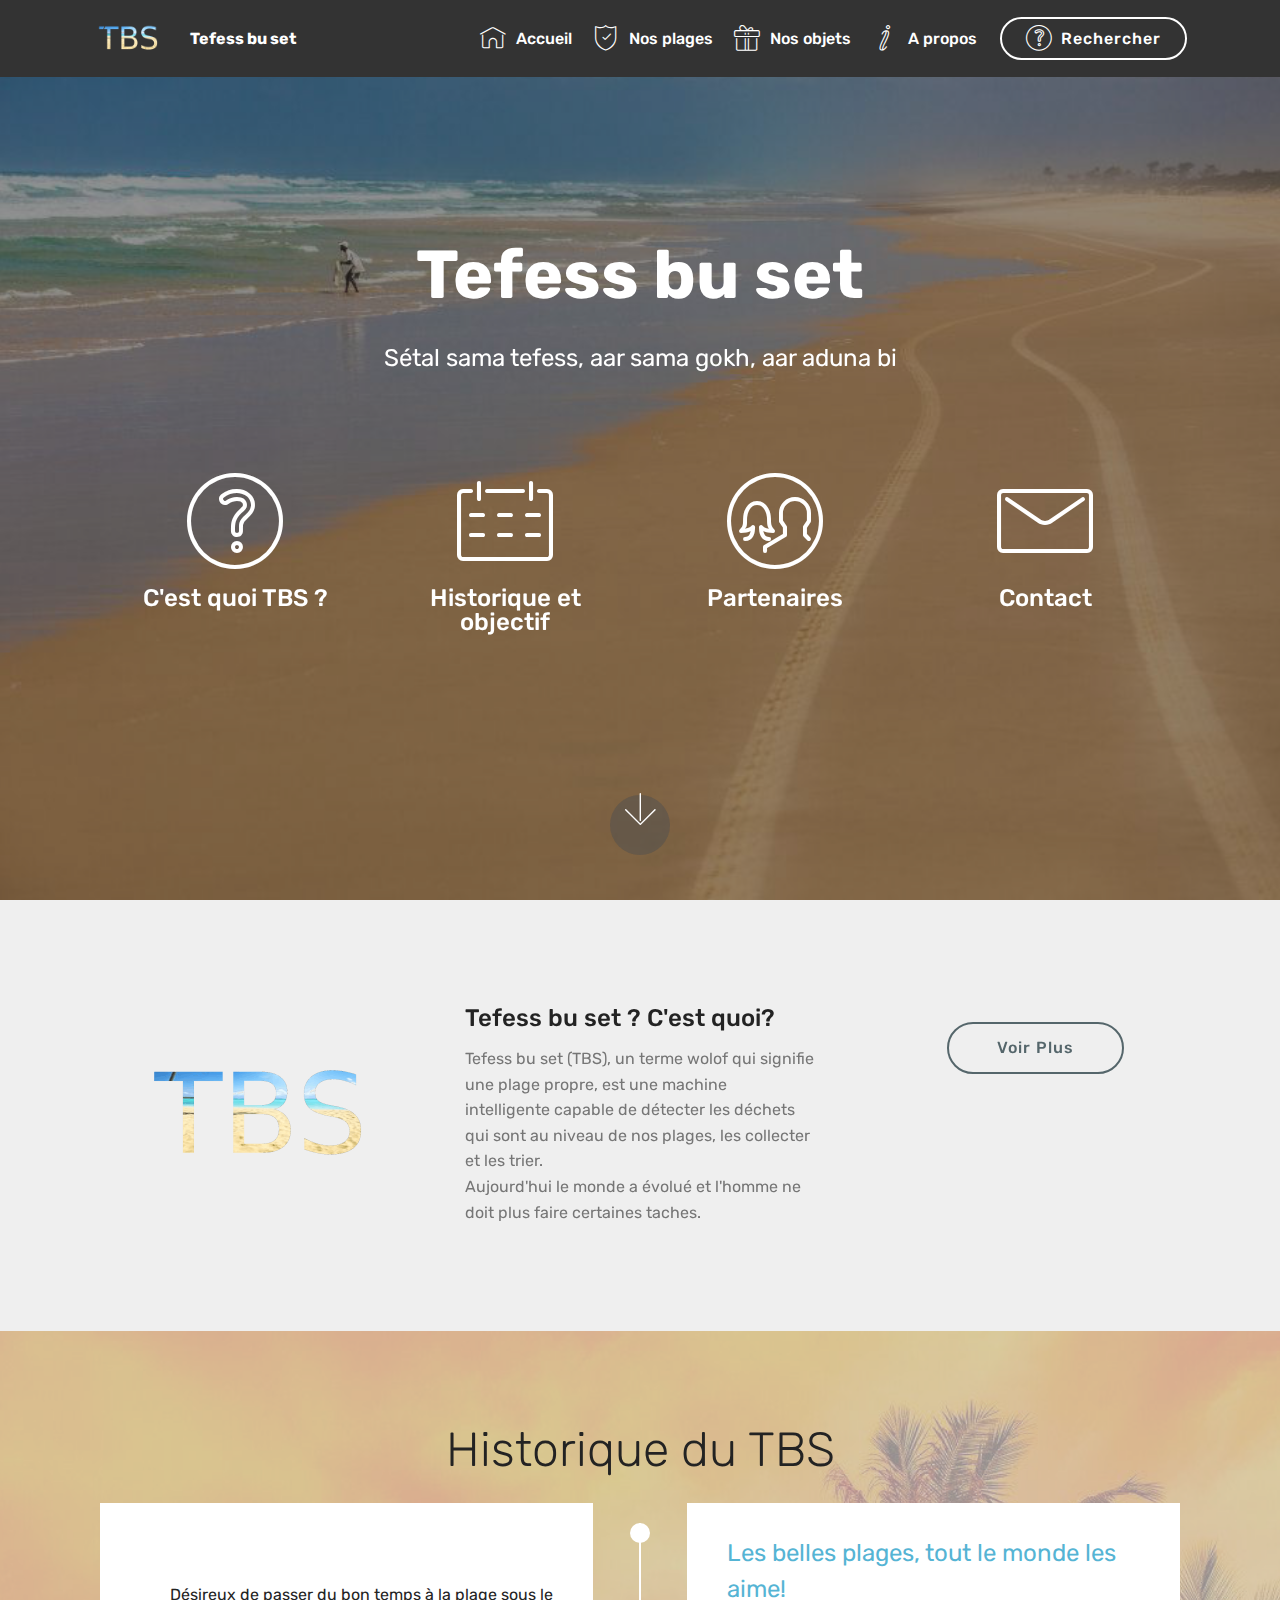
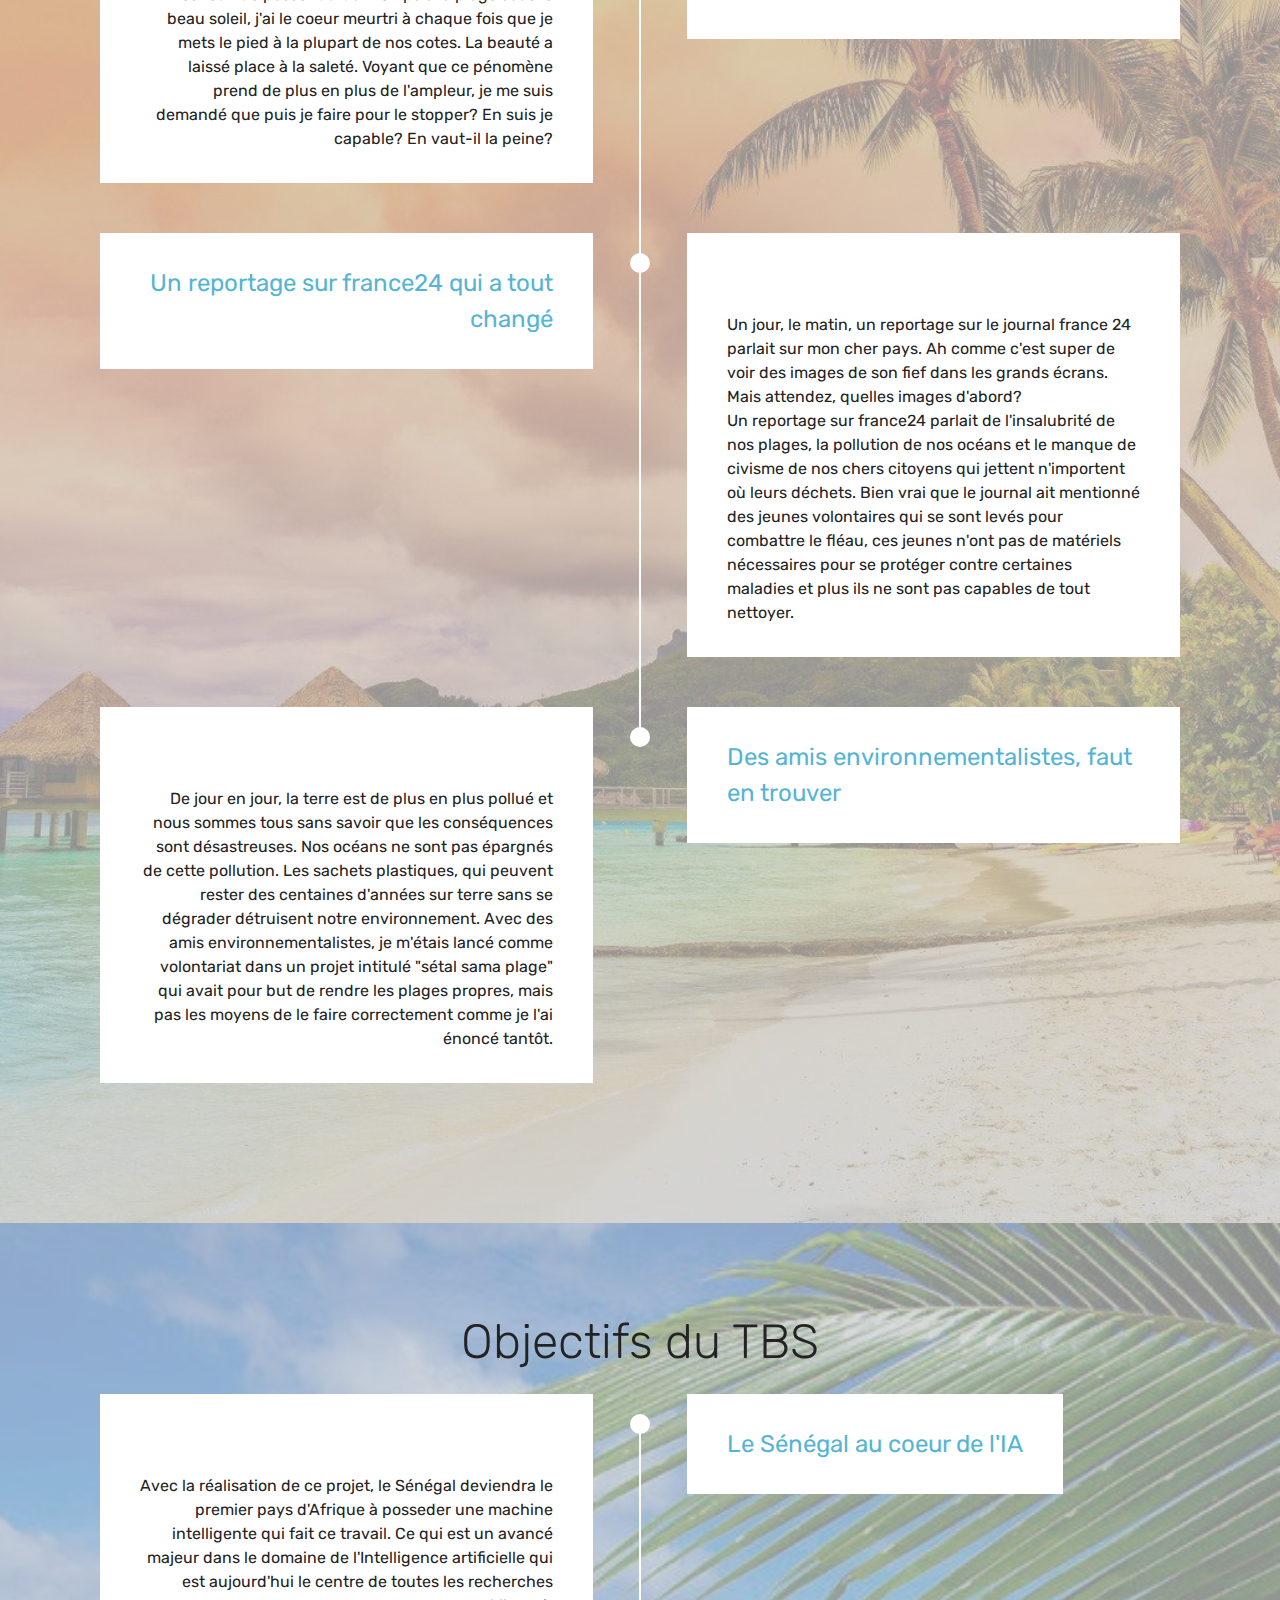
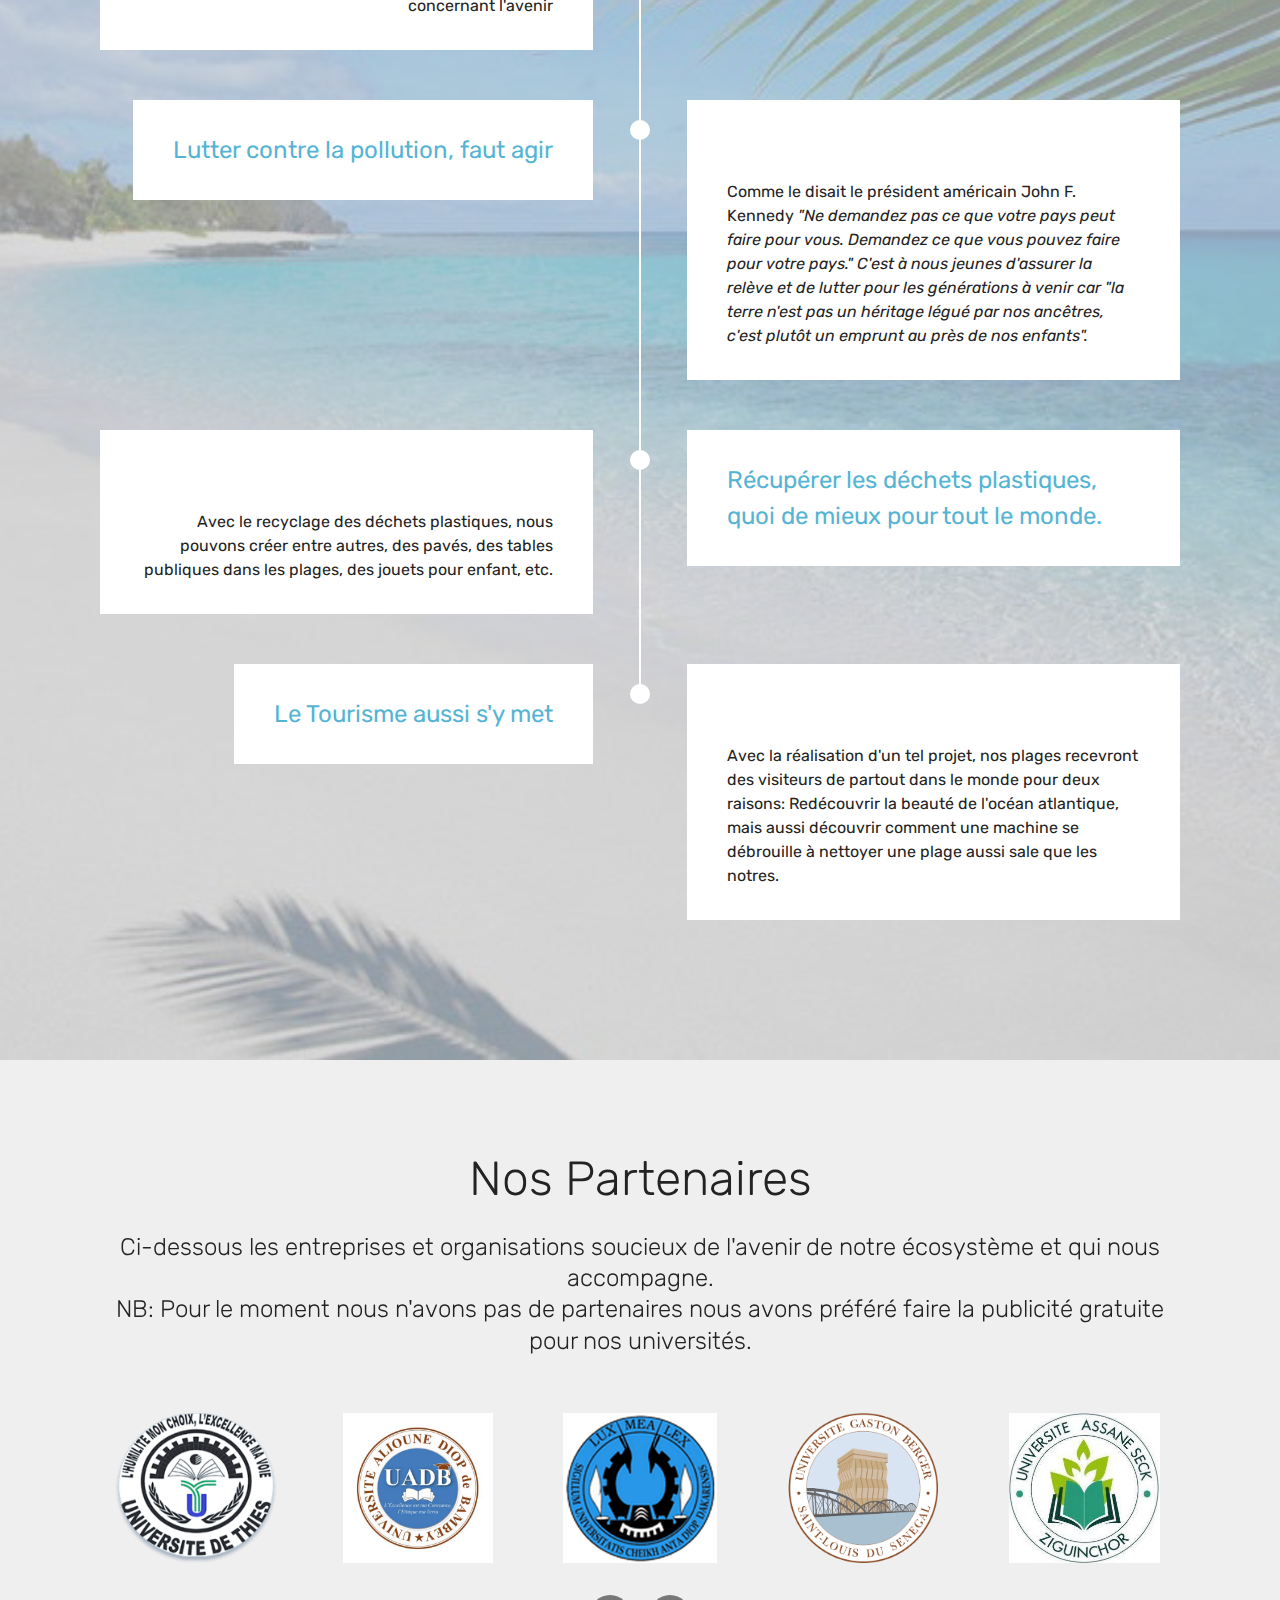
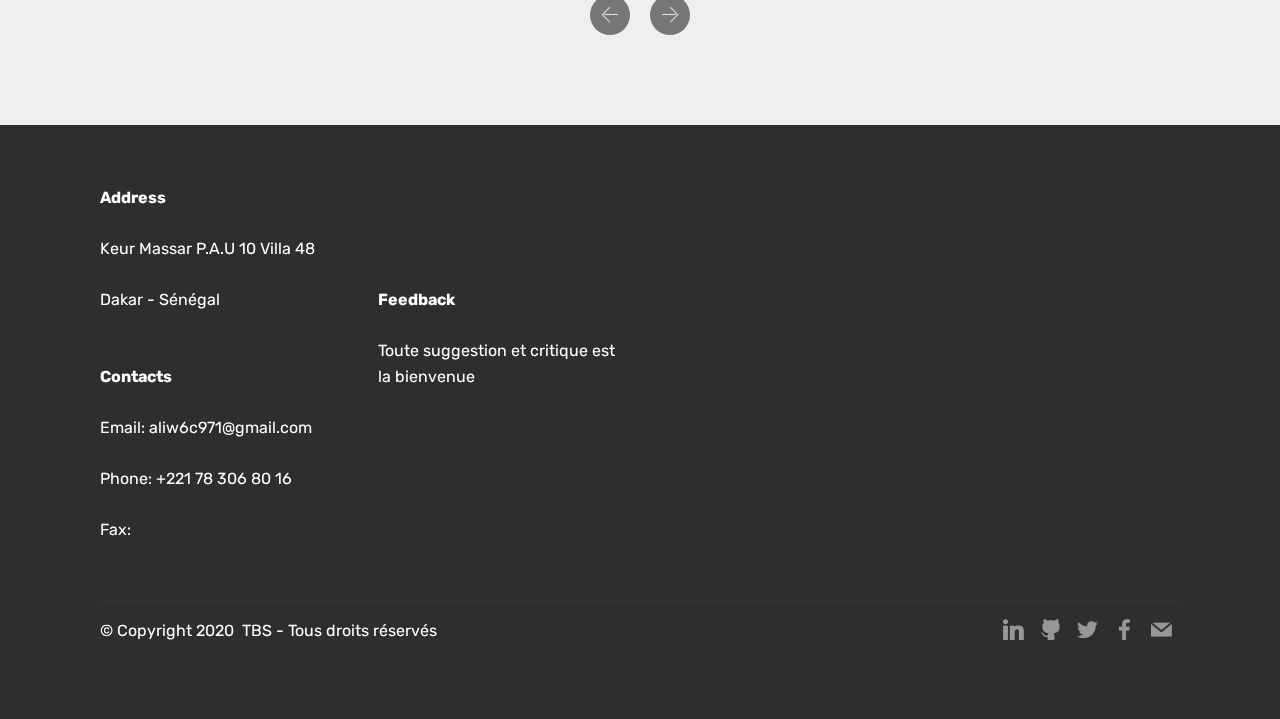
<file: index.html>
<!DOCTYPE html>
<html  >
<head>
  <!-- Site made with Mobirise Website Builder v4.11.2, https://mobirise.com -->
  <meta charset="UTF-8">
  <meta http-equiv="X-UA-Compatible" content="IE=edge">
  <meta name="generator" content="Mobirise v4.11.2, mobirise.com">
  <meta name="viewport" content="width=device-width, initial-scale=1, minimum-scale=1">
  <link rel="shortcut icon" href="assets/images/100bb5b73b8bb96d199ff550ab9ed2de-122x76.png" type="image/x-icon">
  <meta name="description" content="">
  
  <title>Home</title>
  <link rel="stylesheet" href="assets/web/assets/mobirise-icons/mobirise-icons.css">
  <link rel="stylesheet" href="assets/bootstrap/css/bootstrap.min.css">
  <link rel="stylesheet" href="assets/bootstrap/css/bootstrap-grid.min.css">
  <link rel="stylesheet" href="assets/bootstrap/css/bootstrap-reboot.min.css">
  <link rel="stylesheet" href="assets/socicon/css/styles.css">
  <link rel="stylesheet" href="assets/dropdown/css/style.css">
  <link rel="stylesheet" href="assets/tether/tether.min.css">
  <link rel="stylesheet" href="assets/theme/css/style.css">
  <link rel="preload" as="style" href="assets/mobirise/css/mbr-additional.css"><link rel="stylesheet" href="assets/mobirise/css/mbr-additional.css" type="text/css">
  
  
  
</head>
<body>
  <section class="menu cid-siqsNUsnHN" once="menu" id="menu1-1">

    

    <nav class="navbar navbar-expand beta-menu navbar-dropdown align-items-center navbar-fixed-top navbar-toggleable-sm">
        <button class="navbar-toggler navbar-toggler-right" type="button" data-toggle="collapse" data-target="#navbarSupportedContent" aria-controls="navbarSupportedContent" aria-expanded="false" aria-label="Toggle navigation">
            <div class="hamburger">
                <span></span>
                <span></span>
                <span></span>
                <span></span>
            </div>
        </button>
        <div class="menu-logo">
            <div class="navbar-brand">
                <span class="navbar-logo">
                    <a href="#top">
                         <img src="assets/images/100bb5b73b8bb96d199ff550ab9ed2de-122x76.png" alt="Mobirise" title="" style="height: 3.8rem;">
                    </a>
                </span>
                <span class="navbar-caption-wrap"><a class="navbar-caption text-white display-4" href="#top">
                        Tefess bu set</a></span>
            </div>
        </div>
        <div class="collapse navbar-collapse" id="navbarSupportedContent">
            <ul class="navbar-nav nav-dropdown" data-app-modern-menu="true"><li class="nav-item">
                    <a class="nav-link link text-white display-4" href="index.html#header12-0">
                        <span class="mbri-home mbr-iconfont mbr-iconfont-btn"></span>
                        Accueil</a>
                </li>
                <li class="nav-item">
                    <a class="nav-link link text-white display-4" href="plage.html"><span class="mbri-protect mbr-iconfont mbr-iconfont-btn"></span>
                        
                        Nos plages</a>
                </li><li class="nav-item"><a class="nav-link link text-white display-4" href="objets.html"><span class="mbri-gift mbr-iconfont mbr-iconfont-btn"></span>
                        
                        Nos objets</a></li><li class="nav-item"><a class="nav-link link text-white display-4" href="about.html"><span class="mbri-italic mbr-iconfont mbr-iconfont-btn"></span>
                        
                        A propos</a></li></ul>
            <div class="navbar-buttons mbr-section-btn"><a class="btn btn-sm btn-white-outline display-4" href="#top"><span class="mbri-question mbr-iconfont mbr-iconfont-btn"></span>
                    
                    Rechercher</a></div>
        </div>
    </nav>
</section>

<section class="engine"><a href="https://mobirise.info/b">how to create your own website for free</a></section><section class="header12 cid-siqqDliPNM mbr-fullscreen mbr-parallax-background" id="header12-0">

    

    <div class="mbr-overlay" style="opacity: 0.5; background-color: rgb(35, 35, 35);">
    </div>

    <div class="container  ">
            <div class="media-container">
                <div class="col-md-12 align-center">
                    <h1 class="mbr-section-title pb-3 mbr-white mbr-bold mbr-fonts-style display-1">
                        Tefess bu set</h1>
                    <p class="mbr-text pb-3 mbr-white mbr-fonts-style display-5">
                        Sétal sama tefess, aar sama gokh, aar aduna bi</p>
                    

                    <div class="icons-media-container mbr-white">
                        <div class="card col-12 col-md-6 col-lg-3">
                            <div class="icon-block">
                            <a href="index.html#services4-6">
                                <span class="mbr-iconfont mbri-question"></span>
                            </a>
                            </div>
                            <h5 class="mbr-fonts-style display-5">
                                C'est quoi TBS ?</h5>
                        </div>

                        <div class="card col-12 col-md-6 col-lg-3">
                            <div class="icon-block">
                                <a href="index.html#timeline1-5">
                                    <span class="mbr-iconfont mbri-calendar"></span>
                                </a>
                            </div>
                            <h5 class="mbr-fonts-style display-5">
                                Historique et objectif</h5>
                        </div>

                        <div class="card col-12 col-md-6 col-lg-3">
                            <div class="icon-block">
                                <a href="index.html#clients-7">
                                    <span class="mbr-iconfont mbri-users"></span>
                                </a>
                            </div>
                            <h5 class="mbr-fonts-style display-5">
                                Partenaires</h5>
                        </div>

                        <div class="card col-12 col-md-6 col-lg-3">
                            <div class="icon-block">
                                <a href="index.html#footer2-8">
                                    <span class="mbr-iconfont mbri-letter"></span>
                                </a>
                            </div>
                            <h5 class="mbr-fonts-style display-5">
                                Contact</h5>
                        </div>
                    </div>
                </div>
            </div>
    </div>

    <div class="mbr-arrow hidden-sm-down" aria-hidden="true">
        <a href="#next">
            <i class="mbri-down mbr-iconfont"></i>
        </a>
    </div>
</section>

<section class="services4 cid-situYqOPlV" xmlns="http://www.w3.org/1999/html" id="services4-6">
    <!---->
    
    <!---->
    <!--Overlay-->
    
    <!--Container-->
    <div class="container">
        <div class="row">
            <!--Card-1-->
            <div class="card p-3 col-12">
                <div class="card-wrapper media-container-row media-container-row">
                    <div class="card-box">
                        <div class="row">
                            <div class="col-12 col-md-12 col-lg-4">
                                <div class="wrapper">
                                    <!--Image-->
                                    <div class="mbr-figure" style="width: 100%;">
                                        <img src="assets/images/100bb5b73b8bb96d199ff550ab9ed2de-698x436.png" alt="Mobirise" title="">
                                    </div>
                                </div>
                            </div>
                            <div class="col-12 col-md-7 col-lg-4">
                                <div class="wrapper col-left">
                                    <!--Title-->
                                    <h4 class="card-title mbr-fonts-style display-5">Tefess bu set ? C'est quoi?</h4>
                                    <!--Subtitle-->
                                    <p class="mbr-text mbr-fonts-style pt-3 display-7">
                                        Tefess bu set (TBS), un terme wolof qui signifie une plage propre, est une machine intelligente capable de détecter les déchets qui sont au niveau de nos plages, les collecter et les trier.<br>Aujourd'hui le monde a évolué et l'homme ne doit plus faire certaines taches.</p>
                                </div>
                            </div>
                            <div class="col-12 col-md-5 col-lg-4">
                                <div class="wrapper border_wrapper">
                                    <!--Cost-->
                                    
                                    <!--Btn-->
                                    <div class="mbr-section-btn col-right align-center"><a href="index.html#services4-6" class="btn btn-warning-outline m-0 display-4">
                                            Voir Plus</a></div>
                                </div>
                            </div>
                        </div>
                    </div>
                </div>
            </div>
            <!--Card-2-->
            
            <!--Card-3-->
            
        </div>
    </div>
</section>

<section class="timeline1 cid-situKF3PRj" id="timeline1-5">

    

    <div class="mbr-overlay" style="opacity: 0.7; background-color: rgb(204, 204, 204);">
    </div>

    <div class="container align-center">
        <h2 class="mbr-section-title pb-3 mbr-fonts-style display-2">
            Historique du TBS</h2>
        

        <div class="container timelines-container" mbri-timelines="">
            <!--1-->
            <div class="row timeline-element reverse separline">
                 <div class="timeline-date-panel col-xs-12 col-md-6  align-left">         
                    <div class="time-line-date-content">
                        <p class="mbr-timeline-date mbr-fonts-style display-5">Les belles plages, tout le monde les aime!</p>
                    </div>
                </div>
           <span class="iconBackground"></span>
            <div class="col-xs-12 col-md-6 align-right">
                <div class="timeline-text-content">
                    <h4 class="mbr-timeline-title pb-3 mbr-fonts-style display-5">&nbsp;</h4>
                    <p class="mbr-timeline-text mbr-fonts-style display-7">Désireux de passer du bon temps à la plage sous le beau soleil, j'ai le coeur meurtri à chaque fois que je mets le pied à la plupart de nos cotes. La beauté a laissé place à la saleté. Voyant que ce pénomène prend de plus en plus de l'ampleur, je me suis demandé que puis je faire pour le stopper? En suis je capable? En vaut-il la peine?</p>
                 </div>
            </div>
            </div>
            <!--2-->
            <div class="row timeline-element  separline">
                <div class="timeline-date-panel col-xs-12 col-md-6 align-right">
                    <div class="time-line-date-content">
                        <p class="mbr-timeline-date mbr-fonts-style display-5">
                            Un reportage sur france24 qui a tout changé</p>
                    </div>
                </div>
                <span class="iconBackground"></span>
                <div class="col-xs-12 col-md-6 align-left ">
                    <div class="timeline-text-content">
                        <h4 class="mbr-timeline-title pb-3 mbr-fonts-style display-5">&nbsp;</h4>
                        <p class="mbr-timeline-text mbr-fonts-style display-7">
                            Un jour, le matin, un reportage sur le journal france 24 parlait sur mon cher pays. Ah comme c'est super de voir des images de son fief dans les grands écrans. Mais attendez, quelles images d'abord?<br>Un reportage sur france24 parlait de l'insalubrité de nos plages, la pollution de nos océans et le manque de civisme de nos chers citoyens qui jettent n'importent où leurs déchets. Bien vrai que le journal ait mentionné des jeunes volontaires qui se sont levés pour combattre le fléau, ces jeunes n'ont pas de matériels nécessaires pour se protéger contre certaines maladies et plus ils ne sont pas capables de tout nettoyer.</p>
                    </div>
                </div>
            </div>
            <!--3-->
            <div class="row timeline-element reverse">
                <div class="timeline-date-panel col-xs-12 col-md-6  align-left">
                    <div class="time-line-date-content">
                        <p class="mbr-timeline-date mbr-fonts-style display-5">
                            Des amis environnementalistes, faut en trouver</p>
                    </div>
                </div>
                <span class="iconBackground"></span>
                <div class="col-xs-12 col-md-6 align-right">
                    <div class="timeline-text-content">
                        <h4 class="mbr-timeline-title pb-3 mbr-fonts-style display-5">&nbsp;</h4>      
                        <p class="mbr-timeline-text mbr-fonts-style display-7">
                            De jour en jour, la terre est de plus en plus pollué et nous sommes tous sans savoir que les conséquences sont désastreuses. Nos océans ne sont pas épargnés de cette pollution. Les sachets plastiques, qui peuvent rester des centaines d'années sur terre sans se dégrader détruisent notre environnement. Avec des amis environnementalistes, je m'étais lancé comme volontariat dans un projet intitulé "sétal sama plage" qui avait pour but de rendre les plages propres, mais pas les moyens de le faire correctement comme je l'ai énoncé tantôt.</p>
                    </div>
                </div>
            </div>
            <!--4-->
            
            <!--5-->
            
            <!--6-->
            
            <!--7-->
            
            <!--8-->
            
            <!--9-->
            
            <!--10-->
            
            <!--11-->
            
            <!--12-->
            
        </div>
    </div>
</section>

<section class="timeline1 cid-sitSaZyvQ7" id="timeline1-9">

    

    <div class="mbr-overlay" style="opacity: 0.7; background-color: rgb(204, 204, 204);">
    </div>

    <div class="container align-center">
        <h2 class="mbr-section-title pb-3 mbr-fonts-style display-2">
            Objectifs du TBS</h2>
        

        <div class="container timelines-container" mbri-timelines="">
            <!--1-->
            <div class="row timeline-element reverse separline">
                 <div class="timeline-date-panel col-xs-12 col-md-6  align-left">         
                    <div class="time-line-date-content">
                        <p class="mbr-timeline-date mbr-fonts-style display-5">
                            Le Sénégal au coeur de l'IA</p>
                    </div>
                </div>
           <span class="iconBackground"></span>
            <div class="col-xs-12 col-md-6 align-right">
                <div class="timeline-text-content">
                    <h4 class="mbr-timeline-title pb-3 mbr-fonts-style display-5">&nbsp;</h4>
                    <p class="mbr-timeline-text mbr-fonts-style display-7">
                        Avec la réalisation de ce projet, le Sénégal deviendra le premier pays d'Afrique à posseder une machine intelligente qui fait ce travail. Ce qui est un avancé majeur dans le domaine de l'Intelligence artificielle qui est aujourd'hui le centre de toutes les recherches concernant l'avenir</p>
                 </div>
            </div>
            </div>
            <!--2-->
            <div class="row timeline-element  separline">
                <div class="timeline-date-panel col-xs-12 col-md-6 align-right">
                    <div class="time-line-date-content">
                        <p class="mbr-timeline-date mbr-fonts-style display-5">
                            Lutter contre la pollution, faut agir</p>
                    </div>
                </div>
                <span class="iconBackground"></span>
                <div class="col-xs-12 col-md-6 align-left ">
                    <div class="timeline-text-content">
                        <h4 class="mbr-timeline-title pb-3 mbr-fonts-style display-5">&nbsp;</h4>
                        <p class="mbr-timeline-text mbr-fonts-style display-7">
                            Comme le disait le président américain John F. Kennedy <em>"Ne demandez pas ce que votre pays peut faire pour vous. Demandez ce que vous pouvez faire pour votre pays." C'est à nous jeunes d'assurer la relève et de lutter pour les générations à venir car "la terre n'est pas un héritage légué par nos ancêtres, c'est plutôt un emprunt au près de nos enfants".</em></p>
                    </div>
                </div>
            </div>
            <!--3-->
            <div class="row timeline-element reverse separline">
                <div class="timeline-date-panel col-xs-12 col-md-6  align-left">
                    <div class="time-line-date-content">
                        <p class="mbr-timeline-date mbr-fonts-style display-5">
                            Récupérer les déchets plastiques, quoi de mieux pour tout le monde.</p>
                    </div>
                </div>
                <span class="iconBackground"></span>
                <div class="col-xs-12 col-md-6 align-right">
                    <div class="timeline-text-content">
                        <h4 class="mbr-timeline-title pb-3 mbr-fonts-style display-5">&nbsp;</h4>      
                        <p class="mbr-timeline-text mbr-fonts-style display-7">
                            Avec le recyclage des déchets plastiques, nous pouvons créer entre autres, des pavés, des tables publiques dans les plages, des jouets pour enfant, etc.</p>
                    </div>
                </div>
            </div>
            <!--4-->
            <div class="row timeline-element ">
                <div class="timeline-date-panel col-xs-12 col-md-6 align-right">
                    <div class="time-line-date-content">
                        <p class="mbr-timeline-date mbr-fonts-style display-5">
                            Le Tourisme aussi s'y met</p>
                    </div>
                </div>
                <span class="iconBackground"></span>
                <div class="col-xs-12 col-md-6 align-left ">
                    <div class="timeline-text-content">
                        <h4 class="mbr-timeline-title pb-3 mbr-fonts-style display-5">&nbsp;</h4>
                        <p class="mbr-timeline-text mbr-fonts-style display-7">
                            Avec la réalisation d'un tel projet, nos plages recevront des visiteurs de partout dans le monde pour deux raisons: Redécouvrir la beauté de l'océan atlantique, mais aussi découvrir comment une machine se débrouille à nettoyer une plage aussi sale que les notres.</p>
                    </div>
                </div>
            </div>
            <!--5-->
            
            <!--6-->
            
            <!--7-->
            
            <!--8-->
            
            <!--9-->
            
            <!--10-->
            
            <!--11-->
            
            <!--12-->
            
        </div>
    </div>
</section>

<section class="clients cid-sitIwaw6Jt" data-interval="false" id="clients-7">
      

    
        <div class="container mb-5">
            <div class="media-container-row">
                <div class="col-12 align-center">
                    <h2 class="mbr-section-title pb-3 mbr-fonts-style display-2">
                        Nos Partenaires</h2>
                    <h3 class="mbr-section-subtitle mbr-light mbr-fonts-style display-5">
                        Ci-dessous les entreprises et organisations soucieux de l'avenir de notre écosystème et qui nous accompagne.<br>NB: Pour le moment nous n'avons pas de partenaires nous avons préféré faire la publicité gratuite pour nos universités.</h3>
                </div>
            </div>
        </div>

    <div class="container">
        <div class="carousel slide" role="listbox" data-pause="true" data-keyboard="false" data-ride="carousel" data-interval="5000">
            <div class="carousel-inner" data-visible="5">
                
                
                
                
                
            <div class="carousel-item ">
                    <div class="media-container-row">
                        <div class="col-md-12">
                            <div class="wrap-img ">
                                <img src="assets/images/image1-201x187.png" class="img-responsive clients-img" alt="" title="">
                            </div>
                        </div>
                    </div>
                </div><div class="carousel-item ">
                    <div class="media-container-row">
                        <div class="col-md-12">
                            <div class="wrap-img ">
                                <img src="assets/images/logo2-944x944.png" class="img-responsive clients-img" alt="" title="">
                            </div>
                        </div>
                    </div>
                </div><div class="carousel-item ">
                    <div class="media-container-row">
                        <div class="col-md-12">
                            <div class="wrap-img ">
                                <img src="assets/images/logo-ucad-2-204x199.png" class="img-responsive clients-img" alt="" title="">
                            </div>
                        </div>
                    </div>
                </div><div class="carousel-item ">
                    <div class="media-container-row">
                        <div class="col-md-12">
                            <div class="wrap-img ">
                                <img src="assets/images/ugb-logo-401x395.png" class="img-responsive clients-img" alt="" title="">
                            </div>
                        </div>
                    </div>
                </div><div class="carousel-item ">
                    <div class="media-container-row">
                        <div class="col-md-12">
                            <div class="wrap-img ">
                                <img src="assets/images/7740733-11983071-300x298.jpg" class="img-responsive clients-img" alt="" title="">
                            </div>
                        </div>
                    </div>
                </div></div>
            <div class="carousel-controls">
                <a data-app-prevent-settings="" class="carousel-control carousel-control-prev" role="button" data-slide="prev">
                    <span aria-hidden="true" class="mbri-left mbr-iconfont"></span>
                    <span class="sr-only">Précédent</span>
                </a>
                <a data-app-prevent-settings="" class="carousel-control carousel-control-next" role="button" data-slide="next">
                    <span aria-hidden="true" class="mbri-right mbr-iconfont"></span>
                    <span class="sr-only">Suivant</span>
                </a>
            </div>
        </div>
    </div>
</section>

<section class="cid-sitIIHOkzb" id="footer2-8">

    

    

    <div class="container">
        <div class="media-container-row content mbr-white">
            <div class="col-12 col-md-3 mbr-fonts-style display-7">
                <p class="mbr-text">
                    <strong>Address</strong>
                    <br>
                    <br>Keur Massar P.A.U 10 Villa 48 &nbsp; &nbsp; &nbsp; &nbsp; &nbsp; &nbsp; &nbsp; &nbsp; &nbsp; &nbsp;&nbsp;<br>Dakar - Sénégal &nbsp; &nbsp; &nbsp; &nbsp; &nbsp; &nbsp; &nbsp; &nbsp; &nbsp; &nbsp;<br>
                    <br>
                    <br><strong>Contacts</strong>
                    <br>
                    <br>Email: aliw6c971@gmail.com &nbsp; &nbsp; &nbsp; &nbsp; &nbsp; &nbsp; &nbsp; &nbsp; &nbsp; &nbsp;<br>Phone: +221 78 306 80 16 &nbsp; &nbsp; &nbsp; &nbsp; &nbsp; &nbsp; &nbsp; &nbsp; &nbsp; &nbsp;<br>Fax:&nbsp;</p>
            </div>
            <div class="col-12 col-md-3 mbr-fonts-style display-7">
                <p class="mbr-text"><br><br><br>
                    <br><strong>Feedback</strong>
                    <br>
                    <br>Toute suggestion et critique est la bienvenue</p>
            </div>
            <div class="col-12 col-md-6">
                <div class="google-map"><iframe frameborder="0" style="border:0" src="https://www.google.com/maps/embed?pb=!1m18!1m12!1m3!1d15431.111999883537!2d-17.331389989240506!3d14.78153078268226!2m3!1f0!2f0!3f0!3m2!1i1024!2i768!4f13.1!3m3!1m2!1s0xec10bb682a7c60d%3A0xb113e1a7492d2620!2skeur%20massar%20unit%C3%A910!5e0!3m2!1sfr!2ssn!4v1607336336540!5m2!1sfr!2ssn" allowfullscreen=""></iframe></div>
            </div>
        </div>
        <div class="footer-lower">
            <div class="media-container-row">
                <div class="col-sm-12">
                    <hr>
                </div>
            </div>
            <div class="media-container-row mbr-white">
                <div class="col-sm-6 copyright">
                    <p class="mbr-text mbr-fonts-style display-7">
                        © Copyright 2020 &nbsp;TBS - Tous droits réservés</p>
                </div>
                <div class="col-md-6">
                    <div class="social-list align-right">
                        <div class="soc-item">
                            <a href="https://www.linkedin.com/in/alioune-cisse-a811a416b" target="_blank">
                                <span class="mbr-iconfont mbr-iconfont-social socicon-linkedin socicon"></span>
                            </a>
                        </div>
                        <div class="soc-item">
                            <a href="https://github.com/Alioune-Cisse" target="_blank">
                                <span class="mbr-iconfont mbr-iconfont-social socicon-github socicon"></span>
                            </a>
                        </div>
                        <div class="soc-item">
                            <a href="https://twitter.com/CisseAlioune11" target="_blank">
                                <span class="mbr-iconfont mbr-iconfont-social socicon-twitter socicon"></span>
                            </a>
                        </div>
                        <div class="soc-item">
                            <a href="https://www.facebook.com/aliou.cisse.121" target="_blank">
                                <span class="mbr-iconfont mbr-iconfont-social socicon-facebook socicon"></span>
                            </a>
                        </div>
                        <div class="soc-item">
                            <a href="mailto:alioune.cisse97@univ-thies.sn">
                                <span class="mbr-iconfont mbr-iconfont-social socicon-mail socicon"></span>
                            </a>
                        </div>
                        
                    </div>
                </div>
            </div>
        </div>
    </div>
</section>


  <script src="assets/web/assets/jquery/jquery.min.js"></script>
  <script src="assets/popper/popper.min.js"></script>
  <script src="assets/bootstrap/js/bootstrap.min.js"></script>
  <script src="assets/smoothscroll/smooth-scroll.js"></script>
  <script src="assets/dropdown/js/nav-dropdown.js"></script>
  <script src="assets/dropdown/js/navbar-dropdown.js"></script>
  <script src="assets/tether/tether.min.js"></script>
  <script src="assets/vimeoplayer/jquery.mb.vimeo_player.js"></script>
  <script src="assets/parallax/jarallax.min.js"></script>
  <script src="assets/bootstrapcarouselswipe/bootstrap-carousel-swipe.js"></script>
  <script src="assets/mbr-clients-slider/mbr-clients-slider.js"></script>
  <script src="assets/touchswipe/jquery.touch-swipe.min.js"></script>
  <script src="assets/theme/js/script.js"></script>
  
  
</body>
</html>
</file>
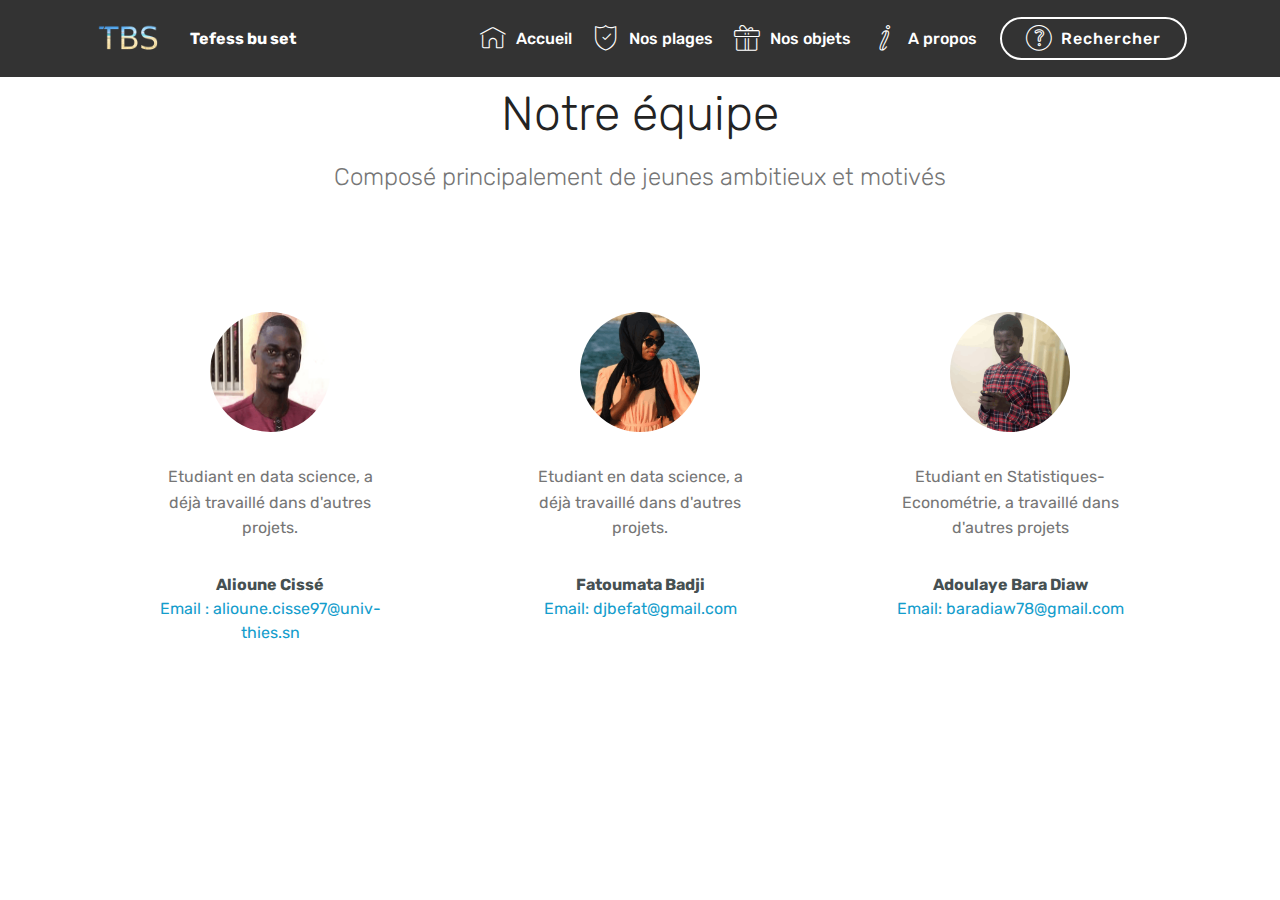
<file: about.html>
<!DOCTYPE html>
<html  >
<head>
  <!-- Site made with Mobirise Website Builder v4.11.2, https://mobirise.com -->
  <meta charset="UTF-8">
  <meta http-equiv="X-UA-Compatible" content="IE=edge">
  <meta name="generator" content="Mobirise v4.11.2, mobirise.com">
  <meta name="viewport" content="width=device-width, initial-scale=1, minimum-scale=1">
  <link rel="shortcut icon" href="assets/images/100bb5b73b8bb96d199ff550ab9ed2de-122x76.png" type="image/x-icon">
  <meta name="description" content="A propos de nous">
  
  <title>About</title>
  <link rel="stylesheet" href="assets/web/assets/mobirise-icons/mobirise-icons.css">
  <link rel="stylesheet" href="assets/bootstrap/css/bootstrap.min.css">
  <link rel="stylesheet" href="assets/bootstrap/css/bootstrap-grid.min.css">
  <link rel="stylesheet" href="assets/bootstrap/css/bootstrap-reboot.min.css">
  <link rel="stylesheet" href="assets/tether/tether.min.css">
  <link rel="stylesheet" href="assets/dropdown/css/style.css">
  <link rel="stylesheet" href="assets/theme/css/style.css">
  <link rel="preload" as="style" href="assets/mobirise/css/mbr-additional.css"><link rel="stylesheet" href="assets/mobirise/css/mbr-additional.css" type="text/css">
  
  
  
</head>
<body>
  <section class="menu cid-siqsNUsnHN" once="menu" id="menu1-c">

    

    <nav class="navbar navbar-expand beta-menu navbar-dropdown align-items-center navbar-fixed-top navbar-toggleable-sm">
        <button class="navbar-toggler navbar-toggler-right" type="button" data-toggle="collapse" data-target="#navbarSupportedContent" aria-controls="navbarSupportedContent" aria-expanded="false" aria-label="Toggle navigation">
            <div class="hamburger">
                <span></span>
                <span></span>
                <span></span>
                <span></span>
            </div>
        </button>
        <div class="menu-logo">
            <div class="navbar-brand">
                <span class="navbar-logo">
                    <a href="#top">
                         <img src="assets/images/100bb5b73b8bb96d199ff550ab9ed2de-122x76.png" alt="Mobirise" title="" style="height: 3.8rem;">
                    </a>
                </span>
                <span class="navbar-caption-wrap"><a class="navbar-caption text-white display-4" href="#top">
                        Tefess bu set</a></span>
            </div>
        </div>
        <div class="collapse navbar-collapse" id="navbarSupportedContent">
            <ul class="navbar-nav nav-dropdown" data-app-modern-menu="true"><li class="nav-item">
                    <a class="nav-link link text-white display-4" href="index.html#header12-0">
                        <span class="mbri-home mbr-iconfont mbr-iconfont-btn"></span>
                        Accueil</a>
                </li>
                <li class="nav-item">
                    <a class="nav-link link text-white display-4" href="plage.html"><span class="mbri-protect mbr-iconfont mbr-iconfont-btn"></span>
                        
                        Nos plages</a>
                </li><li class="nav-item"><a class="nav-link link text-white display-4" href="objets.html"><span class="mbri-gift mbr-iconfont mbr-iconfont-btn"></span>
                        
                        Nos objets</a></li><li class="nav-item"><a class="nav-link link text-white display-4" href="about.html"><span class="mbri-italic mbr-iconfont mbr-iconfont-btn"></span>
                        
                        A propos</a></li></ul>
            <div class="navbar-buttons mbr-section-btn"><a class="btn btn-sm btn-white-outline display-4" href="#top"><span class="mbri-question mbr-iconfont mbr-iconfont-btn"></span>
                    
                    Rechercher</a></div>
        </div>
    </nav>
</section>

<section class="engine"><a href="https://mobirise.info/z">best free website templates</a></section><section class="testimonials1 cid-siu8hCRkjO" id="testimonials1-i">

    

    
    <div class="container">
        <div class="media-container-row">
            <div class="title col-12 align-center">
                <h2 class="pb-3 mbr-fonts-style display-2">
                    Notre équipe</h2>
                <h3 class="mbr-section-subtitle mbr-light pb-3 mbr-fonts-style display-5">
                    Composé principalement de jeunes ambitieux et motivés</h3>
            </div>
        </div>
    </div>

    <div class="container pt-3 mt-2">
        <div class="media-container-row">
            <div class="mbr-testimonial p-3 align-center col-12 col-md-6 col-lg-4">
                <div class="panel-item p-3">
                    <div class="card-block">
                        <div class="testimonial-photo">
                            <img src="assets/images/screenshot-20191127-172519-128x119.png" alt="" title="">
                        </div>
                        <p class="mbr-text mbr-fonts-style display-7">
                           Etudiant en data science, a déjà travaillé dans d'autres projets.</p>
                    </div>
                    <div class="card-footer">
                        <div class="mbr-author-name mbr-bold mbr-fonts-style display-7">
                             Alioune Cissé</div>
                        <small class="mbr-author-desc mbr-italic mbr-light mbr-fonts-style display-7"><a href="mailto:alioune.cisse97@univ-thies.sn">
                               Email : alioune.cisse97@univ-thies.sn</a></small>
                    </div>
                </div>
            </div>

            <div class="mbr-testimonial p-3 align-center col-12 col-md-6 col-lg-4">
                <div class="panel-item p-3">
                    <div class="card-block">
                        <div class="testimonial-photo">
                            <img src="assets/images/janet-240x241.png" alt="" title="">
                        </div>
                        <p class="mbr-text mbr-fonts-style display-7">
                           Etudiant en data science, a déjà travaillé dans d'autres projets.</p>
                    </div>
                    <div class="card-footer">
                        <div class="mbr-author-name mbr-bold mbr-fonts-style display-7">
                             Fatoumata Badji</div>
                        <small class="mbr-author-desc mbr-italic mbr-light mbr-fonts-style display-7"><a href="mailto:djbefat@gmail.com">
                               Email: djbefat@gmail.com</a></small>
                    </div>
                </div>
            </div>

            <div class="mbr-testimonial p-3 align-center col-12 col-md-6 col-lg-4">
                <div class="panel-item p-3">
                    <div class="card-block">
                        <div class="testimonial-photo">
                            <img src="assets/images/screenshot-20190327-202854-240x480.png" alt="" title="">
                        </div>
                        <p class="mbr-text mbr-fonts-style display-7">
                           Etudiant en Statistiques-Econométrie, a travaillé dans d'autres projets</p>
                    </div>
                    <div class="card-footer">
                        <div class="mbr-author-name mbr-bold mbr-fonts-style display-7">
                             Adoulaye Bara Diaw</div>
                        <small class="mbr-author-desc mbr-italic mbr-light mbr-fonts-style display-7"><a href="mailto:baradiaw78@gmail.com">
                               Email: baradiaw78@gmail.com</a></small>
                    </div>
                </div>
            </div>

            

            

            
        </div>
    </div>   
</section>


  <script src="assets/web/assets/jquery/jquery.min.js"></script>
  <script src="assets/popper/popper.min.js"></script>
  <script src="assets/bootstrap/js/bootstrap.min.js"></script>
  <script src="assets/tether/tether.min.js"></script>
  <script src="assets/smoothscroll/smooth-scroll.js"></script>
  <script src="assets/dropdown/js/nav-dropdown.js"></script>
  <script src="assets/dropdown/js/navbar-dropdown.js"></script>
  <script src="assets/touchswipe/jquery.touch-swipe.min.js"></script>
  <script src="assets/theme/js/script.js"></script>
  
  
</body>
</html>
</file>
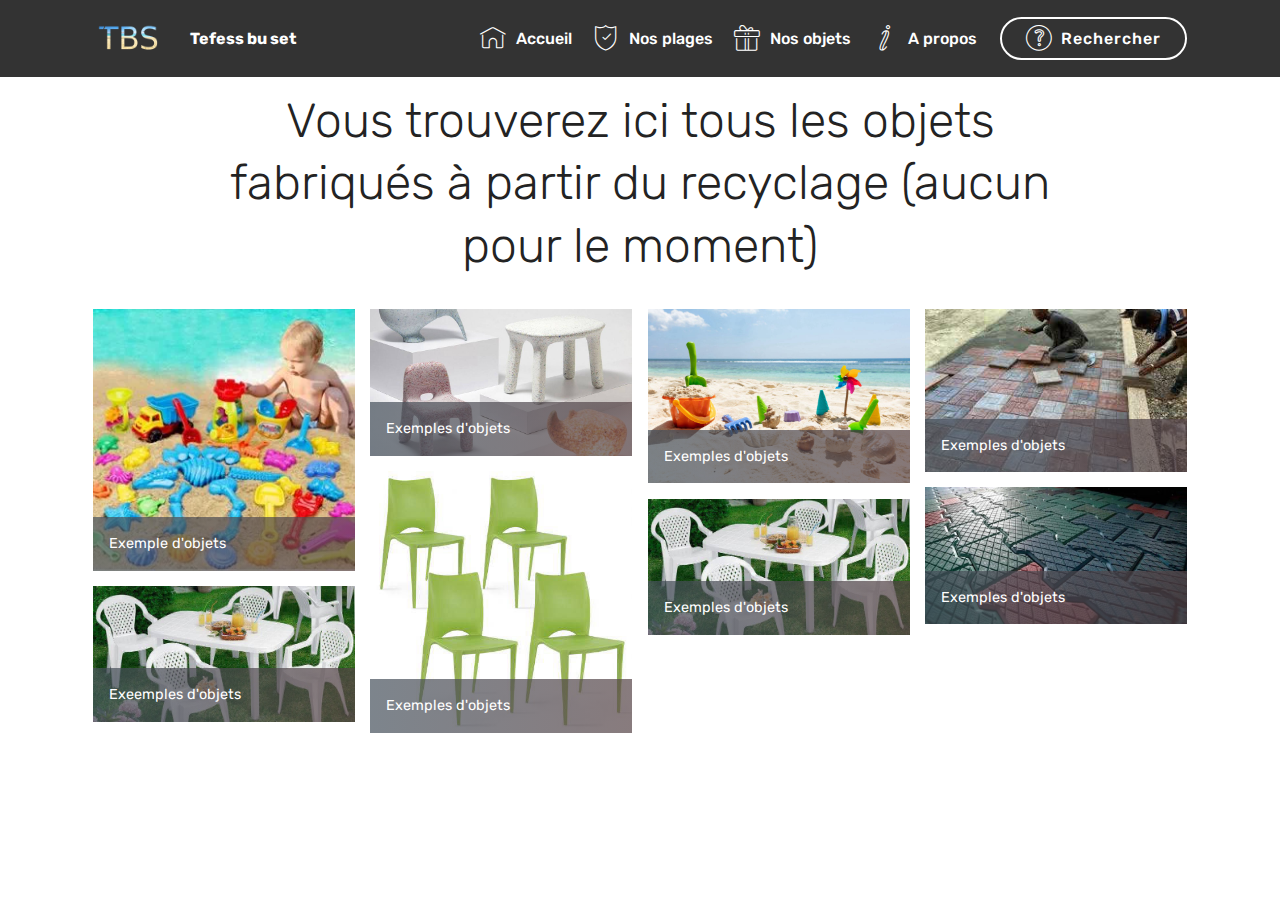
<file: objets.html>
<!DOCTYPE html>
<html  >
<head>
  <!-- Site made with Mobirise Website Builder v4.11.2, https://mobirise.com -->
  <meta charset="UTF-8">
  <meta http-equiv="X-UA-Compatible" content="IE=edge">
  <meta name="generator" content="Mobirise v4.11.2, mobirise.com">
  <meta name="viewport" content="width=device-width, initial-scale=1, minimum-scale=1">
  <link rel="shortcut icon" href="assets/images/100bb5b73b8bb96d199ff550ab9ed2de-122x76.png" type="image/x-icon">
  <meta name="description" content="Déchets récupérés">
  
  <title>Objets</title>
  <link rel="stylesheet" href="assets/web/assets/mobirise-icons/mobirise-icons.css">
  <link rel="stylesheet" href="assets/bootstrap/css/bootstrap.min.css">
  <link rel="stylesheet" href="assets/bootstrap/css/bootstrap-grid.min.css">
  <link rel="stylesheet" href="assets/bootstrap/css/bootstrap-reboot.min.css">
  <link rel="stylesheet" href="assets/dropdown/css/style.css">
  <link rel="stylesheet" href="assets/tether/tether.min.css">
  <link rel="stylesheet" href="assets/theme/css/style.css">
  <link rel="stylesheet" href="assets/gallery/style.css">
  <link rel="preload" as="style" href="assets/mobirise/css/mbr-additional.css"><link rel="stylesheet" href="assets/mobirise/css/mbr-additional.css" type="text/css">
  
  
  
</head>
<body>
  <section class="menu cid-siqsNUsnHN" once="menu" id="menu1-b">

    

    <nav class="navbar navbar-expand beta-menu navbar-dropdown align-items-center navbar-fixed-top navbar-toggleable-sm">
        <button class="navbar-toggler navbar-toggler-right" type="button" data-toggle="collapse" data-target="#navbarSupportedContent" aria-controls="navbarSupportedContent" aria-expanded="false" aria-label="Toggle navigation">
            <div class="hamburger">
                <span></span>
                <span></span>
                <span></span>
                <span></span>
            </div>
        </button>
        <div class="menu-logo">
            <div class="navbar-brand">
                <span class="navbar-logo">
                    <a href="#top">
                         <img src="assets/images/100bb5b73b8bb96d199ff550ab9ed2de-122x76.png" alt="Mobirise" title="" style="height: 3.8rem;">
                    </a>
                </span>
                <span class="navbar-caption-wrap"><a class="navbar-caption text-white display-4" href="#top">
                        Tefess bu set</a></span>
            </div>
        </div>
        <div class="collapse navbar-collapse" id="navbarSupportedContent">
            <ul class="navbar-nav nav-dropdown" data-app-modern-menu="true"><li class="nav-item">
                    <a class="nav-link link text-white display-4" href="index.html#header12-0">
                        <span class="mbri-home mbr-iconfont mbr-iconfont-btn"></span>
                        Accueil</a>
                </li>
                <li class="nav-item">
                    <a class="nav-link link text-white display-4" href="plage.html"><span class="mbri-protect mbr-iconfont mbr-iconfont-btn"></span>
                        
                        Nos plages</a>
                </li><li class="nav-item"><a class="nav-link link text-white display-4" href="objets.html"><span class="mbri-gift mbr-iconfont mbr-iconfont-btn"></span>
                        
                        Nos objets</a></li><li class="nav-item"><a class="nav-link link text-white display-4" href="about.html"><span class="mbri-italic mbr-iconfont mbr-iconfont-btn"></span>
                        
                        A propos</a></li></ul>
            <div class="navbar-buttons mbr-section-btn"><a class="btn btn-sm btn-white-outline display-4" href="#top"><span class="mbri-question mbr-iconfont mbr-iconfont-btn"></span>
                    
                    Rechercher</a></div>
        </div>
    </nav>
</section>

<section class="engine"><a href="https://mobirise.info/i">website creation software</a></section><section class="header1 cid-siu55vr2DD" id="header16-g">

    

    

    <div class="container">
        <div class="row justify-content-md-center">
            <div class="col-md-10 align-center">
                
                <h3 class="mbr-section-subtitle mbr-light pb-3 mbr-fonts-style display-2">
                    Vous trouverez ici tous les objets fabriqués à partir du recyclage (aucun pour le moment)</h3>
                
                
            </div>
        </div>
    </div>

</section>

<section class="mbr-gallery mbr-slider-carousel cid-siu5pOmFaL" id="gallery1-h">

    

    <div class="container">
        <div><!-- Filter --><!-- Gallery --><div class="mbr-gallery-row"><div class="mbr-gallery-layout-default"><div><div><div class="mbr-gallery-item mbr-gallery-item--p1" data-video-url="false" data-tags="Impressionnant"><div href="#lb-gallery1-h" data-slide-to="0" data-toggle="modal"><img src="assets/images/21pcs-bebe-enfants-plage-jouets-natation-wash-jouer-cartoon-jouets-colores-mignon-jqx90327102-1262430069-ml.webp" alt="" title=""><span class="icon-focus"></span><span class="mbr-gallery-title mbr-fonts-style display-7">Exemple d'objets</span></div></div><div class="mbr-gallery-item mbr-gallery-item--p1" data-video-url="false" data-tags="Adaptatif"><div href="#lb-gallery1-h" data-slide-to="1" data-toggle="modal"><img src="assets/images/ecobirdy-design.6d6c8152954.original-1248x701-800x449.jpg" alt="" title=""><span class="icon-focus"></span><span class="mbr-gallery-title mbr-fonts-style display-7">Exemples d'objets</span></div></div><div class="mbr-gallery-item mbr-gallery-item--p1" data-video-url="false" data-tags="Créatif"><div href="#lb-gallery1-h" data-slide-to="2" data-toggle="modal"><img src="assets/images/jouets-enfant-pour-la-plage-1920x1280-800x533.jpg" alt="" title=""><span class="icon-focus"></span><span class="mbr-gallery-title mbr-fonts-style display-7">Exemples d'objets</span></div></div><div class="mbr-gallery-item mbr-gallery-item--p1" data-video-url="false" data-tags="Animé"><div href="#lb-gallery1-h" data-slide-to="3" data-toggle="modal"><img src="assets/images/tlchargement-284x177-284x177.jpg" alt="" title=""><span class="icon-focus"></span><span class="mbr-gallery-title mbr-fonts-style display-7">Exemples d'objets</span></div></div><div class="mbr-gallery-item mbr-gallery-item--p1" data-video-url="false" data-tags="Impressionnant"><div href="#lb-gallery1-h" data-slide-to="4" data-toggle="modal"><img src="assets/images/chaises-de-terrasse-en-plastique-vert-lot-de-4-458x458-458x458.jpg" alt="" title=""><span class="icon-focus"></span><span class="mbr-gallery-title mbr-fonts-style display-7">Exemples d'objets</span></div></div><div class="mbr-gallery-item mbr-gallery-item--p1" data-video-url="false" data-tags="Impressionnant"><div href="#lb-gallery1-h" data-slide-to="5" data-toggle="modal"><img src="assets/images/paves-plastique-recycle-inde-1100x578-800x420.jpg" alt="" title=""><span class="icon-focus"></span><span class="mbr-gallery-title mbr-fonts-style display-7">Exemples d'objets</span></div></div><div class="mbr-gallery-item mbr-gallery-item--p1" data-video-url="false" data-tags="Adaptatif"><div href="#lb-gallery1-h" data-slide-to="6" data-toggle="modal"><img src="assets/images/jpg-650x337-650x337.jpg" alt="" title=""><span class="icon-focus"></span><span class="mbr-gallery-title mbr-fonts-style display-7">Exemples d'objets</span></div></div><div class="mbr-gallery-item mbr-gallery-item--p1" data-video-url="false" data-tags="Animé"><div href="#lb-gallery1-h" data-slide-to="7" data-toggle="modal"><img src="assets/images/jpg-650x337-650x337.jpg" alt="" title=""><span class="icon-focus"></span><span class="mbr-gallery-title mbr-fonts-style display-7">Exeemples d'objets</span></div></div></div></div><div class="clearfix"></div></div></div><!-- Lightbox --><div data-app-prevent-settings="" class="mbr-slider modal fade carousel slide" tabindex="-1" data-keyboard="true" data-interval="false" id="lb-gallery1-h"><div class="modal-dialog"><div class="modal-content"><div class="modal-body"><div class="carousel-inner"><div class="carousel-item active"><img src="assets/images/21pcs-bebe-enfants-plage-jouets-natation-wash-jouer-cartoon-jouets-colores-mignon-jqx90327102-1262430069-ml.webp" alt="" title=""></div><div class="carousel-item"><img src="assets/images/ecobirdy-design.6d6c8152954.original-1248x701.jpg" alt="" title=""></div><div class="carousel-item"><img src="assets/images/jouets-enfant-pour-la-plage-1920x1280.jpg" alt="" title=""></div><div class="carousel-item"><img src="assets/images/tlchargement-284x177.jpg" alt="" title=""></div><div class="carousel-item"><img src="assets/images/chaises-de-terrasse-en-plastique-vert-lot-de-4-458x458.jpg" alt="" title=""></div><div class="carousel-item"><img src="assets/images/paves-plastique-recycle-inde-1100x578.jpg" alt="" title=""></div><div class="carousel-item"><img src="assets/images/jpg-650x337.jpg" alt="" title=""></div><div class="carousel-item"><img src="assets/images/jpg-650x337.jpg" alt="" title=""></div></div><a class="carousel-control carousel-control-prev" role="button" data-slide="prev" href="#lb-gallery1-h"><span class="mbri-left mbr-iconfont" aria-hidden="true"></span><span class="sr-only">Previous</span></a><a class="carousel-control carousel-control-next" role="button" data-slide="next" href="#lb-gallery1-h"><span class="mbri-right mbr-iconfont" aria-hidden="true"></span><span class="sr-only">Next</span></a><a class="close" href="#" role="button" data-dismiss="modal"><span class="sr-only">Close</span></a></div></div></div></div></div>
    </div>

</section>


  <script src="assets/web/assets/jquery/jquery.min.js"></script>
  <script src="assets/popper/popper.min.js"></script>
  <script src="assets/bootstrap/js/bootstrap.min.js"></script>
  <script src="assets/masonry/masonry.pkgd.min.js"></script>
  <script src="assets/imagesloaded/imagesloaded.pkgd.min.js"></script>
  <script src="assets/smoothscroll/smooth-scroll.js"></script>
  <script src="assets/dropdown/js/nav-dropdown.js"></script>
  <script src="assets/dropdown/js/navbar-dropdown.js"></script>
  <script src="assets/tether/tether.min.js"></script>
  <script src="assets/vimeoplayer/jquery.mb.vimeo_player.js"></script>
  <script src="assets/bootstrapcarouselswipe/bootstrap-carousel-swipe.js"></script>
  <script src="assets/touchswipe/jquery.touch-swipe.min.js"></script>
  <script src="assets/theme/js/script.js"></script>
  <script src="assets/gallery/player.min.js"></script>
  <script src="assets/gallery/script.js"></script>
  <script src="assets/slidervideo/script.js"></script>
  
  
</body>
</html>
</file>
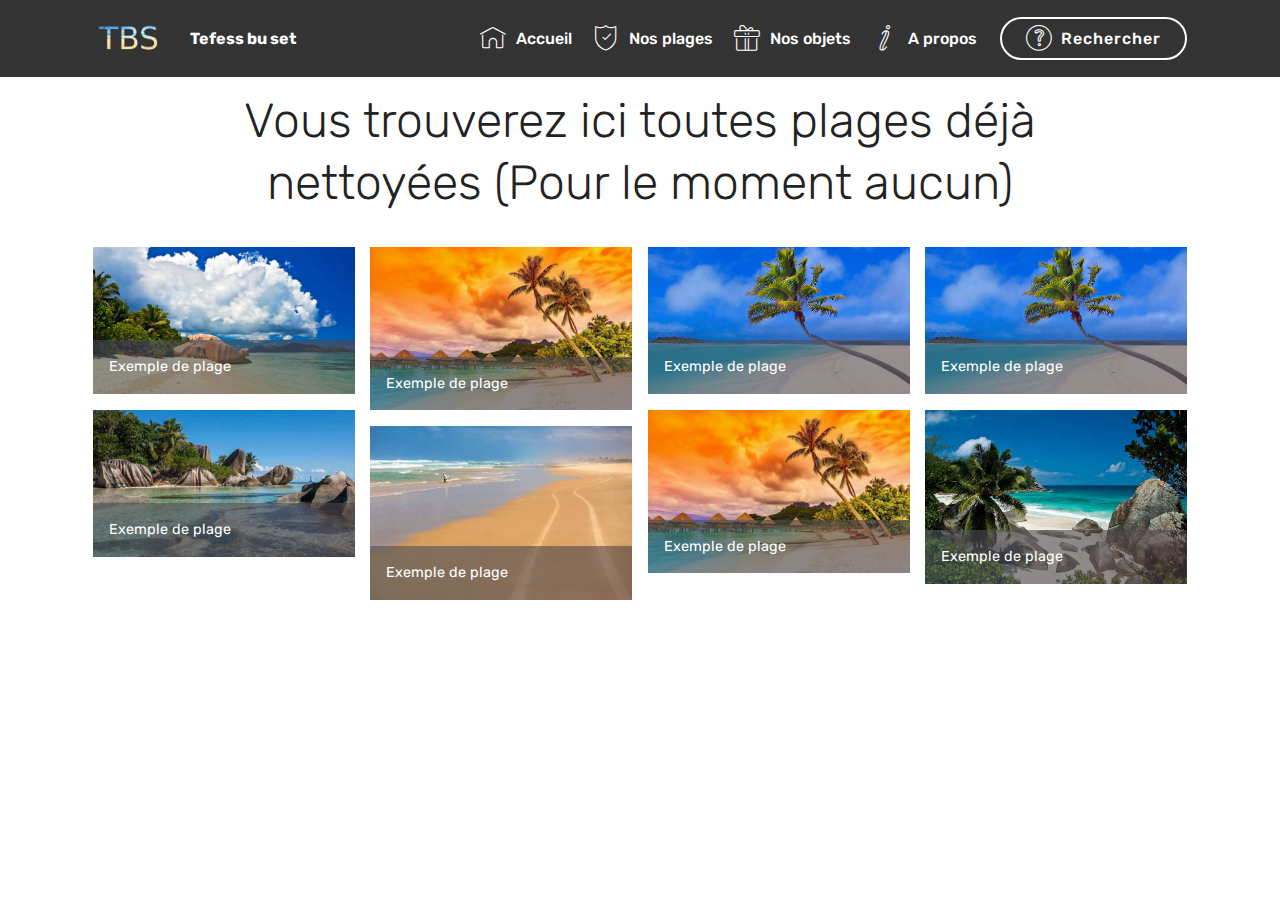
<file: plage.html>
<!DOCTYPE html>
<html  >
<head>
  <!-- Site made with Mobirise Website Builder v4.11.2, https://mobirise.com -->
  <meta charset="UTF-8">
  <meta http-equiv="X-UA-Compatible" content="IE=edge">
  <meta name="generator" content="Mobirise v4.11.2, mobirise.com">
  <meta name="viewport" content="width=device-width, initial-scale=1, minimum-scale=1">
  <link rel="shortcut icon" href="assets/images/100bb5b73b8bb96d199ff550ab9ed2de-122x76.png" type="image/x-icon">
  <meta name="description" content="Nos plages">
  
  <title>Plages</title>
  <link rel="stylesheet" href="assets/web/assets/mobirise-icons/mobirise-icons.css">
  <link rel="stylesheet" href="assets/bootstrap/css/bootstrap.min.css">
  <link rel="stylesheet" href="assets/bootstrap/css/bootstrap-grid.min.css">
  <link rel="stylesheet" href="assets/bootstrap/css/bootstrap-reboot.min.css">
  <link rel="stylesheet" href="assets/dropdown/css/style.css">
  <link rel="stylesheet" href="assets/tether/tether.min.css">
  <link rel="stylesheet" href="assets/theme/css/style.css">
  <link rel="stylesheet" href="assets/gallery/style.css">
  <link rel="preload" as="style" href="assets/mobirise/css/mbr-additional.css"><link rel="stylesheet" href="assets/mobirise/css/mbr-additional.css" type="text/css">
  
  
  
</head>
<body>
  <section class="menu cid-siqsNUsnHN" once="menu" id="menu1-a">

    

    <nav class="navbar navbar-expand beta-menu navbar-dropdown align-items-center navbar-fixed-top navbar-toggleable-sm">
        <button class="navbar-toggler navbar-toggler-right" type="button" data-toggle="collapse" data-target="#navbarSupportedContent" aria-controls="navbarSupportedContent" aria-expanded="false" aria-label="Toggle navigation">
            <div class="hamburger">
                <span></span>
                <span></span>
                <span></span>
                <span></span>
            </div>
        </button>
        <div class="menu-logo">
            <div class="navbar-brand">
                <span class="navbar-logo">
                    <a href="#top">
                         <img src="assets/images/100bb5b73b8bb96d199ff550ab9ed2de-122x76.png" alt="Mobirise" title="" style="height: 3.8rem;">
                    </a>
                </span>
                <span class="navbar-caption-wrap"><a class="navbar-caption text-white display-4" href="#top">
                        Tefess bu set</a></span>
            </div>
        </div>
        <div class="collapse navbar-collapse" id="navbarSupportedContent">
            <ul class="navbar-nav nav-dropdown" data-app-modern-menu="true"><li class="nav-item">
                    <a class="nav-link link text-white display-4" href="index.html#header12-0">
                        <span class="mbri-home mbr-iconfont mbr-iconfont-btn"></span>
                        Accueil</a>
                </li>
                <li class="nav-item">
                    <a class="nav-link link text-white display-4" href="plage.html"><span class="mbri-protect mbr-iconfont mbr-iconfont-btn"></span>
                        
                        Nos plages</a>
                </li><li class="nav-item"><a class="nav-link link text-white display-4" href="objets.html"><span class="mbri-gift mbr-iconfont mbr-iconfont-btn"></span>
                        
                        Nos objets</a></li><li class="nav-item"><a class="nav-link link text-white display-4" href="about.html"><span class="mbri-italic mbr-iconfont mbr-iconfont-btn"></span>
                        
                        A propos</a></li></ul>
            <div class="navbar-buttons mbr-section-btn"><a class="btn btn-sm btn-white-outline display-4" href="#top"><span class="mbri-question mbr-iconfont mbr-iconfont-btn"></span>
                    
                    Rechercher</a></div>
        </div>
    </nav>
</section>

<section class="engine"><a href="https://mobirise.info/t">free amp template</a></section><section class="header1 cid-siu3vVjXcl" id="header16-f">

    

    

    <div class="container">
        <div class="row justify-content-md-center">
            <div class="col-md-10 align-center">
                
                <h3 class="mbr-section-subtitle mbr-light pb-3 mbr-fonts-style display-2">
                    Vous trouverez ici toutes plages déjà nettoyées (Pour le moment aucun)</h3>
                
                
            </div>
        </div>
    </div>

</section>

<section class="mbr-gallery mbr-slider-carousel cid-siu3coX2Jl" id="gallery1-e">

    

    <div class="container">
        <div><!-- Filter --><!-- Gallery --><div class="mbr-gallery-row"><div class="mbr-gallery-layout-default"><div><div><div class="mbr-gallery-item mbr-gallery-item--p1" data-video-url="false" data-tags="Impressionnant"><div href="#lb-gallery1-e" data-slide-to="0" data-toggle="modal"><img src="assets/images/1-grande-anse-seychelles-780x439-780x439.jpg" alt="" title=""><span class="icon-focus"></span><span class="mbr-gallery-title mbr-fonts-style display-7">Exemple de plage</span></div></div><div class="mbr-gallery-item mbr-gallery-item--p1" data-video-url="false" data-tags="Adaptatif"><div href="#lb-gallery1-e" data-slide-to="1" data-toggle="modal"><img src="assets/images/100bb5b73b8bb96d199ff550ab9ed2de-1920x1200-800x500.jpg" alt="" title=""><span class="icon-focus"></span><span class="mbr-gallery-title mbr-fonts-style display-7">Exemple de plage</span></div></div><div class="mbr-gallery-item mbr-gallery-item--p1" data-video-url="false" data-tags="Créatif"><div href="#lb-gallery1-e" data-slide-to="2" data-toggle="modal"><img src="assets/images/unnamed-512x288-512x288.jpg" alt="" title=""><span class="icon-focus"></span><span class="mbr-gallery-title mbr-fonts-style display-7">Exemple de plage</span></div></div><div class="mbr-gallery-item mbr-gallery-item--p1" data-video-url="false" data-tags="Animé"><div href="#lb-gallery1-e" data-slide-to="3" data-toggle="modal"><img src="assets/images/unnamed-512x288-512x288.jpg" alt="" title=""><span class="icon-focus"></span><span class="mbr-gallery-title mbr-fonts-style display-7">Exemple de plage</span></div></div><div class="mbr-gallery-item mbr-gallery-item--p1" data-video-url="false" data-tags="Impressionnant"><div href="#lb-gallery1-e" data-slide-to="4" data-toggle="modal"><img src="assets/images/100bb5b73b8bb96d199ff550ab9ed2de-1920x1200-800x500.jpg" alt="" title=""><span class="icon-focus"></span><span class="mbr-gallery-title mbr-fonts-style display-7">Exemple de plage</span></div></div><div class="mbr-gallery-item mbr-gallery-item--p1" data-video-url="false" data-tags="Impressionnant"><div href="#lb-gallery1-e" data-slide-to="5" data-toggle="modal"><img src="assets/images/ladigue-seychelles-800x533-800x533.jpg" alt="" title=""><span class="icon-focus"></span><span class="mbr-gallery-title mbr-fonts-style display-7">Exemple de plage</span></div></div><div class="mbr-gallery-item mbr-gallery-item--p1" data-video-url="false" data-tags="Adaptatif"><div href="#lb-gallery1-e" data-slide-to="6" data-toggle="modal"><img src="assets/images/plus-belles-plages-du-monde-seychelles-800x450-800x450.jpg" alt="" title=""><span class="icon-focus"></span><span class="mbr-gallery-title mbr-fonts-style display-7">Exemple de plage</span></div></div><div class="mbr-gallery-item mbr-gallery-item--p1" data-video-url="false" data-tags="Animé"><div href="#lb-gallery1-e" data-slide-to="7" data-toggle="modal"><img src="assets/images/2035-960x640-800x533.jpg" alt="" title=""><span class="icon-focus"></span><span class="mbr-gallery-title mbr-fonts-style display-7">Exemple de plage</span></div></div></div></div><div class="clearfix"></div></div></div><!-- Lightbox --><div data-app-prevent-settings="" class="mbr-slider modal fade carousel slide" tabindex="-1" data-keyboard="true" data-interval="false" id="lb-gallery1-e"><div class="modal-dialog"><div class="modal-content"><div class="modal-body"><div class="carousel-inner"><div class="carousel-item active"><img src="assets/images/1-grande-anse-seychelles-780x439.jpg" alt="" title=""></div><div class="carousel-item"><img src="assets/images/100bb5b73b8bb96d199ff550ab9ed2de-1920x1200.jpg" alt="" title=""></div><div class="carousel-item"><img src="assets/images/unnamed-512x288.jpg" alt="" title=""></div><div class="carousel-item"><img src="assets/images/unnamed-512x288.jpg" alt="" title=""></div><div class="carousel-item"><img src="assets/images/100bb5b73b8bb96d199ff550ab9ed2de-1920x1200.jpg" alt="" title=""></div><div class="carousel-item"><img src="assets/images/ladigue-seychelles-800x533.jpg" alt="" title=""></div><div class="carousel-item"><img src="assets/images/plus-belles-plages-du-monde-seychelles-800x450.jpg" alt="" title=""></div><div class="carousel-item"><img src="assets/images/2035-960x640.jpg" alt="" title=""></div></div><a class="carousel-control carousel-control-prev" role="button" data-slide="prev" href="#lb-gallery1-e"><span class="mbri-left mbr-iconfont" aria-hidden="true"></span><span class="sr-only">Previous</span></a><a class="carousel-control carousel-control-next" role="button" data-slide="next" href="#lb-gallery1-e"><span class="mbri-right mbr-iconfont" aria-hidden="true"></span><span class="sr-only">Next</span></a><a class="close" href="#" role="button" data-dismiss="modal"><span class="sr-only">Close</span></a></div></div></div></div></div>
    </div>

</section>


  <script src="assets/web/assets/jquery/jquery.min.js"></script>
  <script src="assets/popper/popper.min.js"></script>
  <script src="assets/bootstrap/js/bootstrap.min.js"></script>
  <script src="assets/masonry/masonry.pkgd.min.js"></script>
  <script src="assets/imagesloaded/imagesloaded.pkgd.min.js"></script>
  <script src="assets/smoothscroll/smooth-scroll.js"></script>
  <script src="assets/dropdown/js/nav-dropdown.js"></script>
  <script src="assets/dropdown/js/navbar-dropdown.js"></script>
  <script src="assets/tether/tether.min.js"></script>
  <script src="assets/vimeoplayer/jquery.mb.vimeo_player.js"></script>
  <script src="assets/bootstrapcarouselswipe/bootstrap-carousel-swipe.js"></script>
  <script src="assets/touchswipe/jquery.touch-swipe.min.js"></script>
  <script src="assets/theme/js/script.js"></script>
  <script src="assets/gallery/player.min.js"></script>
  <script src="assets/gallery/script.js"></script>
  <script src="assets/slidervideo/script.js"></script>
  
  
</body>
</html>
</file>
<file: assets/web/assets/mobirise-icons/mobirise-icons.css>
@font-face {
  font-family: 'MobiriseIcons';
  src:  url('mobirise-icons.eot?spat4u');
  src:  url('mobirise-icons.eot?spat4u#iefix') format('embedded-opentype'),
    url('mobirise-icons.ttf?spat4u') format('truetype'),
    url('mobirise-icons.woff?spat4u') format('woff'),
    url('mobirise-icons.svg?spat4u#MobiriseIcons') format('svg');
  font-weight: normal;
  font-style: normal;
  font-display: swap;
}

[class^="mbri-"], [class*=" mbri-"] {
  /* use !important to prevent issues with browser extensions that change fonts */
  font-family: MobiriseIcons !important;
  speak: none;
  font-style: normal;
  font-weight: normal;
  font-variant: normal;
  text-transform: none;
  line-height: 1;

  /* Better Font Rendering =========== */
  -webkit-font-smoothing: antialiased;
  -moz-osx-font-smoothing: grayscale;
}

.mbri-add-submenu:before {
  content: "\e900";
}
.mbri-alert:before {
  content: "\e901";
}
.mbri-align-center:before {
  content: "\e902";
}
.mbri-align-justify:before {
  content: "\e903";
}
.mbri-align-left:before {
  content: "\e904";
}
.mbri-align-right:before {
  content: "\e905";
}
.mbri-android:before {
  content: "\e906";
}
.mbri-apple:before {
  content: "\e907";
}
.mbri-arrow-down:before {
  content: "\e908";
}
.mbri-arrow-next:before {
  content: "\e909";
}
.mbri-arrow-prev:before {
  content: "\e90a";
}
.mbri-arrow-up:before {
  content: "\e90b";
}
.mbri-bold:before {
  content: "\e90c";
}
.mbri-bookmark:before {
  content: "\e90d";
}
.mbri-bootstrap:before {
  content: "\e90e";
}
.mbri-briefcase:before {
  content: "\e90f";
}
.mbri-browse:before {
  content: "\e910";
}
.mbri-bulleted-list:before {
  content: "\e911";
}
.mbri-calendar:before {
  content: "\e912";
}
.mbri-camera:before {
  content: "\e913";
}
.mbri-cart-add:before {
  content: "\e914";
}
.mbri-cart-full:before {
  content: "\e915";
}
.mbri-cash:before {
  content: "\e916";
}
.mbri-change-style:before {
  content: "\e917";
}
.mbri-chat:before {
  content: "\e918";
}
.mbri-clock:before {
  content: "\e919";
}
.mbri-close:before {
  content: "\e91a";
}
.mbri-cloud:before {
  content: "\e91b";
}
.mbri-code:before {
  content: "\e91c";
}
.mbri-contact-form:before {
  content: "\e91d";
}
.mbri-credit-card:before {
  content: "\e91e";
}
.mbri-cursor-click:before {
  content: "\e91f";
}
.mbri-cust-feedback:before {
  content: "\e920";
}
.mbri-database:before {
  content: "\e921";
}
.mbri-delivery:before {
  content: "\e922";
}
.mbri-desktop:before {
  content: "\e923";
}
.mbri-devices:before {
  content: "\e924";
}
.mbri-down:before {
  content: "\e925";
}
.mbri-download:before {
  content: "\e989";
}
.mbri-drag-n-drop:before {
  content: "\e927";
}
.mbri-drag-n-drop2:before {
  content: "\e928";
}
.mbri-edit:before {
  content: "\e929";
}
.mbri-edit2:before {
  content: "\e92a";
}
.mbri-error:before {
  content: "\e92b";
}
.mbri-extension:before {
  content: "\e92c";
}
.mbri-features:before {
  content: "\e92d";
}
.mbri-file:before {
  content: "\e92e";
}
.mbri-flag:before {
  content: "\e92f";
}
.mbri-folder:before {
  content: "\e930";
}
.mbri-gift:before {
  content: "\e931";
}
.mbri-github:before {
  content: "\e932";
}
.mbri-globe:before {
  content: "\e933";
}
.mbri-globe-2:before {
  content: "\e934";
}
.mbri-growing-chart:before {
  content: "\e935";
}
.mbri-hearth:before {
  content: "\e936";
}
.mbri-help:before {
  content: "\e937";
}
.mbri-home:before {
  content: "\e938";
}
.mbri-hot-cup:before {
  content: "\e939";
}
.mbri-idea:before {
  content: "\e93a";
}
.mbri-image-gallery:before {
  content: "\e93b";
}
.mbri-image-slider:before {
  content: "\e93c";
}
.mbri-info:before {
  content: "\e93d";
}
.mbri-italic:before {
  content: "\e93e";
}
.mbri-key:before {
  content: "\e93f";
}
.mbri-laptop:before {
  content: "\e940";
}
.mbri-layers:before {
  content: "\e941";
}
.mbri-left-right:before {
  content: "\e942";
}
.mbri-left:before {
  content: "\e943";
}
.mbri-letter:before {
  content: "\e944";
}
.mbri-like:before {
  content: "\e945";
}
.mbri-link:before {
  content: "\e946";
}
.mbri-lock:before {
  content: "\e947";
}
.mbri-login:before {
  content: "\e948";
}
.mbri-logout:before {
  content: "\e949";
}
.mbri-magic-stick:before {
  content: "\e94a";
}
.mbri-map-pin:before {
  content: "\e94b";
}
.mbri-menu:before {
  content: "\e94c";
}
.mbri-mobile:before {
  content: "\e94d";
}
.mbri-mobile2:before {
  content: "\e94e";
}
.mbri-mobirise:before {
  content: "\e94f";
}
.mbri-more-horizontal:before {
  content: "\e950";
}
.mbri-more-vertical:before {
  content: "\e951";
}
.mbri-music:before {
  content: "\e952";
}
.mbri-new-file:before {
  content: "\e953";
}
.mbri-numbered-list:before {
  content: "\e954";
}
.mbri-opened-folder:before {
  content: "\e955";
}
.mbri-pages:before {
  content: "\e956";
}
.mbri-paper-plane:before {
  content: "\e957";
}
.mbri-paperclip:before {
  content: "\e958";
}
.mbri-photo:before {
  content: "\e959";
}
.mbri-photos:before {
  content: "\e95a";
}
.mbri-pin:before {
  content: "\e95b";
}
.mbri-play:before {
  content: "\e95c";
}
.mbri-plus:before {
  content: "\e95d";
}
.mbri-preview:before {
  content: "\e95e";
}
.mbri-print:before {
  content: "\e95f";
}
.mbri-protect:before {
  content: "\e960";
}
.mbri-question:before {
  content: "\e961";
}
.mbri-quote-left:before {
  content: "\e962";
}
.mbri-quote-right:before {
  content: "\e963";
}
.mbri-refresh:before {
  content: "\e964";
}
.mbri-responsive:before {
  content: "\e965";
}
.mbri-right:before {
  content: "\e966";
}
.mbri-rocket:before {
  content: "\e967";
}
.mbri-sad-face:before {
  content: "\e968";
}
.mbri-sale:before {
  content: "\e969";
}
.mbri-save:before {
  content: "\e96a";
}
.mbri-search:before {
  content: "\e96b";
}
.mbri-setting:before {
  content: "\e96c";
}
.mbri-setting2:before {
  content: "\e96d";
}
.mbri-setting3:before {
  content: "\e96e";
}
.mbri-share:before {
  content: "\e96f";
}
.mbri-shopping-bag:before {
  content: "\e970";
}
.mbri-shopping-basket:before {
  content: "\e971";
}
.mbri-shopping-cart:before {
  content: "\e972";
}
.mbri-sites:before {
  content: "\e973";
}
.mbri-smile-face:before {
  content: "\e974";
}
.mbri-speed:before {
  content: "\e975";
}
.mbri-star:before {
  content: "\e976";
}
.mbri-success:before {
  content: "\e977";
}
.mbri-sun:before {
  content: "\e978";
}
.mbri-sun2:before {
  content: "\e979";
}
.mbri-tablet:before {
  content: "\e97a";
}
.mbri-tablet-vertical:before {
  content: "\e97b";
}
.mbri-target:before {
  content: "\e97c";
}
.mbri-timer:before {
  content: "\e97d";
}
.mbri-to-ftp:before {
  content: "\e97e";
}
.mbri-to-local-drive:before {
  content: "\e97f";
}
.mbri-touch-swipe:before {
  content: "\e980";
}
.mbri-touch:before {
  content: "\e981";
}
.mbri-trash:before {
  content: "\e982";
}
.mbri-underline:before {
  content: "\e983";
}
.mbri-unlink:before {
  content: "\e984";
}
.mbri-unlock:before {
  content: "\e985";
}
.mbri-up-down:before {
  content: "\e986";
}
.mbri-up:before {
  content: "\e987";
}
.mbri-update:before {
  content: "\e988";
}
.mbri-upload:before {
 content: "\e926"; 
}
.mbri-user:before {
  content: "\e98a";
}
.mbri-user2:before {
  content: "\e98b";
}
.mbri-users:before {
  content: "\e98c";
}
.mbri-video:before {
  content: "\e98d";
}
.mbri-video-play:before {
  content: "\e98e";
}
.mbri-watch:before {
  content: "\e98f";
}
.mbri-website-theme:before {
  content: "\e990";
}
.mbri-wifi:before {
  content: "\e991";
}
.mbri-windows:before {
  content: "\e992";
}
.mbri-zoom-out:before {
  content: "\e993";
}
.mbri-redo:before {
  content: "\e994";
}
.mbri-undo:before {
  content: "\e995";
}
</file>
<file: assets/socicon/css/styles.css>
@charset "UTF-8";

@font-face {
  font-family: "socicon";
  src:url("../fonts/socicon.eot");
  src:url("../fonts/socicon.eot?#iefix") format("embedded-opentype"),
    url("../fonts/socicon.woff") format("woff"),
    url("../fonts/socicon.ttf") format("truetype"),
    url("../fonts/socicon.svg#socicon") format("svg");
  font-weight: normal;
  font-style: normal;
  font-display:swap;
}

[data-icon]:before {
  font-family: "socicon" !important;
  content: attr(data-icon);
  font-style: normal !important;
  font-weight: normal !important;
  font-variant: normal !important;
  text-transform: none !important;
  speak: none;
  line-height: 1;
  -webkit-font-smoothing: antialiased;
  -moz-osx-font-smoothing: grayscale;
}

[class^="socicon-"]:before,
[class*=" socicon-"]:before {
  font-family: "socicon" !important;
  font-style: normal !important;
  font-weight: normal !important;
  font-variant: normal !important;
  text-transform: none !important;
  speak: none;
  line-height: 1;
  -webkit-font-smoothing: antialiased;
  -moz-osx-font-smoothing: grayscale;
}

.socicon-modelmayhem:before {
  content: "\e000";
}
.socicon-mixcloud:before {
  content: "\e001";
}
.socicon-drupal:before {
  content: "\e002";
}
.socicon-swarm:before {
  content: "\e003";
}
.socicon-istock:before {
  content: "\e004";
}
.socicon-yammer:before {
  content: "\e005";
}
.socicon-ello:before {
  content: "\e006";
}
.socicon-stackoverflow:before {
  content: "\e007";
}
.socicon-persona:before {
  content: "\e008";
}
.socicon-triplej:before {
  content: "\e009";
}
.socicon-houzz:before {
  content: "\e00a";
}
.socicon-rss:before {
  content: "\e00b";
}
.socicon-paypal:before {
  content: "\e00c";
}
.socicon-odnoklassniki:before {
  content: "\e00d";
}
.socicon-airbnb:before {
  content: "\e00e";
}
.socicon-periscope:before {
  content: "\e00f";
}
.socicon-outlook:before {
  content: "\e010";
}
.socicon-coderwall:before {
  content: "\e011";
}
.socicon-tripadvisor:before {
  content: "\e012";
}
.socicon-appnet:before {
  content: "\e013";
}
.socicon-goodreads:before {
  content: "\e014";
}
.socicon-tripit:before {
  content: "\e015";
}
.socicon-lanyrd:before {
  content: "\e016";
}
.socicon-slideshare:before {
  content: "\e017";
}
.socicon-buffer:before {
  content: "\e018";
}
.socicon-disqus:before {
  content: "\e019";
}
.socicon-vkontakte:before {
  content: "\e01a";
}
.socicon-whatsapp:before {
  content: "\e01b";
}
.socicon-patreon:before {
  content: "\e01c";
}
.socicon-storehouse:before {
  content: "\e01d";
}
.socicon-pocket:before {
  content: "\e01e";
}
.socicon-mail:before {
  content: "\e01f";
}
.socicon-blogger:before {
  content: "\e020";
}
.socicon-technorati:before {
  content: "\e021";
}
.socicon-reddit:before {
  content: "\e022";
}
.socicon-dribbble:before {
  content: "\e023";
}
.socicon-stumbleupon:before {
  content: "\e024";
}
.socicon-digg:before {
  content: "\e025";
}
.socicon-envato:before {
  content: "\e026";
}
.socicon-behance:before {
  content: "\e027";
}
.socicon-delicious:before {
  content: "\e028";
}
.socicon-deviantart:before {
  content: "\e029";
}
.socicon-forrst:before {
  content: "\e02a";
}
.socicon-play:before {
  content: "\e02b";
}
.socicon-zerply:before {
  content: "\e02c";
}
.socicon-wikipedia:before {
  content: "\e02d";
}
.socicon-apple:before {
  content: "\e02e";
}
.socicon-flattr:before {
  content: "\e02f";
}
.socicon-github:before {
  content: "\e030";
}
.socicon-renren:before {
  content: "\e031";
}
.socicon-friendfeed:before {
  content: "\e032";
}
.socicon-newsvine:before {
  content: "\e033";
}
.socicon-identica:before {
  content: "\e034";
}
.socicon-bebo:before {
  content: "\e035";
}
.socicon-zynga:before {
  content: "\e036";
}
.socicon-steam:before {
  content: "\e037";
}
.socicon-xbox:before {
  content: "\e038";
}
.socicon-windows:before {
  content: "\e039";
}
.socicon-qq:before {
  content: "\e03a";
}
.socicon-douban:before {
  content: "\e03b";
}
.socicon-meetup:before {
  content: "\e03c";
}
.socicon-playstation:before {
  content: "\e03d";
}
.socicon-android:before {
  content: "\e03e";
}
.socicon-snapchat:before {
  content: "\e03f";
}
.socicon-twitter:before {
  content: "\e040";
}
.socicon-facebook:before {
  content: "\e041";
}
.socicon-googleplus:before {
  content: "\e042";
}
.socicon-pinterest:before {
  content: "\e043";
}
.socicon-foursquare:before {
  content: "\e044";
}
.socicon-yahoo:before {
  content: "\e045";
}
.socicon-skype:before {
  content: "\e046";
}
.socicon-yelp:before {
  content: "\e047";
}
.socicon-feedburner:before {
  content: "\e048";
}
.socicon-linkedin:before {
  content: "\e049";
}
.socicon-viadeo:before {
  content: "\e04a";
}
.socicon-xing:before {
  content: "\e04b";
}
.socicon-myspace:before {
  content: "\e04c";
}
.socicon-soundcloud:before {
  content: "\e04d";
}
.socicon-spotify:before {
  content: "\e04e";
}
.socicon-grooveshark:before {
  content: "\e04f";
}
.socicon-lastfm:before {
  content: "\e050";
}
.socicon-youtube:before {
  content: "\e051";
}
.socicon-vimeo:before {
  content: "\e052";
}
.socicon-dailymotion:before {
  content: "\e053";
}
.socicon-vine:before {
  content: "\e054";
}
.socicon-flickr:before {
  content: "\e055";
}
.socicon-500px:before {
  content: "\e056";
}
.socicon-wordpress:before {
  content: "\e058";
}
.socicon-tumblr:before {
  content: "\e059";
}
.socicon-twitch:before {
  content: "\e05a";
}
.socicon-8tracks:before {
  content: "\e05b";
}
.socicon-amazon:before {
  content: "\e05c";
}
.socicon-icq:before {
  content: "\e05d";
}
.socicon-smugmug:before {
  content: "\e05e";
}
.socicon-ravelry:before {
  content: "\e05f";
}
.socicon-weibo:before {
  content: "\e060";
}
.socicon-baidu:before {
  content: "\e061";
}
.socicon-angellist:before {
  content: "\e062";
}
.socicon-ebay:before {
  content: "\e063";
}
.socicon-imdb:before {
  content: "\e064";
}
.socicon-stayfriends:before {
  content: "\e065";
}
.socicon-residentadvisor:before {
  content: "\e066";
}
.socicon-google:before {
  content: "\e067";
}
.socicon-yandex:before {
  content: "\e068";
}
.socicon-sharethis:before {
  content: "\e069";
}
.socicon-bandcamp:before {
  content: "\e06a";
}
.socicon-itunes:before {
  content: "\e06b";
}
.socicon-deezer:before {
  content: "\e06c";
}
.socicon-telegram:before {
  content: "\e06e";
}
.socicon-openid:before {
  content: "\e06f";
}
.socicon-amplement:before {
  content: "\e070";
}
.socicon-viber:before {
  content: "\e071";
}
.socicon-zomato:before {
  content: "\e072";
}
.socicon-draugiem:before {
  content: "\e074";
}
.socicon-endomodo:before {
  content: "\e075";
}
.socicon-filmweb:before {
  content: "\e076";
}
.socicon-stackexchange:before {
  content: "\e077";
}
.socicon-wykop:before {
  content: "\e078";
}
.socicon-teamspeak:before {
  content: "\e079";
}
.socicon-teamviewer:before {
  content: "\e07a";
}
.socicon-ventrilo:before {
  content: "\e07b";
}
.socicon-younow:before {
  content: "\e07c";
}
.socicon-raidcall:before {
  content: "\e07d";
}
.socicon-mumble:before {
  content: "\e07e";
}
.socicon-medium:before {
  content: "\e06d";
}
.socicon-bebee:before {
  content: "\e07f";
}
.socicon-hitbox:before {
  content: "\e080";
}
.socicon-reverbnation:before {
  content: "\e081";
}
.socicon-formulr:before {
  content: "\e082";
}
.socicon-instagram:before {
  content: "\e057";
}
.socicon-battlenet:before {
  content: "\e083";
}
.socicon-chrome:before {
  content: "\e084";
}
.socicon-discord:before {
  content: "\e086";
}
.socicon-issuu:before {
  content: "\e087";
}
.socicon-macos:before {
  content: "\e088";
}
.socicon-firefox:before {
  content: "\e089";
}
.socicon-opera:before {
  content: "\e08d";
}
.socicon-keybase:before {
  content: "\e090";
}
.socicon-alliance:before {
  content: "\e091";
}
.socicon-livejournal:before {
  content: "\e092";
}
.socicon-googlephotos:before {
  content: "\e093";
}
.socicon-horde:before {
  content: "\e094";
}
.socicon-etsy:before {
  content: "\e095";
}
.socicon-zapier:before {
  content: "\e096";
}
.socicon-google-scholar:before {
  content: "\e097";
}
.socicon-researchgate:before {
  content: "\e098";
}
.socicon-wechat:before {
  content: "\e099";
}
.socicon-strava:before {
  content: "\e09a";
}
.socicon-line:before {
  content: "\e09b";
}
.socicon-lyft:before {
  content: "\e09c";
}
.socicon-uber:before {
  content: "\e09d";
}
.socicon-songkick:before {
  content: "\e09e";
}
.socicon-viewbug:before {
  content: "\e09f";
}
.socicon-googlegroups:before {
  content: "\e0a0";
}
.socicon-quora:before {
  content: "\e073";
}
.socicon-diablo:before {
  content: "\e085";
}
.socicon-blizzard:before {
  content: "\e0a1";
}
.socicon-hearthstone:before {
  content: "\e08b";
}
.socicon-heroes:before {
  content: "\e08a";
}
.socicon-overwatch:before {
  content: "\e08c";
}
.socicon-warcraft:before {
  content: "\e08e";
}
.socicon-starcraft:before {
  content: "\e08f";
}
.socicon-beam:before {
  content: "\e0a2";
}
.socicon-curse:before {
  content: "\e0a3";
}
.socicon-player:before {
  content: "\e0a4";
}
.socicon-streamjar:before {
  content: "\e0a5";
}
.socicon-nintendo:before {
  content: "\e0a6";
}
.socicon-hellocoton:before {
  content: "\e0a7";
}
</file>
<file: assets/dropdown/css/style.css>
.navbar-dropdown {
  left: 0;
  padding: 0;
  position: absolute;
  right: 0;
  top: 0;
  transition: all 0.45s ease;
  z-index: 1030;
  background: #282828; }
  .navbar-dropdown .navbar-logo {
    margin-right: 0.8rem;
    transition: margin 0.3s ease-in-out;
    vertical-align: middle; }
    .navbar-dropdown .navbar-logo img {
      height: 3.125rem;
      transition: all 0.3s ease-in-out; }
    .navbar-dropdown .navbar-logo.mbr-iconfont {
      font-size: 3.125rem;
      line-height: 3.125rem; }
  .navbar-dropdown .navbar-caption {
    font-weight: 700;
    white-space: normal;
    vertical-align: -4px;
    line-height: 3.125rem !important; }
    .navbar-dropdown .navbar-caption, .navbar-dropdown .navbar-caption:hover {
      color: inherit;
      text-decoration: none; }
  .navbar-dropdown .mbr-iconfont + .navbar-caption {
    vertical-align: -1px; }
  .navbar-dropdown.navbar-fixed-top {
    position: fixed; }
  .navbar-dropdown .navbar-brand span {
    vertical-align: -4px; }
  .navbar-dropdown.bg-color.transparent {
    background: none; }
  .navbar-dropdown.navbar-short .navbar-brand {
    padding: 0.625rem 0; }
    .navbar-dropdown.navbar-short .navbar-brand span {
      vertical-align: -1px; }
  .navbar-dropdown.navbar-short .navbar-caption {
    line-height: 2.375rem !important;
    vertical-align: -2px; }
  .navbar-dropdown.navbar-short .navbar-logo {
    margin-right: 0.5rem; }
    .navbar-dropdown.navbar-short .navbar-logo img {
      height: 2.375rem; }
    .navbar-dropdown.navbar-short .navbar-logo.mbr-iconfont {
      font-size: 2.375rem;
      line-height: 2.375rem; }
  .navbar-dropdown.navbar-short .mbr-table-cell {
    height: 3.625rem; }
  .navbar-dropdown .navbar-close {
    left: 0.6875rem;
    position: fixed;
    top: 0.75rem;
    z-index: 1000; }
  .navbar-dropdown .hamburger-icon {
    content: "";
    display: inline-block;
    vertical-align: middle;
    width: 16px;
    -webkit-box-shadow: 0 -6px 0 1px #282828,0 0 0 1px #282828,0 6px 0 1px #282828;
    -moz-box-shadow: 0 -6px 0 1px #282828,0 0 0 1px #282828,0 6px 0 1px #282828;
    box-shadow: 0 -6px 0 1px #282828,0 0 0 1px #282828,0 6px 0 1px #282828; }

.dropdown-menu .dropdown-toggle[data-toggle="dropdown-submenu"]::after {
  border-bottom: 0.35em solid transparent;
  border-left: 0.35em solid;
  border-right: 0;
  border-top: 0.35em solid transparent;
  margin-left: 0.3rem; }

.dropdown-menu .dropdown-item:focus {
  outline: 0; }

.nav-dropdown {
  font-size: 0.75rem;
  font-weight: 500;
  height: auto !important; }
  .nav-dropdown .nav-btn {
    padding-left: 1rem; }
  .nav-dropdown .link {
    margin: .667em 1.667em;
    font-weight: 500;
    padding: 0;
    transition: color .2s ease-in-out; }
    .nav-dropdown .link.dropdown-toggle {
      margin-right: 2.583em; }
      .nav-dropdown .link.dropdown-toggle::after {
        margin-left: .25rem;
        border-top: 0.35em solid;
        border-right: 0.35em solid transparent;
        border-left: 0.35em solid transparent;
        border-bottom: 0; }
      .nav-dropdown .link.dropdown-toggle[aria-expanded="true"] {
        margin: 0;
        padding: 0.667em 3.263em  0.667em 1.667em; }
  .nav-dropdown .link::after,
  .nav-dropdown .dropdown-item::after {
    color: inherit; }
  .nav-dropdown .btn {
    font-size: 0.75rem;
    font-weight: 700;
    letter-spacing: 0;
    margin-bottom: 0;
    padding-left: 1.25rem;
    padding-right: 1.25rem; }
  .nav-dropdown .dropdown-menu {
    border-radius: 0;
    border: 0;
    left: 0;
    margin: 0;
    padding-bottom: 1.25rem;
    padding-top: 1.25rem;
    position: relative; }
  .nav-dropdown .dropdown-submenu {
    margin-left: 0.125rem;
    top: 0; }
  .nav-dropdown .dropdown-item {
    font-weight: 500;
    line-height: 2;
    padding: 0.3846em 4.615em 0.3846em 1.5385em;
    position: relative;
    transition: color .2s ease-in-out, background-color .2s ease-in-out; }
    .nav-dropdown .dropdown-item::after {
      margin-top: -0.3077em;
      position: absolute;
      right: 1.1538em;
      top: 50%; }
    .nav-dropdown .dropdown-item:focus, .nav-dropdown .dropdown-item:hover {
      background: none; }

@media (max-width: 767px) {
  .nav-dropdown.navbar-toggleable-sm {
    bottom: 0;
    display: none;
    left: 0;
    overflow-x: hidden;
    position: fixed;
    top: 0;
    transform: translateX(-100%);
    -ms-transform: translateX(-100%);
    -webkit-transform: translateX(-100%);
    width: 18.75rem;
    z-index: 999; } }
.nav-dropdown.navbar-toggleable-xl {
  bottom: 0;
  display: none;
  left: 0;
  overflow-x: hidden;
  position: fixed;
  top: 0;
  transform: translateX(-100%);
  -ms-transform: translateX(-100%);
  -webkit-transform: translateX(-100%);
  width: 18.75rem;
  z-index: 999; }

.nav-dropdown-sm {
  display: block !important;
  overflow-x: hidden;
  overflow: auto;
  padding-top: 3.875rem; }
  .nav-dropdown-sm::after {
    content: "";
    display: block;
    height: 3rem;
    width: 100%; }
  .nav-dropdown-sm.collapse.in ~ .navbar-close {
    display: block !important; }
  .nav-dropdown-sm.collapsing, .nav-dropdown-sm.collapse.in {
    transform: translateX(0);
    -ms-transform: translateX(0);
    -webkit-transform: translateX(0);
    transition: all 0.25s ease-out;
    -webkit-transition: all 0.25s ease-out;
    background: #282828; }
  .nav-dropdown-sm.collapsing[aria-expanded="false"] {
    transform: translateX(-100%);
    -ms-transform: translateX(-100%);
    -webkit-transform: translateX(-100%); }
  .nav-dropdown-sm .nav-item {
    display: block;
    margin-left: 0 !important;
    padding-left: 0; }
  .nav-dropdown-sm .link,
  .nav-dropdown-sm .dropdown-item {
    border-top: 1px dotted rgba(255, 255, 255, 0.1);
    font-size: 0.8125rem;
    line-height: 1.6;
    margin: 0 !important;
    padding: 0.875rem 2.4rem 0.875rem 1.5625rem !important;
    position: relative;
    white-space: normal; }
    .nav-dropdown-sm .link:focus, .nav-dropdown-sm .link:hover,
    .nav-dropdown-sm .dropdown-item:focus,
    .nav-dropdown-sm .dropdown-item:hover {
      background: rgba(0, 0, 0, 0.2) !important;
      color: #c0a375; }
  .nav-dropdown-sm .nav-btn {
    position: relative;
    padding: 1.5625rem 1.5625rem 0 1.5625rem; }
    .nav-dropdown-sm .nav-btn::before {
      border-top: 1px dotted rgba(255, 255, 255, 0.1);
      content: "";
      left: 0;
      position: absolute;
      top: 0;
      width: 100%; }
    .nav-dropdown-sm .nav-btn + .nav-btn {
      padding-top: 0.625rem; }
      .nav-dropdown-sm .nav-btn + .nav-btn::before {
        display: none; }
  .nav-dropdown-sm .btn {
    padding: 0.625rem 0; }
  .nav-dropdown-sm .dropdown-toggle[data-toggle="dropdown-submenu"]::after {
    margin-left: .25rem;
    border-top: 0.35em solid;
    border-right: 0.35em solid transparent;
    border-left: 0.35em solid transparent;
    border-bottom: 0; }
  .nav-dropdown-sm .dropdown-toggle[data-toggle="dropdown-submenu"][aria-expanded="true"]::after {
    border-top: 0;
    border-right: 0.35em solid transparent;
    border-left: 0.35em solid transparent;
    border-bottom: 0.35em solid; }
  .nav-dropdown-sm .dropdown-menu {
    margin: 0;
    padding: 0;
    position: relative;
    top: 0;
    left: 0;
    width: 100%;
    border: 0;
    float: none;
    border-radius: 0;
    background: none; }
  .nav-dropdown-sm .dropdown-submenu {
    left: 100%;
    margin-left: 0.125rem;
    margin-top: -1.25rem;
    top: 0; }

.navbar-toggleable-sm .nav-dropdown .dropdown-menu {
  position: absolute; }

.navbar-toggleable-sm .nav-dropdown .dropdown-submenu {
  left: 100%;
  margin-left: 0.125rem;
  margin-top: -1.25rem;
  top: 0; }

.navbar-toggleable-sm.opened .nav-dropdown .dropdown-menu {
  position: relative; }

.navbar-toggleable-sm.opened .nav-dropdown .dropdown-submenu {
  left: 0;
  margin-left: 00rem;
  margin-top: 0rem;
  top: 0; }

.is-builder .nav-dropdown.collapsing {
  transition: none !important; }

/*# sourceMappingURL=style.css.map */
</file>
<file: assets/theme/css/style.css>
/*!
 * Mobirise v4 theme (https://mobirise.com/)
 * Copyright 2017 Mobirise
 */
section {
  background-color: #eeeeee; }

body {
  font-style: normal;
  line-height: 1.5; }

section,
.container,
.container-fluid {
  position: relative;
  word-wrap: break-word; }

a.mbr-iconfont:hover {
  text-decoration: none; }

.article .lead p,
.article .lead ul,
.article .lead ol,
.article .lead pre,
.article .lead blockquote {
  margin-bottom: 0; }

ul,
ol,
pre,
blockquote {
  margin-bottom: 2.3125rem; }

pre {
  background: #f4f4f4;
  padding: 10px 24px;
  white-space: pre-wrap; }

.inactive {
  -webkit-user-select: none;
  -moz-user-select: none;
  -ms-user-select: none;
  user-select: none;
  pointer-events: none;
  -webkit-user-drag: none;
  user-drag: none; }

.mbr-section__comments .row {
  justify-content: center;
  -webkit-justify-content: center; }

a {
  font-style: normal;
  font-weight: 400;
  cursor: pointer; }
  a, a:hover {
    text-decoration: none; }

figure {
  margin-bottom: 0; }

body {
  color: #232323; }

h1,
h2,
h3,
h4,
h5,
h6,
.h1,
.h2,
.h3,
.h4,
.h5,
.h6,
.display-1,
.display-2,
.display-3,
.display-4 {
  line-height: 1;
  word-break: break-word;
  word-wrap: break-word; }

.mbr-section-title {
  font-style: normal;
  line-height: 1.2; }

.mbr-section-subtitle {
  line-height: 1.3; }

.mbr-text {
  font-style: normal;
  line-height: 1.6; }

b,
strong {
  font-weight: bold; }

blockquote {
  padding: 10px 0 10px 20px;
  position: relative;
  border-left: 2px solid;
  border-color: #ff3366; }

input:-webkit-autofill, input:-webkit-autofill:hover, input:-webkit-autofill:focus, input:-webkit-autofill:active {
  transition-delay: 9999s;
  transition-property: background-color, color; }

textarea[type='hidden'] {
  display: none; }

body {
  position: relative; }

section {
  background-position: 50% 50%;
  background-repeat: no-repeat;
  background-size: cover; }
  section .mbr-background-video,
  section .mbr-background-video-preview {
    position: absolute;
    bottom: 0;
    left: 0;
    right: 0;
    top: 0; }

.hidden {
  visibility: hidden; }

.mbr-z-index20 {
  z-index: 20; }

/*! Base colors */
.mbr-white {
  color: #ffffff; }

.mbr-black {
  color: #000000; }

.mbr-bg-white {
  background-color: #ffffff; }

.mbr-bg-black {
  background-color: #000000; }

/*! Text-aligns */
.align-left {
  text-align: left; }

.align-center {
  text-align: center; }

.align-right {
  text-align: right; }

@media (max-width: 767px) {
  .align-left,
  .align-center,
  .align-right,
  .mbr-section-btn,
  .mbr-section-title {
    text-align: center; } }
/*! Font-weight  */
.mbr-light {
  font-weight: 300; }

.mbr-regular {
  font-weight: 400; }

.mbr-semibold {
  font-weight: 500; }

.mbr-bold {
  font-weight: 700; }

/*! Media  */
.media-size-item {
  -webkit-flex: 1 1 auto;
  -moz-flex: 1 1 auto;
  -ms-flex: 1 1 auto;
  -o-flex: 1 1 auto;
  flex: 1 1 auto; }

.media-content {
  -webkit-flex-basis: 100%;
  flex-basis: 100%; }

.media-container-row {
  display: -ms-flexbox;
  display: -webkit-flex;
  display: flex;
  -webkit-flex-direction: row;
  -ms-flex-direction: row;
  flex-direction: row;
  -webkit-flex-wrap: wrap;
  -ms-flex-wrap: wrap;
  flex-wrap: wrap;
  -webkit-justify-content: center;
  -ms-flex-pack: center;
  justify-content: center;
  -webkit-align-content: center;
  -ms-flex-line-pack: center;
  align-content: center;
  -webkit-align-items: start;
  -ms-flex-align: start;
  align-items: start; }
  .media-container-row .media-size-item {
    width: 400px; }

.media-container-column {
  display: -ms-flexbox;
  display: -webkit-flex;
  display: flex;
  -webkit-flex-direction: column;
  -ms-flex-direction: column;
  flex-direction: column;
  -webkit-flex-wrap: wrap;
  -ms-flex-wrap: wrap;
  flex-wrap: wrap;
  -webkit-justify-content: center;
  -ms-flex-pack: center;
  justify-content: center;
  -webkit-align-content: center;
  -ms-flex-line-pack: center;
  align-content: center;
  -webkit-align-items: stretch;
  -ms-flex-align: stretch;
  align-items: stretch; }
  .media-container-column > * {
    width: 100%; }

@media (min-width: 992px) {
  .media-container-row {
    -webkit-flex-wrap: nowrap;
    -ms-flex-wrap: nowrap;
    flex-wrap: nowrap; } }
figure {
  overflow: hidden; }

figure[mbr-media-size] {
  transition: width 0.1s; }

.mbr-figure img,
.mbr-figure iframe {
  display: block;
  width: 100%; }

.card {
  background-color: transparent;
  border: none; }

.card-box {
  width: 100%; }

.card-img {
  text-align: center;
  flex-shrink: 0;
  -webkit-flex-shrink: 0; }

.media {
  max-width: 100%;
  margin: 0 auto; }

.mbr-figure {
  -ms-flex-item-align: center;
  -ms-grid-row-align: center;
  -webkit-align-self: center;
  align-self: center; }

.media-container > div {
  max-width: 100%; }

.mbr-figure img,
.card-img img {
  width: 100%; }

@media (max-width: 991px) {
  .media-size-item {
    width: auto !important; }

  .media {
    width: auto; }

  .mbr-figure {
    width: 100% !important; } }
/*! Buttons */
.btn {
  font-weight: 500;
  border-width: 2px;
  font-style: normal;
  letter-spacing: 1px;
  margin: .4rem .8rem;
  white-space: normal;
  -webkit-transition: all .3s ease-in-out;
  -moz-transition: all .3s ease-in-out;
  transition: all .3s ease-in-out;
  display: inline-flex;
  align-items: center;
  justify-content: center;
  word-break: break-word;
  -webkit-align-items: center;
  -webkit-justify-content: center;
  display: -webkit-inline-flex; }

.btn-sm {
  font-weight: 500;
  letter-spacing: 1px;
  -webkit-transition: all .3s ease-in-out;
  -moz-transition: all .3s ease-in-out;
  transition: all .3s ease-in-out; }

.btn-md {
  font-weight: 500;
  letter-spacing: 1px;
  margin: .4rem .8rem !important;
  -webkit-transition: all .3s ease-in-out;
  -moz-transition: all .3s ease-in-out;
  transition: all .3s ease-in-out; }

.btn-lg {
  font-weight: 500;
  letter-spacing: 1px;
  margin: .4rem .8rem !important;
  -webkit-transition: all .3s ease-in-out;
  -moz-transition: all .3s ease-in-out;
  transition: all .3s ease-in-out; }

.mbr-section-btn {
  margin-left: -0.25rem;
  margin-right: -0.25rem;
  font-size: 0; }

nav .mbr-section-btn {
  margin-left: 0rem;
  margin-right: 0rem; }

.btn-form {
  border-radius: 0; }
  .btn-form:hover {
    cursor: pointer; }

/*! Btn icon margin */
.btn .mbr-iconfont,
.btn.btn-sm .mbr-iconfont {
  cursor: pointer;
  margin-right: 0.5rem; }

.btn.btn-md .mbr-iconfont,
.btn.btn-md .mbr-iconfont {
  margin-right: 0.8rem; }

.mbr-regular {
  font-weight: 400; }

.mbr-semibold {
  font-weight: 500; }

.mbr-bold {
  font-weight: 700; }

[type='submit'] {
  -webkit-appearance: none; }

/*! Full-screen */
.mbr-fullscreen .mbr-overlay {
  min-height: 100vh; }

.mbr-fullscreen {
  display: flex;
  display: -webkit-flex;
  display: -moz-flex;
  display: -ms-flex;
  display: -o-flex;
  align-items: center;
  -webkit-align-items: center;
  min-height: 100vh;
  padding-top: 3rem;
  padding-bottom: 3rem; }

/*! Map */
.map {
  height: 25rem;
  position: relative; }
  .map iframe {
    width: 100%;
    height: 100%; }

.mbr-overlay {
  background-color: #000;
  bottom: 0;
  left: 0;
  opacity: .5;
  position: absolute;
  right: 0;
  top: 0;
  z-index: 0;
  pointer-events: none; }

/* Form */
blockquote {
  font-style: italic;
  padding: 10px 0 10px 20px;
  font-size: 1.09rem;
  position: relative;
  border-width: 3px; }

.form-control {
  background-color: #f5f5f5;
  box-shadow: none;
  color: #565656;
  line-height: 1.43;
  min-height: 3.5em;
  padding: 1.07em .5em; }
  .form-control, .form-control:focus {
    border: 1px solid #e8e8e8; }
  .form-active .form-control:invalid {
    border-color: red; }

.form-control-label {
  position: relative;
  cursor: pointer;
  margin-bottom: .357em;
  padding: 0; }

.alert {
  color: #ffffff;
  border-radius: 0;
  border: 0;
  font-size: .875rem;
  line-height: 1.5;
  margin-bottom: 1.875rem;
  padding: 1.25rem;
  position: relative; }
  .alert.alert-form::after {
    background-color: inherit;
    bottom: -7px;
    content: "";
    display: block;
    height: 14px;
    left: 50%;
    margin-left: -7px;
    position: absolute;
    transform: rotate(45deg);
    width: 14px;
    -webkit-transform: rotate(45deg); }

.form-asterisk {
  font-family: initial;
  position: absolute;
  top: -2px;
  font-weight: normal; }

/*! Scroll to top arrow */
#scrollToTop a i:before {
  content: '';
  position: absolute;
  height: 40%;
  top: 25%;
  background: #fff;
  width: 2px;
  left: calc(50% - 1px); }
#scrollToTop a i:after {
  content: '';
  position: absolute;
  display: block;
  border-top: 2px solid #fff;
  border-right: 2px solid #fff;
  width: 40%;
  height: 40%;
  left: 30%;
  bottom: 30%;
  transform: rotate(135deg);
  -webkit-transform: rotate(135deg); }

.mbr-arrow-up {
  bottom: 25px;
  right: 90px;
  position: fixed;
  text-align: right;
  z-index: 5000;
  color: #ffffff;
  font-size: 32px;
  transform: rotate(180deg);
  -webkit-transform: rotate(180deg); }

.mbr-arrow-up a {
  background: rgba(0, 0, 0, 0.2);
  border-radius: 3px;
  color: #fff;
  display: inline-block;
  height: 60px;
  width: 60px;
  outline-style: none !important;
  position: relative;
  text-decoration: none;
  transition: all 0.3s ease-in-out;
  cursor: pointer;
  text-align: center; }
  .mbr-arrow-up a:hover {
    background-color: rgba(0, 0, 0, 0.4); }
  .mbr-arrow-up a i {
    line-height: 60px; }

.mbr-arrow-up-icon {
  display: block;
  color: #fff; }

.mbr-arrow-up-icon::before {
  content: '\203a';
  display: inline-block;
  font-family: serif;
  font-size: 32px;
  line-height: 1;
  font-style: normal;
  position: relative;
  top: 6px;
  left: -4px;
  -webkit-transform: rotate(-90deg);
  transform: rotate(-90deg); }

/*! Arrow Down */
.mbr-arrow {
  position: absolute;
  bottom: 45px;
  left: 50%;
  width: 60px;
  height: 60px;
  cursor: pointer;
  background-color: rgba(80, 80, 80, 0.5);
  border-radius: 50%;
  -webkit-transform: translateX(-50%);
  transform: translateX(-50%); }
  .mbr-arrow > a {
    display: inline-block;
    text-decoration: none;
    outline-style: none;
    -webkit-animation: arrowdown 1.7s ease-in-out infinite;
    animation: arrowdown 1.7s ease-in-out infinite; }
    .mbr-arrow > a > i {
      position: absolute;
      top: -2px;
      left: 15px;
      font-size: 2rem; }

@keyframes arrowdown {
  0% {
    transform: translateY(0px);
    -webkit-transform: translateY(0px); }
  50% {
    transform: translateY(-5px);
    -webkit-transform: translateY(-5px); }
  100% {
    transform: translateY(0px);
    -webkit-transform: translateY(0px); } }
@-webkit-keyframes arrowdown {
  0% {
    transform: translateY(0px);
    -webkit-transform: translateY(0px); }
  50% {
    transform: translateY(-5px);
    -webkit-transform: translateY(-5px); }
  100% {
    transform: translateY(0px);
    -webkit-transform: translateY(0px); } }
@media (max-width: 500px) {
  .mbr-arrow-up {
    left: 50%;
    right: auto;
    transform: translateX(-50%) rotate(180deg);
    -webkit-transform: translateX(-50%) rotate(180deg); } }
/*Gradients animation*/
@keyframes gradient-animation {
  from {
    background-position: 0% 100%;
    animation-timing-function: ease-in-out; }
  to {
    background-position: 100% 0%;
    animation-timing-function: ease-in-out; } }
@-webkit-keyframes gradient-animation {
  from {
    background-position: 0% 100%;
    animation-timing-function: ease-in-out; }
  to {
    background-position: 100% 0%;
    animation-timing-function: ease-in-out; } }
.bg-gradient {
  background-size: 200% 200%;
  animation: gradient-animation 5s infinite alternate;
  -webkit-animation: gradient-animation 5s infinite alternate; }

.menu .navbar-brand {
  display: -webkit-flex; }
  .menu .navbar-brand span {
    display: flex;
    display: -webkit-flex; }
  .menu .navbar-brand .navbar-caption-wrap {
    display: -webkit-flex; }
  .menu .navbar-brand .navbar-logo img {
    display: -webkit-flex; }
@media (min-width: 768px) and (max-width: 1023px) {
  .menu .navbar-toggleable-sm .navbar-nav {
    display: -webkit-box;
    display: -webkit-flex;
    display: -ms-flexbox; } }
@media (max-width: 1023px) {
  .menu .navbar-collapse {
    max-height: 93.5vh; }
    .menu .navbar-collapse.show {
      overflow: auto; } }
@media (min-width: 1024px) {
  .menu .navbar-nav.nav-dropdown {
    display: -webkit-flex; }
  .menu .navbar-toggleable-sm .navbar-collapse {
    display: -webkit-flex !important; }
  .menu .collapsed .navbar-collapse {
    max-height: 93.5vh; }
    .menu .collapsed .navbar-collapse.show {
      overflow: auto; } }
@media (max-width: 767px) {
  .menu .navbar-collapse {
    max-height: 80vh; } }

/* Others*/
.note-check a[data-value=Rubik] {
  font-style: normal; }

.mbr-arrow a {
  color: #ffffff; }

@media (max-width: 767px) {
  .mbr-arrow {
    display: none; } }
.navbar {
  display: -webkit-flex;
  -webkit-flex-wrap: wrap;
  -webkit-align-items: center;
  -webkit-justify-content: space-between; }

.navbar-collapse {
  -webkit-flex-basis: 100%;
  -webkit-flex-grow: 1;
  -webkit-align-items: center; }

.nav-dropdown .link {
  padding: 0.667em 1.667em !important;
  margin: 0 !important; }

.nav {
  display: -webkit-flex;
  -webkit-flex-wrap: wrap; }

.row {
  display: -webkit-flex;
  -webkit-flex-wrap: wrap; }

.justify-content-center {
  -webkit-justify-content: center; }

.form-inline {
  display: -webkit-flex;
  -webkit-flex-flow: row wrap;
  -webkit-align-items: center; }

.card-wrapper {
  -webkit-flex: 1; }

.carousel-control {
  z-index: 10;
  display: -webkit-flex;
  -webkit-align-items: center;
  -webkit-justify-content: center; }

.carousel-controls {
  display: -webkit-flex; }

.media {
  display: -webkit-flex; }

.form-group:focus {
  outline: none; }

.jq-selectbox__select {
  padding: 1.07em 0.5em;
  position: absolute;
  top: 0;
  left: 0;
  width: 100%; }

.jq-selectbox__dropdown {
  position: absolute;
  top: 100% !important;
  left: 0 !important;
  width: 100% !important; }

.jq-selectbox__trigger-arrow {
  transform: translateY(-50%); }

.jq-selectbox li {
  padding: 1.07em 0.5em; }

input[type='range'] {
  padding-left: 0 !important;
  padding-right: 0 !important; }

.modal-dialog,
.modal-content {
  height: 100%; }

.modal-dialog .carousel-inner {
  height: calc(100vh - 1.75rem); }
  @media (max-width: 575px) {
    .modal-dialog .carousel-inner {
      height: calc(100vh - 1rem); } }

.carousel-item {
  text-align: center; }

.carousel-item img {
  margin: auto; }

.navbar-toggler {
  -webkit-align-self: flex-start;
  -ms-flex-item-align: start;
  align-self: flex-start;
  padding: 0.25rem 0.75rem;
  font-size: 1.25rem;
  line-height: 1;
  background: transparent;
  border: 1px solid transparent;
  -webkit-border-radius: 0.25rem;
  border-radius: 0.25rem; }

.navbar-toggler:focus,
.navbar-toggler:hover {
  text-decoration: none; }

.navbar-toggler-icon {
  display: inline-block;
  width: 1.5em;
  height: 1.5em;
  vertical-align: middle;
  content: '';
  background: no-repeat center center;
  -webkit-background-size: 100% 100%;
  -o-background-size: 100% 100%;
  background-size: 100% 100%; }

.navbar-toggler-left {
  position: absolute;
  left: 1rem; }

.navbar-toggler-right {
  position: absolute;
  right: 1rem; }

@media (max-width: 575px) {
  .navbar-toggleable .navbar-nav .dropdown-menu {
    position: static;
    float: none; }

  .navbar-toggleable > .container {
    padding-right: 0;
    padding-left: 0; } }
@media (min-width: 576px) {
  .navbar-toggleable {
    -webkit-box-orient: horizontal;
    -webkit-box-direction: normal;
    -webkit-flex-direction: row;
    -ms-flex-direction: row;
    flex-direction: row;
    -webkit-flex-wrap: nowrap;
    -ms-flex-wrap: nowrap;
    flex-wrap: nowrap;
    -webkit-box-align: center;
    -webkit-align-items: center;
    -ms-flex-align: center;
    align-items: center; }

  .navbar-toggleable .navbar-nav {
    -webkit-box-orient: horizontal;
    -webkit-box-direction: normal;
    -webkit-flex-direction: row;
    -ms-flex-direction: row;
    flex-direction: row; }

  .navbar-toggleable .navbar-nav .nav-link {
    padding-right: 0.5rem;
    padding-left: 0.5rem; }

  .navbar-toggleable > .container {
    display: -webkit-box;
    display: -webkit-flex;
    display: -ms-flexbox;
    display: flex;
    -webkit-flex-wrap: nowrap;
    -ms-flex-wrap: nowrap;
    flex-wrap: nowrap;
    -webkit-box-align: center;
    -webkit-align-items: center;
    -ms-flex-align: center;
    align-items: center; }

  .navbar-toggleable .navbar-collapse {
    display: -webkit-box !important;
    display: -webkit-flex !important;
    display: -ms-flexbox !important;
    display: flex !important;
    width: 100%; }

  .navbar-toggleable .navbar-toggler {
    display: none; } }
@media (max-width: 767px) {
  .navbar-toggleable-sm .navbar-nav .dropdown-menu {
    position: static;
    float: none; }

  .navbar-toggleable-sm > .container {
    padding-right: 0;
    padding-left: 0; } }
@media (min-width: 768px) {
  .navbar-toggleable-sm {
    -webkit-box-orient: horizontal;
    -webkit-box-direction: normal;
    -webkit-flex-direction: row;
    -ms-flex-direction: row;
    flex-direction: row;
    -webkit-flex-wrap: nowrap;
    -ms-flex-wrap: nowrap;
    flex-wrap: nowrap;
    -webkit-box-align: center;
    -webkit-align-items: center;
    -ms-flex-align: center;
    align-items: center; }

  .navbar-toggleable-sm .navbar-nav {
    -webkit-box-orient: horizontal;
    -webkit-box-direction: normal;
    -webkit-flex-direction: row;
    -ms-flex-direction: row;
    flex-direction: row; }

  .navbar-toggleable-sm .navbar-nav .nav-link {
    padding-right: 0.5rem;
    padding-left: 0.5rem; }

  .navbar-toggleable-sm > .container {
    display: -webkit-box;
    display: -webkit-flex;
    display: -ms-flexbox;
    display: flex;
    -webkit-flex-wrap: nowrap;
    -ms-flex-wrap: nowrap;
    flex-wrap: nowrap;
    -webkit-box-align: center;
    -webkit-align-items: center;
    -ms-flex-align: center;
    align-items: center; }

  .navbar-toggleable-sm .navbar-collapse {
    display: none;
    width: 100%; }

  .navbar-toggleable-sm .navbar-toggler {
    display: none; } }
@media (max-width: 1023px) {
  .navbar-toggleable-md .navbar-nav .dropdown-menu {
    position: static;
    float: none; }

  .navbar-toggleable-md > .container {
    padding-right: 0;
    padding-left: 0; } }
@media (min-width: 1024px) {
  .navbar-toggleable-md {
    -webkit-box-orient: horizontal;
    -webkit-box-direction: normal;
    -webkit-flex-direction: row;
    -ms-flex-direction: row;
    flex-direction: row;
    -webkit-flex-wrap: nowrap;
    -ms-flex-wrap: nowrap;
    flex-wrap: nowrap;
    -webkit-box-align: center;
    -webkit-align-items: center;
    -ms-flex-align: center;
    align-items: center; }

  .navbar-toggleable-md .navbar-nav {
    -webkit-box-orient: horizontal;
    -webkit-box-direction: normal;
    -webkit-flex-direction: row;
    -ms-flex-direction: row;
    flex-direction: row; }

  .navbar-toggleable-md .navbar-nav .nav-link {
    padding-right: 0.5rem;
    padding-left: 0.5rem; }

  .navbar-toggleable-md > .container {
    display: -webkit-box;
    display: -webkit-flex;
    display: -ms-flexbox;
    display: flex;
    -webkit-flex-wrap: nowrap;
    -ms-flex-wrap: nowrap;
    flex-wrap: nowrap;
    -webkit-box-align: center;
    -webkit-align-items: center;
    -ms-flex-align: center;
    align-items: center; }

  .navbar-toggleable-md .navbar-collapse {
    display: -webkit-box !important;
    display: -webkit-flex !important;
    display: -ms-flexbox !important;
    display: flex !important;
    width: 100%; }

  .navbar-toggleable-md .navbar-toggler {
    display: none; } }
@media (max-width: 1199px) {
  .navbar-toggleable-lg .navbar-nav .dropdown-menu {
    position: static;
    float: none; }

  .navbar-toggleable-lg > .container {
    padding-right: 0;
    padding-left: 0; } }
@media (min-width: 1200px) {
  .navbar-toggleable-lg {
    -webkit-box-orient: horizontal;
    -webkit-box-direction: normal;
    -webkit-flex-direction: row;
    -ms-flex-direction: row;
    flex-direction: row;
    -webkit-flex-wrap: nowrap;
    -ms-flex-wrap: nowrap;
    flex-wrap: nowrap;
    -webkit-box-align: center;
    -webkit-align-items: center;
    -ms-flex-align: center;
    align-items: center; }

  .navbar-toggleable-lg .navbar-nav {
    -webkit-box-orient: horizontal;
    -webkit-box-direction: normal;
    -webkit-flex-direction: row;
    -ms-flex-direction: row;
    flex-direction: row; }

  .navbar-toggleable-lg .navbar-nav .nav-link {
    padding-right: 0.5rem;
    padding-left: 0.5rem; }

  .navbar-toggleable-lg > .container {
    display: -webkit-box;
    display: -webkit-flex;
    display: -ms-flexbox;
    display: flex;
    -webkit-flex-wrap: nowrap;
    -ms-flex-wrap: nowrap;
    flex-wrap: nowrap;
    -webkit-box-align: center;
    -webkit-align-items: center;
    -ms-flex-align: center;
    align-items: center; }

  .navbar-toggleable-lg .navbar-collapse {
    display: -webkit-box !important;
    display: -webkit-flex !important;
    display: -ms-flexbox !important;
    display: flex !important;
    width: 100%; }

  .navbar-toggleable-lg .navbar-toggler {
    display: none; } }
.navbar-toggleable-xl {
  -webkit-box-orient: horizontal;
  -webkit-box-direction: normal;
  -webkit-flex-direction: row;
  -ms-flex-direction: row;
  flex-direction: row;
  -webkit-flex-wrap: nowrap;
  -ms-flex-wrap: nowrap;
  flex-wrap: nowrap;
  -webkit-box-align: center;
  -webkit-align-items: center;
  -ms-flex-align: center;
  align-items: center; }

.navbar-toggleable-xl .navbar-nav .dropdown-menu {
  position: static;
  float: none; }

.navbar-toggleable-xl > .container {
  padding-right: 0;
  padding-left: 0; }

.navbar-toggleable-xl .navbar-nav {
  -webkit-box-orient: horizontal;
  -webkit-box-direction: normal;
  -webkit-flex-direction: row;
  -ms-flex-direction: row;
  flex-direction: row; }

.navbar-toggleable-xl .navbar-nav .nav-link {
  padding-right: 0.5rem;
  padding-left: 0.5rem; }

.navbar-toggleable-xl > .container {
  display: -webkit-box;
  display: -webkit-flex;
  display: -ms-flexbox;
  display: flex;
  -webkit-flex-wrap: nowrap;
  -ms-flex-wrap: nowrap;
  flex-wrap: nowrap;
  -webkit-box-align: center;
  -webkit-align-items: center;
  -ms-flex-align: center;
  align-items: center; }

.navbar-toggleable-xl .navbar-collapse {
  display: -webkit-box !important;
  display: -webkit-flex !important;
  display: -ms-flexbox !important;
  display: flex !important;
  width: 100%; }

.navbar-toggleable-xl .navbar-toggler {
  display: none; }

.card-img {
  width: auto; }

.menu .navbar.collapsed:not(.beta-menu) {
  flex-direction: column;
  -webkit-flex-direction: column; }

.carousel-item.active,
.carousel-item-next,
.carousel-item-prev {
  display: -webkit-box;
  display: -webkit-flex;
  display: -ms-flexbox;
  display: flex; }

.note-air-layout .dropup .dropdown-menu,
.note-air-layout .navbar-fixed-bottom .dropdown .dropdown-menu {
  bottom: initial !important; }

html,
body {
  height: auto;
  min-height: 100vh; }

.dropup .dropdown-toggle::after {
  display: none; }

/*# sourceMappingURL=style.css.map */
.engine {
	position: absolute;
	text-indent: -2400px;
	text-align: center;
	padding: 0;
	top: 0;
	left: -2400px;
}
</file>
<file: assets/mobirise/css/mbr-additional.css>
@import url(https://fonts.googleapis.com/css?family=Rubik:300,300i,400,400i,500,500i,700,700i,900,900i&display=swap);





body {
  font-family: Rubik;
}
.display-1 {
  font-family: 'Rubik', sans-serif;
  font-size: 4.25rem;
  font-display: swap;
}
.display-1 > .mbr-iconfont {
  font-size: 6.8rem;
}
.display-2 {
  font-family: 'Rubik', sans-serif;
  font-size: 3rem;
  font-display: swap;
}
.display-2 > .mbr-iconfont {
  font-size: 4.8rem;
}
.display-4 {
  font-family: 'Rubik', sans-serif;
  font-size: 1rem;
  font-display: swap;
}
.display-4 > .mbr-iconfont {
  font-size: 1.6rem;
}
.display-5 {
  font-family: 'Rubik', sans-serif;
  font-size: 1.5rem;
  font-display: swap;
}
.display-5 > .mbr-iconfont {
  font-size: 2.4rem;
}
.display-7 {
  font-family: 'Rubik', sans-serif;
  font-size: 1rem;
  font-display: swap;
}
.display-7 > .mbr-iconfont {
  font-size: 1.6rem;
}
/* ---- Fluid typography for mobile devices ---- */
/* 1.4 - font scale ratio ( bootstrap == 1.42857 ) */
/* 100vw - current viewport width */
/* (48 - 20)  48 == 48rem == 768px, 20 == 20rem == 320px(minimal supported viewport) */
/* 0.65 - min scale variable, may vary */
@media (max-width: 768px) {
  .display-1 {
    font-size: 3.4rem;
    font-size: calc( 2.1374999999999997rem + (4.25 - 2.1374999999999997) * ((100vw - 20rem) / (48 - 20)));
    line-height: calc( 1.4 * (2.1374999999999997rem + (4.25 - 2.1374999999999997) * ((100vw - 20rem) / (48 - 20))));
  }
  .display-2 {
    font-size: 2.4rem;
    font-size: calc( 1.7rem + (3 - 1.7) * ((100vw - 20rem) / (48 - 20)));
    line-height: calc( 1.4 * (1.7rem + (3 - 1.7) * ((100vw - 20rem) / (48 - 20))));
  }
  .display-4 {
    font-size: 0.8rem;
    font-size: calc( 1rem + (1 - 1) * ((100vw - 20rem) / (48 - 20)));
    line-height: calc( 1.4 * (1rem + (1 - 1) * ((100vw - 20rem) / (48 - 20))));
  }
  .display-5 {
    font-size: 1.2rem;
    font-size: calc( 1.175rem + (1.5 - 1.175) * ((100vw - 20rem) / (48 - 20)));
    line-height: calc( 1.4 * (1.175rem + (1.5 - 1.175) * ((100vw - 20rem) / (48 - 20))));
  }
}
/* Buttons */
.btn {
  padding: 1rem 3rem;
  border-radius: 3px;
}
.btn-sm {
  padding: 0.6rem 1.5rem;
  border-radius: 3px;
}
.btn-md {
  padding: 1rem 3rem;
  border-radius: 3px;
}
.btn-lg {
  padding: 1.2rem 3.2rem;
  border-radius: 3px;
}
.bg-primary {
  background-color: #149dcc !important;
}
.bg-success {
  background-color: #f7ed4a !important;
}
.bg-info {
  background-color: #82786e !important;
}
.bg-warning {
  background-color: #879a9f !important;
}
.bg-danger {
  background-color: #b1a374 !important;
}
.btn-primary,
.btn-primary:active {
  background-color: #149dcc !important;
  border-color: #149dcc !important;
  color: #ffffff !important;
}
.btn-primary:hover,
.btn-primary:focus,
.btn-primary.focus,
.btn-primary.active {
  color: #ffffff !important;
  background-color: #0d6786 !important;
  border-color: #0d6786 !important;
}
.btn-primary.disabled,
.btn-primary:disabled {
  color: #ffffff !important;
  background-color: #0d6786 !important;
  border-color: #0d6786 !important;
}
.btn-secondary,
.btn-secondary:active {
  background-color: #ff3366 !important;
  border-color: #ff3366 !important;
  color: #ffffff !important;
}
.btn-secondary:hover,
.btn-secondary:focus,
.btn-secondary.focus,
.btn-secondary.active {
  color: #ffffff !important;
  background-color: #e50039 !important;
  border-color: #e50039 !important;
}
.btn-secondary.disabled,
.btn-secondary:disabled {
  color: #ffffff !important;
  background-color: #e50039 !important;
  border-color: #e50039 !important;
}
.btn-info,
.btn-info:active {
  background-color: #82786e !important;
  border-color: #82786e !important;
  color: #ffffff !important;
}
.btn-info:hover,
.btn-info:focus,
.btn-info.focus,
.btn-info.active {
  color: #ffffff !important;
  background-color: #59524b !important;
  border-color: #59524b !important;
}
.btn-info.disabled,
.btn-info:disabled {
  color: #ffffff !important;
  background-color: #59524b !important;
  border-color: #59524b !important;
}
.btn-success,
.btn-success:active {
  background-color: #f7ed4a !important;
  border-color: #f7ed4a !important;
  color: #3f3c03 !important;
}
.btn-success:hover,
.btn-success:focus,
.btn-success.focus,
.btn-success.active {
  color: #3f3c03 !important;
  background-color: #eadd0a !important;
  border-color: #eadd0a !important;
}
.btn-success.disabled,
.btn-success:disabled {
  color: #3f3c03 !important;
  background-color: #eadd0a !important;
  border-color: #eadd0a !important;
}
.btn-warning,
.btn-warning:active {
  background-color: #879a9f !important;
  border-color: #879a9f !important;
  color: #ffffff !important;
}
.btn-warning:hover,
.btn-warning:focus,
.btn-warning.focus,
.btn-warning.active {
  color: #ffffff !important;
  background-color: #617479 !important;
  border-color: #617479 !important;
}
.btn-warning.disabled,
.btn-warning:disabled {
  color: #ffffff !important;
  background-color: #617479 !important;
  border-color: #617479 !important;
}
.btn-danger,
.btn-danger:active {
  background-color: #b1a374 !important;
  border-color: #b1a374 !important;
  color: #ffffff !important;
}
.btn-danger:hover,
.btn-danger:focus,
.btn-danger.focus,
.btn-danger.active {
  color: #ffffff !important;
  background-color: #8b7d4e !important;
  border-color: #8b7d4e !important;
}
.btn-danger.disabled,
.btn-danger:disabled {
  color: #ffffff !important;
  background-color: #8b7d4e !important;
  border-color: #8b7d4e !important;
}
.btn-white {
  color: #333333 !important;
}
.btn-white,
.btn-white:active {
  background-color: #ffffff !important;
  border-color: #ffffff !important;
  color: #808080 !important;
}
.btn-white:hover,
.btn-white:focus,
.btn-white.focus,
.btn-white.active {
  color: #808080 !important;
  background-color: #d9d9d9 !important;
  border-color: #d9d9d9 !important;
}
.btn-white.disabled,
.btn-white:disabled {
  color: #808080 !important;
  background-color: #d9d9d9 !important;
  border-color: #d9d9d9 !important;
}
.btn-black,
.btn-black:active {
  background-color: #333333 !important;
  border-color: #333333 !important;
  color: #ffffff !important;
}
.btn-black:hover,
.btn-black:focus,
.btn-black.focus,
.btn-black.active {
  color: #ffffff !important;
  background-color: #0d0d0d !important;
  border-color: #0d0d0d !important;
}
.btn-black.disabled,
.btn-black:disabled {
  color: #ffffff !important;
  background-color: #0d0d0d !important;
  border-color: #0d0d0d !important;
}
.btn-primary-outline,
.btn-primary-outline:active {
  background: none;
  border-color: #0b566f;
  color: #0b566f;
}
.btn-primary-outline:hover,
.btn-primary-outline:focus,
.btn-primary-outline.focus,
.btn-primary-outline.active {
  color: #ffffff;
  background-color: #149dcc;
  border-color: #149dcc;
}
.btn-primary-outline.disabled,
.btn-primary-outline:disabled {
  color: #ffffff !important;
  background-color: #149dcc !important;
  border-color: #149dcc !important;
}
.btn-secondary-outline,
.btn-secondary-outline:active {
  background: none;
  border-color: #cc0033;
  color: #cc0033;
}
.btn-secondary-outline:hover,
.btn-secondary-outline:focus,
.btn-secondary-outline.focus,
.btn-secondary-outline.active {
  color: #ffffff;
  background-color: #ff3366;
  border-color: #ff3366;
}
.btn-secondary-outline.disabled,
.btn-secondary-outline:disabled {
  color: #ffffff !important;
  background-color: #ff3366 !important;
  border-color: #ff3366 !important;
}
.btn-info-outline,
.btn-info-outline:active {
  background: none;
  border-color: #4b453f;
  color: #4b453f;
}
.btn-info-outline:hover,
.btn-info-outline:focus,
.btn-info-outline.focus,
.btn-info-outline.active {
  color: #ffffff;
  background-color: #82786e;
  border-color: #82786e;
}
.btn-info-outline.disabled,
.btn-info-outline:disabled {
  color: #ffffff !important;
  background-color: #82786e !important;
  border-color: #82786e !important;
}
.btn-success-outline,
.btn-success-outline:active {
  background: none;
  border-color: #d2c609;
  color: #d2c609;
}
.btn-success-outline:hover,
.btn-success-outline:focus,
.btn-success-outline.focus,
.btn-success-outline.active {
  color: #3f3c03;
  background-color: #f7ed4a;
  border-color: #f7ed4a;
}
.btn-success-outline.disabled,
.btn-success-outline:disabled {
  color: #3f3c03 !important;
  background-color: #f7ed4a !important;
  border-color: #f7ed4a !important;
}
.btn-warning-outline,
.btn-warning-outline:active {
  background: none;
  border-color: #55666b;
  color: #55666b;
}
.btn-warning-outline:hover,
.btn-warning-outline:focus,
.btn-warning-outline.focus,
.btn-warning-outline.active {
  color: #ffffff;
  background-color: #879a9f;
  border-color: #879a9f;
}
.btn-warning-outline.disabled,
.btn-warning-outline:disabled {
  color: #ffffff !important;
  background-color: #879a9f !important;
  border-color: #879a9f !important;
}
.btn-danger-outline,
.btn-danger-outline:active {
  background: none;
  border-color: #7a6e45;
  color: #7a6e45;
}
.btn-danger-outline:hover,
.btn-danger-outline:focus,
.btn-danger-outline.focus,
.btn-danger-outline.active {
  color: #ffffff;
  background-color: #b1a374;
  border-color: #b1a374;
}
.btn-danger-outline.disabled,
.btn-danger-outline:disabled {
  color: #ffffff !important;
  background-color: #b1a374 !important;
  border-color: #b1a374 !important;
}
.btn-black-outline,
.btn-black-outline:active {
  background: none;
  border-color: #000000;
  color: #000000;
}
.btn-black-outline:hover,
.btn-black-outline:focus,
.btn-black-outline.focus,
.btn-black-outline.active {
  color: #ffffff;
  background-color: #333333;
  border-color: #333333;
}
.btn-black-outline.disabled,
.btn-black-outline:disabled {
  color: #ffffff !important;
  background-color: #333333 !important;
  border-color: #333333 !important;
}
.btn-white-outline,
.btn-white-outline:active,
.btn-white-outline.active {
  background: none;
  border-color: #ffffff;
  color: #ffffff;
}
.btn-white-outline:hover,
.btn-white-outline:focus,
.btn-white-outline.focus {
  color: #333333;
  background-color: #ffffff;
  border-color: #ffffff;
}
.text-primary {
  color: #149dcc !important;
}
.text-secondary {
  color: #ff3366 !important;
}
.text-success {
  color: #f7ed4a !important;
}
.text-info {
  color: #82786e !important;
}
.text-warning {
  color: #879a9f !important;
}
.text-danger {
  color: #b1a374 !important;
}
.text-white {
  color: #ffffff !important;
}
.text-black {
  color: #000000 !important;
}
a.text-primary:hover,
a.text-primary:focus {
  color: #0b566f !important;
}
a.text-secondary:hover,
a.text-secondary:focus {
  color: #cc0033 !important;
}
a.text-success:hover,
a.text-success:focus {
  color: #d2c609 !important;
}
a.text-info:hover,
a.text-info:focus {
  color: #4b453f !important;
}
a.text-warning:hover,
a.text-warning:focus {
  color: #55666b !important;
}
a.text-danger:hover,
a.text-danger:focus {
  color: #7a6e45 !important;
}
a.text-white:hover,
a.text-white:focus {
  color: #b3b3b3 !important;
}
a.text-black:hover,
a.text-black:focus {
  color: #4d4d4d !important;
}
.alert-success {
  background-color: #70c770;
}
.alert-info {
  background-color: #82786e;
}
.alert-warning {
  background-color: #879a9f;
}
.alert-danger {
  background-color: #b1a374;
}
.mbr-section-btn a.btn:not(.btn-form) {
  border-radius: 100px;
}
.mbr-section-btn a.btn:not(.btn-form):hover,
.mbr-section-btn a.btn:not(.btn-form):focus {
  box-shadow: none !important;
}
.mbr-section-btn a.btn:not(.btn-form):hover,
.mbr-section-btn a.btn:not(.btn-form):focus {
  box-shadow: 0 10px 40px 0 rgba(0, 0, 0, 0.2) !important;
  -webkit-box-shadow: 0 10px 40px 0 rgba(0, 0, 0, 0.2) !important;
}
.mbr-gallery-filter li a {
  border-radius: 100px !important;
}
.mbr-gallery-filter li.active .btn {
  background-color: #149dcc;
  border-color: #149dcc;
  color: #ffffff;
}
.mbr-gallery-filter li.active .btn:focus {
  box-shadow: none;
}
.nav-tabs .nav-link {
  border-radius: 100px !important;
}
a,
a:hover {
  color: #149dcc;
}
.mbr-plan-header.bg-primary .mbr-plan-subtitle,
.mbr-plan-header.bg-primary .mbr-plan-price-desc {
  color: #b4e6f8;
}
.mbr-plan-header.bg-success .mbr-plan-subtitle,
.mbr-plan-header.bg-success .mbr-plan-price-desc {
  color: #ffffff;
}
.mbr-plan-header.bg-info .mbr-plan-subtitle,
.mbr-plan-header.bg-info .mbr-plan-price-desc {
  color: #beb8b2;
}
.mbr-plan-header.bg-warning .mbr-plan-subtitle,
.mbr-plan-header.bg-warning .mbr-plan-price-desc {
  color: #ced6d8;
}
.mbr-plan-header.bg-danger .mbr-plan-subtitle,
.mbr-plan-header.bg-danger .mbr-plan-price-desc {
  color: #dfd9c6;
}
/* Scroll to top button*/
.scrollToTop_wraper {
  display: none;
}
.form-control {
  font-family: 'Rubik', sans-serif;
  font-size: 1rem;
  font-display: swap;
}
.form-control > .mbr-iconfont {
  font-size: 1.6rem;
}
blockquote {
  border-color: #149dcc;
}
/* Forms */
.mbr-form .btn {
  margin: .4rem 0;
}
.mbr-form .input-group-btn a.btn {
  border-radius: 100px !important;
}
.mbr-form .input-group-btn a.btn:hover {
  box-shadow: 0 10px 40px 0 rgba(0, 0, 0, 0.2);
}
.mbr-form .input-group-btn button[type="submit"] {
  border-radius: 100px !important;
  padding: 1rem 3rem;
}
.mbr-form .input-group-btn button[type="submit"]:hover {
  box-shadow: 0 10px 40px 0 rgba(0, 0, 0, 0.2);
}
.form2 .form-control {
  border-top-left-radius: 100px;
  border-bottom-left-radius: 100px;
}
.form2 .input-group-btn a.btn {
  border-top-left-radius: 0 !important;
  border-bottom-left-radius: 0 !important;
}
.form2 .input-group-btn button[type="submit"] {
  border-top-left-radius: 0 !important;
  border-bottom-left-radius: 0 !important;
}
.form3 input[type="email"] {
  border-radius: 100px !important;
}
@media (max-width: 349px) {
  .form2 input[type="email"] {
    border-radius: 100px !important;
  }
  .form2 .input-group-btn a.btn {
    border-radius: 100px !important;
  }
  .form2 .input-group-btn button[type="submit"] {
    border-radius: 100px !important;
  }
}
@media (max-width: 767px) {
  .btn {
    font-size: .75rem !important;
  }
  .btn .mbr-iconfont {
    font-size: 1rem !important;
  }
}
/* Footer */
.mbr-footer-content li::before,
.mbr-footer .mbr-contacts li::before {
  background: #149dcc;
}
.mbr-footer-content li a:hover,
.mbr-footer .mbr-contacts li a:hover {
  color: #149dcc;
}
.footer3 input[type="email"],
.footer4 input[type="email"] {
  border-radius: 100px !important;
}
.footer3 .input-group-btn a.btn,
.footer4 .input-group-btn a.btn {
  border-radius: 100px !important;
}
.footer3 .input-group-btn button[type="submit"],
.footer4 .input-group-btn button[type="submit"] {
  border-radius: 100px !important;
}
/* Headers*/
.header13 .form-inline input[type="email"],
.header14 .form-inline input[type="email"] {
  border-radius: 100px;
}
.header13 .form-inline input[type="text"],
.header14 .form-inline input[type="text"] {
  border-radius: 100px;
}
.header13 .form-inline input[type="tel"],
.header14 .form-inline input[type="tel"] {
  border-radius: 100px;
}
.header13 .form-inline a.btn,
.header14 .form-inline a.btn {
  border-radius: 100px;
}
.header13 .form-inline button,
.header14 .form-inline button {
  border-radius: 100px !important;
}
@media screen and (-ms-high-contrast: active), (-ms-high-contrast: none) {
  .card-wrapper {
    flex: auto !important;
  }
}
.jq-selectbox li:hover,
.jq-selectbox li.selected {
  background-color: #149dcc;
  color: #ffffff;
}
.jq-selectbox .jq-selectbox__trigger-arrow,
.jq-number__spin.minus:after,
.jq-number__spin.plus:after {
  transition: 0.4s;
  border-top-color: currentColor;
  border-bottom-color: currentColor;
}
.jq-selectbox:hover .jq-selectbox__trigger-arrow,
.jq-number__spin.minus:hover:after,
.jq-number__spin.plus:hover:after {
  border-top-color: #149dcc;
  border-bottom-color: #149dcc;
}
.xdsoft_datetimepicker .xdsoft_calendar td.xdsoft_default,
.xdsoft_datetimepicker .xdsoft_calendar td.xdsoft_current,
.xdsoft_datetimepicker .xdsoft_timepicker .xdsoft_time_box > div > div.xdsoft_current {
  color: #ffffff !important;
  background-color: #149dcc !important;
  box-shadow: none !important;
}
.xdsoft_datetimepicker .xdsoft_calendar td:hover,
.xdsoft_datetimepicker .xdsoft_timepicker .xdsoft_time_box > div > div:hover {
  color: #ffffff !important;
  background: #ff3366 !important;
  box-shadow: none !important;
}
.lazy-bg {
  background-image: none !important;
}
.lazy-placeholder:not(section) {
  display: block;
  position: relative;
  padding-bottom: 56.25%;
}
iframe.lazy-placeholder,
.lazy-placeholder:after {
  content: '';
  position: absolute;
  width: 100px;
  height: 100px;
  background: transparent no-repeat center;
  background-size: contain;
  top: 50%;
  left: 50%;
  transform: translateX(-50%) translateY(-50%);
  background-image: url("data:image/svg+xml;charset=UTF-8,%3csvg width='32' height='32' viewBox='0 0 64 64' xmlns='http://www.w3.org/2000/svg' stroke='%23149dcc' %3e%3cg fill='none' fill-rule='evenodd'%3e%3cg transform='translate(16 16)' stroke-width='2'%3e%3ccircle stroke-opacity='.5' cx='16' cy='16' r='16'/%3e%3cpath d='M32 16c0-9.94-8.06-16-16-16'%3e%3canimateTransform attributeName='transform' type='rotate' from='0 16 16' to='360 16 16' dur='1s' repeatCount='indefinite'/%3e%3c/path%3e%3c/g%3e%3c/g%3e%3c/svg%3e");
}
section.lazy-placeholder:after {
  opacity: 0.3;
}
.cid-siqsNUsnHN .navbar {
  padding: .5rem 0;
  background: #333333;
  transition: none;
  min-height: 77px;
}
.cid-siqsNUsnHN .navbar-dropdown.bg-color.transparent.opened {
  background: #333333;
}
.cid-siqsNUsnHN a {
  font-style: normal;
}
.cid-siqsNUsnHN .nav-item span {
  padding-right: 0.4em;
  line-height: 0.5em;
  vertical-align: text-bottom;
  position: relative;
  text-decoration: none;
}
.cid-siqsNUsnHN .nav-item a {
  display: -webkit-flex;
  align-items: center;
  justify-content: center;
  padding: 0.7rem 0 !important;
  margin: 0rem .65rem !important;
  -webkit-align-items: center;
  -webkit-justify-content: center;
}
.cid-siqsNUsnHN .nav-item:focus,
.cid-siqsNUsnHN .nav-link:focus {
  outline: none;
}
.cid-siqsNUsnHN .btn {
  padding: 0.4rem 1.5rem;
  display: -webkit-inline-flex;
  align-items: center;
  -webkit-align-items: center;
}
.cid-siqsNUsnHN .btn .mbr-iconfont {
  font-size: 1.6rem;
}
.cid-siqsNUsnHN .menu-logo {
  margin-right: auto;
}
.cid-siqsNUsnHN .menu-logo .navbar-brand {
  display: flex;
  margin-left: 5rem;
  padding: 0;
  transition: padding .2s;
  min-height: 3.8rem;
  -webkit-align-items: center;
  align-items: center;
}
.cid-siqsNUsnHN .menu-logo .navbar-brand .navbar-caption-wrap {
  display: flex;
  -webkit-align-items: center;
  align-items: center;
  word-break: break-word;
  min-width: 7rem;
  margin: .3rem 0;
}
.cid-siqsNUsnHN .menu-logo .navbar-brand .navbar-caption-wrap .navbar-caption {
  line-height: 1.2rem !important;
  padding-right: 2rem;
}
.cid-siqsNUsnHN .menu-logo .navbar-brand .navbar-logo {
  font-size: 4rem;
  transition: font-size 0.25s;
}
.cid-siqsNUsnHN .menu-logo .navbar-brand .navbar-logo img {
  display: flex;
}
.cid-siqsNUsnHN .menu-logo .navbar-brand .navbar-logo .mbr-iconfont {
  transition: font-size 0.25s;
}
.cid-siqsNUsnHN .menu-logo .navbar-brand .navbar-logo a {
  display: inline-flex;
}
.cid-siqsNUsnHN .navbar-toggleable-sm .navbar-collapse {
  justify-content: flex-end;
  -webkit-justify-content: flex-end;
  padding-right: 5rem;
  width: auto;
}
.cid-siqsNUsnHN .navbar-toggleable-sm .navbar-collapse .navbar-nav {
  flex-wrap: wrap;
  -webkit-flex-wrap: wrap;
  padding-left: 0;
}
.cid-siqsNUsnHN .navbar-toggleable-sm .navbar-collapse .navbar-nav .nav-item {
  -webkit-align-self: center;
  align-self: center;
}
.cid-siqsNUsnHN .navbar-toggleable-sm .navbar-collapse .navbar-buttons {
  padding-left: 0;
  padding-bottom: 0;
}
.cid-siqsNUsnHN .dropdown .dropdown-menu {
  background: #333333;
  display: none;
  position: absolute;
  min-width: 5rem;
  padding-top: 1.4rem;
  padding-bottom: 1.4rem;
  text-align: left;
}
.cid-siqsNUsnHN .dropdown .dropdown-menu .dropdown-item {
  width: auto;
  padding: 0.235em 1.5385em 0.235em 1.5385em !important;
}
.cid-siqsNUsnHN .dropdown .dropdown-menu .dropdown-item::after {
  right: 0.5rem;
}
.cid-siqsNUsnHN .dropdown .dropdown-menu .dropdown-submenu {
  margin: 0;
}
.cid-siqsNUsnHN .dropdown.open > .dropdown-menu {
  display: block;
}
.cid-siqsNUsnHN .navbar-toggleable-sm.opened:after {
  position: absolute;
  width: 100vw;
  height: 100vh;
  content: '';
  background-color: rgba(0, 0, 0, 0.1);
  left: 0;
  bottom: 0;
  transform: translateY(100%);
  -webkit-transform: translateY(100%);
  z-index: 1000;
}
.cid-siqsNUsnHN .navbar.navbar-short {
  min-height: 60px;
  transition: all .2s;
}
.cid-siqsNUsnHN .navbar.navbar-short .navbar-toggler-right {
  top: 20px;
}
.cid-siqsNUsnHN .navbar.navbar-short .navbar-logo a {
  font-size: 2.5rem !important;
  line-height: 2.5rem;
  transition: font-size 0.25s;
}
.cid-siqsNUsnHN .navbar.navbar-short .navbar-logo a .mbr-iconfont {
  font-size: 2.5rem !important;
}
.cid-siqsNUsnHN .navbar.navbar-short .navbar-logo a img {
  height: 3rem !important;
}
.cid-siqsNUsnHN .navbar.navbar-short .navbar-brand {
  min-height: 3rem;
}
.cid-siqsNUsnHN button.navbar-toggler {
  width: 31px;
  height: 18px;
  cursor: pointer;
  transition: all .2s;
  top: 1.5rem;
  right: 1rem;
}
.cid-siqsNUsnHN button.navbar-toggler:focus {
  outline: none;
}
.cid-siqsNUsnHN button.navbar-toggler .hamburger span {
  position: absolute;
  right: 0;
  width: 30px;
  height: 2px;
  border-right: 5px;
  background-color: #ffffff;
}
.cid-siqsNUsnHN button.navbar-toggler .hamburger span:nth-child(1) {
  top: 0;
  transition: all .2s;
}
.cid-siqsNUsnHN button.navbar-toggler .hamburger span:nth-child(2) {
  top: 8px;
  transition: all .15s;
}
.cid-siqsNUsnHN button.navbar-toggler .hamburger span:nth-child(3) {
  top: 8px;
  transition: all .15s;
}
.cid-siqsNUsnHN button.navbar-toggler .hamburger span:nth-child(4) {
  top: 16px;
  transition: all .2s;
}
.cid-siqsNUsnHN nav.opened .hamburger span:nth-child(1) {
  top: 8px;
  width: 0;
  opacity: 0;
  right: 50%;
  transition: all .2s;
}
.cid-siqsNUsnHN nav.opened .hamburger span:nth-child(2) {
  -webkit-transform: rotate(45deg);
  transform: rotate(45deg);
  transition: all .25s;
}
.cid-siqsNUsnHN nav.opened .hamburger span:nth-child(3) {
  -webkit-transform: rotate(-45deg);
  transform: rotate(-45deg);
  transition: all .25s;
}
.cid-siqsNUsnHN nav.opened .hamburger span:nth-child(4) {
  top: 8px;
  width: 0;
  opacity: 0;
  right: 50%;
  transition: all .2s;
}
.cid-siqsNUsnHN .collapsed.navbar-expand {
  flex-direction: column;
  -webkit-flex-direction: column;
}
.cid-siqsNUsnHN .collapsed .btn {
  display: -webkit-flex;
}
.cid-siqsNUsnHN .collapsed .navbar-collapse {
  display: none !important;
  padding-right: 0 !important;
}
.cid-siqsNUsnHN .collapsed .navbar-collapse.collapsing,
.cid-siqsNUsnHN .collapsed .navbar-collapse.show {
  display: block !important;
}
.cid-siqsNUsnHN .collapsed .navbar-collapse.collapsing .navbar-nav,
.cid-siqsNUsnHN .collapsed .navbar-collapse.show .navbar-nav {
  display: block;
  text-align: center;
}
.cid-siqsNUsnHN .collapsed .navbar-collapse.collapsing .navbar-nav .nav-item,
.cid-siqsNUsnHN .collapsed .navbar-collapse.show .navbar-nav .nav-item {
  clear: both;
}
.cid-siqsNUsnHN .collapsed .navbar-collapse.collapsing .navbar-buttons,
.cid-siqsNUsnHN .collapsed .navbar-collapse.show .navbar-buttons {
  text-align: center;
}
.cid-siqsNUsnHN .collapsed .navbar-collapse.collapsing .navbar-buttons:last-child,
.cid-siqsNUsnHN .collapsed .navbar-collapse.show .navbar-buttons:last-child {
  margin-bottom: 1rem;
}
@media (min-width: 1024px) {
  .cid-siqsNUsnHN .collapsed:not(.navbar-short) .navbar-collapse {
    max-height: calc(98.5vh - 3.8rem);
  }
}
.cid-siqsNUsnHN .collapsed button.navbar-toggler {
  display: block;
}
.cid-siqsNUsnHN .collapsed .navbar-brand {
  margin-left: 1rem !important;
}
.cid-siqsNUsnHN .collapsed .navbar-toggleable-sm {
  flex-direction: column;
  -webkit-flex-direction: column;
}
.cid-siqsNUsnHN .collapsed .dropdown .dropdown-menu {
  width: 100%;
  text-align: center;
  position: relative;
  opacity: 0;
  overflow: hidden;
  display: block;
  height: 0;
  visibility: hidden;
  padding: 0;
  transition-duration: .5s;
  transition-property: opacity,padding,height;
}
.cid-siqsNUsnHN .collapsed .dropdown.open > .dropdown-menu {
  position: relative;
  opacity: 1;
  height: auto;
  padding: 1.4rem 0;
  visibility: visible;
}
.cid-siqsNUsnHN .collapsed .dropdown .dropdown-submenu {
  left: 0;
  text-align: center;
  width: 100%;
}
.cid-siqsNUsnHN .collapsed .dropdown .dropdown-toggle[data-toggle="dropdown-submenu"]::after {
  margin-top: 0;
  position: inherit;
  right: 0;
  top: 50%;
  display: inline-block;
  width: 0;
  height: 0;
  margin-left: .3em;
  vertical-align: middle;
  content: "";
  border-top: .30em solid;
  border-right: .30em solid transparent;
  border-left: .30em solid transparent;
}
@media (max-width: 1023px) {
  .cid-siqsNUsnHN .navbar-expand {
    flex-direction: column;
    -webkit-flex-direction: column;
  }
  .cid-siqsNUsnHN img {
    height: 3.8rem !important;
  }
  .cid-siqsNUsnHN .btn {
    display: -webkit-flex;
  }
  .cid-siqsNUsnHN button.navbar-toggler {
    display: block;
  }
  .cid-siqsNUsnHN .navbar-brand {
    margin-left: 1rem !important;
  }
  .cid-siqsNUsnHN .navbar-toggleable-sm {
    flex-direction: column;
    -webkit-flex-direction: column;
  }
  .cid-siqsNUsnHN .navbar-collapse {
    display: none !important;
    padding-right: 0 !important;
  }
  .cid-siqsNUsnHN .navbar-collapse.collapsing,
  .cid-siqsNUsnHN .navbar-collapse.show {
    display: block !important;
  }
  .cid-siqsNUsnHN .navbar-collapse.collapsing .navbar-nav,
  .cid-siqsNUsnHN .navbar-collapse.show .navbar-nav {
    display: block;
    text-align: center;
  }
  .cid-siqsNUsnHN .navbar-collapse.collapsing .navbar-nav .nav-item,
  .cid-siqsNUsnHN .navbar-collapse.show .navbar-nav .nav-item {
    clear: both;
  }
  .cid-siqsNUsnHN .navbar-collapse.collapsing .navbar-buttons,
  .cid-siqsNUsnHN .navbar-collapse.show .navbar-buttons {
    text-align: center;
  }
  .cid-siqsNUsnHN .navbar-collapse.collapsing .navbar-buttons:last-child,
  .cid-siqsNUsnHN .navbar-collapse.show .navbar-buttons:last-child {
    margin-bottom: 1rem;
  }
  .cid-siqsNUsnHN .dropdown .dropdown-menu {
    width: 100%;
    text-align: center;
    position: relative;
    opacity: 0;
    overflow: hidden;
    display: block;
    height: 0;
    visibility: hidden;
    padding: 0;
    transition-duration: .5s;
    transition-property: opacity,padding,height;
  }
  .cid-siqsNUsnHN .dropdown.open > .dropdown-menu {
    position: relative;
    opacity: 1;
    height: auto;
    padding: 1.4rem 0;
    visibility: visible;
  }
  .cid-siqsNUsnHN .dropdown .dropdown-submenu {
    left: 0;
    text-align: center;
    width: 100%;
  }
  .cid-siqsNUsnHN .dropdown .dropdown-toggle[data-toggle="dropdown-submenu"]::after {
    margin-top: 0;
    position: inherit;
    right: 0;
    top: 50%;
    display: inline-block;
    width: 0;
    height: 0;
    margin-left: .3em;
    vertical-align: middle;
    content: "";
    border-top: .30em solid;
    border-right: .30em solid transparent;
    border-left: .30em solid transparent;
  }
}
@media (min-width: 767px) {
  .cid-siqsNUsnHN .menu-logo {
    flex-shrink: 0;
    -webkit-flex-shrink: 0;
  }
}
.cid-siqsNUsnHN .navbar-collapse {
  flex-basis: auto;
  -webkit-flex-basis: auto;
}
.cid-siqsNUsnHN .nav-link:hover,
.cid-siqsNUsnHN .dropdown-item:hover {
  color: #c1c1c1 !important;
}
.cid-siqqDliPNM {
  background-image: url("../../../assets/images/2035-960x640.jpg");
}
.cid-siqqDliPNM .icons-media-container {
  display: flex;
  -webkit-justify-content: center;
  justify-content: center;
  -webkit-flex-direction: row;
  flex-direction: row;
  -webkit-flex-wrap: wrap;
  flex-wrap: wrap;
  padding-top: 4rem;
}
.cid-siqqDliPNM .icons-media-container .mbr-iconfont {
  font-size: 96px;
  color: #ffffff;
}
.cid-siqqDliPNM .icons-media-container .icon-block {
  padding-bottom: 1rem;
}
.cid-siqqDliPNM .mbr-text {
  color: #ffffff;
}
.cid-siqqDliPNM .card {
  padding-bottom: 1.5rem;
}
.cid-situYqOPlV {
  padding-top: 90px;
  padding-bottom: 90px;
  background-color: #efefef;
}
.cid-situYqOPlV h4 {
  font-weight: 500;
  margin-bottom: 0;
  text-align: left;
}
.cid-situYqOPlV p {
  color: #767676;
  margin: 0;
}
.cid-situYqOPlV .card-box {
  background-color: #ffffff;
  background-color: transparent;
}
.cid-situYqOPlV .mbr-section-btn {
  padding-top: 1rem;
}
.cid-situYqOPlV .card-wrapper {
  position: relative;
  box-shadow: 0px 0px 0px 0px rgba(0, 0, 0, 0);
  transition: box-shadow 0.3s;
}
.cid-situYqOPlV .wrapper {
  height: 100%;
  display: flex;
  flex-direction: column;
  justify-content: flex-start;
}
.cid-situYqOPlV .border_wrapper {
  border-left: 1px solid #efefef;
  padding-left: 2rem;
}
@media (max-width: 991px) {
  .cid-situYqOPlV .border_wrapper {
    border-left: none;
    padding-left: 0;
  }
  .cid-situYqOPlV .mbr-section-btn a {
    padding: 1rem 2rem;
  }
  .cid-situYqOPlV .mbr-figure {
    padding-bottom: 2rem;
  }
}
@media (max-width: 767px) {
  .cid-situYqOPlV .wrapper {
    align-items: center;
    text-align: center;
  }
  .cid-situYqOPlV .col-left h4 {
    padding-top: 1rem;
  }
  .cid-situYqOPlV p.col-right {
    padding-top: 1rem;
  }
}
.cid-situKF3PRj {
  padding-top: 90px;
  padding-bottom: 90px;
  background-image: url("../../../assets/images/100bb5b73b8bb96d199ff550ab9ed2de-1920x1200.jpg");
}
.cid-situKF3PRj .mbr-section-subtitle {
  color: #767676;
  text-align: center;
  font-weight: 300;
}
.cid-situKF3PRj .timeline-text-content {
  padding: 2rem 2.5rem;
  background: #ffffff;
  margin-left: 2rem;
}
.cid-situKF3PRj .timeline-text-content p {
  margin-bottom: 0;
}
.cid-situKF3PRj .time-line-date-content {
  margin-right: 2rem;
}
.cid-situKF3PRj .time-line-date-content p {
  padding: 2rem 2.5rem;
  background: #ffffff;
  float: right;
}
.cid-situKF3PRj .timeline-element {
  margin-bottom: 50px;
  position: relative;
  word-wrap: break-word;
  word-break: break-word;
  display: -webkit-flex;
  flex-direction: row;
  -webkit-flex-direction: row;
}
.cid-situKF3PRj .timeline-element:hover .mbr-timeline-date {
  box-shadow: 0 7px 20px 0px rgba(0, 0, 0, 0.08);
  transition: all .4s;
}
.cid-situKF3PRj .timeline-element:hover .timeline-text-content {
  box-shadow: 0 7px 20px 0px rgba(0, 0, 0, 0.08);
  transition: all .4s;
}
.cid-situKF3PRj .mbr-timeline-date,
.cid-situKF3PRj .timeline-text-content {
  transition: all .4s;
}
.cid-situKF3PRj .reverse {
  flex-direction: row-reverse;
  -webkit-flex-direction: row-reverse;
}
.cid-situKF3PRj .reverse .timeline-text-content {
  margin-right: 2rem;
  margin-left: 0;
}
.cid-situKF3PRj .reverse .time-line-date-content {
  margin-left: 2rem;
  margin-right: 0rem;
}
.cid-situKF3PRj .reverse .time-line-date-content p {
  float: left;
}
.cid-situKF3PRj .iconBackground {
  position: absolute;
  left: 50%;
  width: 20px;
  height: 20px;
  line-height: 30px;
  text-align: center;
  border-radius: 50%;
  font-size: 30px;
  display: inline-block;
  background-color: #ffffff;
  top: 20px;
  margin-left: -10px;
}
.cid-situKF3PRj .separline:before {
  top: 20px;
  bottom: 0;
  position: absolute;
  content: "";
  width: 2px;
  background-color: #ffffff;
  left: calc(50% - 1px);
  height: calc(100% + 4rem);
}
@media (max-width: 768px) {
  .cid-situKF3PRj .iconBackground {
    left: 0 !important;
  }
  .cid-situKF3PRj .separline:before {
    left: 0!important;
  }
  .cid-situKF3PRj .timeline-text-content {
    margin-left: 0 !important;
  }
  .cid-situKF3PRj .time-line-date-content {
    margin-right: 0 !important;
  }
  .cid-situKF3PRj .time-line-date-content p {
    float: left !important;
  }
  .cid-situKF3PRj .reverse .time-line-date-content {
    margin-left: 0 !important;
  }
  .cid-situKF3PRj .reverse .timeline-text-content {
    margin-right: 0 !important;
  }
}
.cid-situKF3PRj .reverseTimeline {
  display: flex;
  flex-direction: column-reverse;
}
.cid-situKF3PRj .mbr-timeline-date {
  color: #55b4d4;
}
.cid-sitSaZyvQ7 {
  padding-top: 90px;
  padding-bottom: 90px;
  background-image: url("../../../assets/images/plage-de-sable-845x621.jpg");
}
.cid-sitSaZyvQ7 .mbr-section-subtitle {
  color: #767676;
  text-align: center;
  font-weight: 300;
}
.cid-sitSaZyvQ7 .timeline-text-content {
  padding: 2rem 2.5rem;
  background: #ffffff;
  margin-left: 2rem;
}
.cid-sitSaZyvQ7 .timeline-text-content p {
  margin-bottom: 0;
}
.cid-sitSaZyvQ7 .time-line-date-content {
  margin-right: 2rem;
}
.cid-sitSaZyvQ7 .time-line-date-content p {
  padding: 2rem 2.5rem;
  background: #ffffff;
  float: right;
}
.cid-sitSaZyvQ7 .timeline-element {
  margin-bottom: 50px;
  position: relative;
  word-wrap: break-word;
  word-break: break-word;
  display: -webkit-flex;
  flex-direction: row;
  -webkit-flex-direction: row;
}
.cid-sitSaZyvQ7 .timeline-element:hover .mbr-timeline-date {
  box-shadow: 0 7px 20px 0px rgba(0, 0, 0, 0.08);
  transition: all .4s;
}
.cid-sitSaZyvQ7 .timeline-element:hover .timeline-text-content {
  box-shadow: 0 7px 20px 0px rgba(0, 0, 0, 0.08);
  transition: all .4s;
}
.cid-sitSaZyvQ7 .mbr-timeline-date,
.cid-sitSaZyvQ7 .timeline-text-content {
  transition: all .4s;
}
.cid-sitSaZyvQ7 .reverse {
  flex-direction: row-reverse;
  -webkit-flex-direction: row-reverse;
}
.cid-sitSaZyvQ7 .reverse .timeline-text-content {
  margin-right: 2rem;
  margin-left: 0;
}
.cid-sitSaZyvQ7 .reverse .time-line-date-content {
  margin-left: 2rem;
  margin-right: 0rem;
}
.cid-sitSaZyvQ7 .reverse .time-line-date-content p {
  float: left;
}
.cid-sitSaZyvQ7 .iconBackground {
  position: absolute;
  left: 50%;
  width: 20px;
  height: 20px;
  line-height: 30px;
  text-align: center;
  border-radius: 50%;
  font-size: 30px;
  display: inline-block;
  background-color: #ffffff;
  top: 20px;
  margin-left: -10px;
}
.cid-sitSaZyvQ7 .separline:before {
  top: 20px;
  bottom: 0;
  position: absolute;
  content: "";
  width: 2px;
  background-color: #ffffff;
  left: calc(50% - 1px);
  height: calc(100% + 4rem);
}
@media (max-width: 768px) {
  .cid-sitSaZyvQ7 .iconBackground {
    left: 0 !important;
  }
  .cid-sitSaZyvQ7 .separline:before {
    left: 0!important;
  }
  .cid-sitSaZyvQ7 .timeline-text-content {
    margin-left: 0 !important;
  }
  .cid-sitSaZyvQ7 .time-line-date-content {
    margin-right: 0 !important;
  }
  .cid-sitSaZyvQ7 .time-line-date-content p {
    float: left !important;
  }
  .cid-sitSaZyvQ7 .reverse .time-line-date-content {
    margin-left: 0 !important;
  }
  .cid-sitSaZyvQ7 .reverse .timeline-text-content {
    margin-right: 0 !important;
  }
}
.cid-sitSaZyvQ7 .reverseTimeline {
  display: flex;
  flex-direction: column-reverse;
}
.cid-sitSaZyvQ7 .mbr-timeline-date {
  color: #55b4d4;
}
.cid-sitIwaw6Jt {
  padding-top: 90px;
  padding-bottom: 90px;
  background-color: #efefef;
  background: linear-gradient(#efefef, #efefef);
}
.cid-sitIwaw6Jt .carousel-control {
  background: #000;
}
.cid-sitIwaw6Jt .mbr-section-subtitle {
  color: #232323;
}
.cid-sitIwaw6Jt .carousel-item {
  -webkit-justify-content: center;
  justify-content: center;
}
.cid-sitIwaw6Jt .carousel-item .media-container-row {
  -webkit-flex-grow: 1;
  flex-grow: 1;
}
.cid-sitIwaw6Jt .carousel-item .wrap-img {
  text-align: center;
}
.cid-sitIwaw6Jt .carousel-item .wrap-img img {
  max-height: 150px;
  width: auto;
  max-width: 100%;
}
.cid-sitIwaw6Jt .carousel-controls {
  display: flex;
  -webkit-justify-content: center;
  justify-content: center;
}
.cid-sitIwaw6Jt .carousel-controls .carousel-control {
  background: #000;
  border-radius: 50%;
  position: static;
  width: 40px;
  height: 40px;
  margin-top: 2rem;
  border-width: 1px;
}
.cid-sitIwaw6Jt .carousel-controls .carousel-control.carousel-control-prev {
  left: auto;
  margin-right: 20px;
  margin-left: 0;
}
.cid-sitIwaw6Jt .carousel-controls .carousel-control.carousel-control-next {
  right: auto;
  margin-right: 0;
}
.cid-sitIwaw6Jt .carousel-controls .carousel-control .mbr-iconfont {
  font-size: 1rem;
}
.cid-sitIwaw6Jt .cloneditem-1,
.cid-sitIwaw6Jt .cloneditem-2,
.cid-sitIwaw6Jt .cloneditem-3,
.cid-sitIwaw6Jt .cloneditem-4,
.cid-sitIwaw6Jt .cloneditem-5 {
  display: none;
}
.cid-sitIwaw6Jt .col-lg-15 {
  -webkit-box-flex: 0;
  -ms-flex: 0 0 100%;
  -webkit-flex: 0 0 100%;
  flex: 0 0 100%;
  max-width: 100%;
  position: relative;
  min-height: 1px;
  padding-right: 10px;
  padding-left: 10px;
  width: 100%;
}
@media (min-width: 992px) {
  .cid-sitIwaw6Jt .col-lg-15 {
    -ms-flex: 0 0 20%;
    -webkit-flex: 0 0 20%;
    flex: 0 0 20%;
    max-width: 20%;
    width: 20%;
  }
  .cid-sitIwaw6Jt .carousel-inner.slides2 > .carousel-item.active.carousel-item-right,
  .cid-sitIwaw6Jt .carousel-inner.slides2 > .carousel-item.carousel-item-next {
    left: 0;
    -webkit-transform: translate3d(50%, 0, 0);
    transform: translate3d(50%, 0, 0);
  }
  .cid-sitIwaw6Jt .carousel-inner.slides2 > .carousel-item.active.carousel-item-left,
  .cid-sitIwaw6Jt .carousel-inner.slides2 > .carousel-item.carousel-item-prev {
    left: 0;
    -webkit-transform: translate3d(-50%, 0, 0);
    transform: translate3d(-50%, 0, 0);
  }
  .cid-sitIwaw6Jt .carousel-inner.slides2 > .carousel-item.carousel-item-left,
  .cid-sitIwaw6Jt .carousel-inner.slides2 > .carousel-item.carousel-item-prev.carousel-item-right,
  .cid-sitIwaw6Jt .carousel-inner.slides2 > .carousel-item.active {
    left: 0;
    -webkit-transform: translate3d(0, 0, 0);
    transform: translate3d(0, 0, 0);
  }
  .cid-sitIwaw6Jt .carousel-inner.slides2 .cloneditem-1,
  .cid-sitIwaw6Jt .carousel-inner.slides2 .cloneditem-2,
  .cid-sitIwaw6Jt .carousel-inner.slides2 .cloneditem-3 {
    display: block;
  }
  .cid-sitIwaw6Jt .carousel-inner.slides3 > .carousel-item.active.carousel-item-right,
  .cid-sitIwaw6Jt .carousel-inner.slides3 > .carousel-item.carousel-item-next {
    left: 0;
    -webkit-transform: translate3d(33.333333%, 0, 0);
    transform: translate3d(33.333333%, 0, 0);
  }
  .cid-sitIwaw6Jt .carousel-inner.slides3 > .carousel-item.active.carousel-item-left,
  .cid-sitIwaw6Jt .carousel-inner.slides3 > .carousel-item.carousel-item-prev {
    left: 0;
    -webkit-transform: translate3d(-33.333333%, 0, 0);
    transform: translate3d(-33.333333%, 0, 0);
  }
  .cid-sitIwaw6Jt .carousel-inner.slides3 > .carousel-item.carousel-item-left,
  .cid-sitIwaw6Jt .carousel-inner.slides3 > .carousel-item.carousel-item-prev.carousel-item-right,
  .cid-sitIwaw6Jt .carousel-inner.slides3 > .carousel-item.active {
    left: 0;
    -webkit-transform: translate3d(0, 0, 0);
    transform: translate3d(0, 0, 0);
  }
  .cid-sitIwaw6Jt .carousel-inner.slides3 .cloneditem-1,
  .cid-sitIwaw6Jt .carousel-inner.slides3 .cloneditem-2,
  .cid-sitIwaw6Jt .carousel-inner.slides3 .cloneditem-3 {
    display: block;
  }
  .cid-sitIwaw6Jt .carousel-inner.slides4 > .carousel-item.active.carousel-item-right,
  .cid-sitIwaw6Jt .carousel-inner.slides4 > .carousel-item.carousel-item-next {
    left: 0;
    -webkit-transform: translate3d(25%, 0, 0);
    transform: translate3d(25%, 0, 0);
  }
  .cid-sitIwaw6Jt .carousel-inner.slides4 > .carousel-item.active.carousel-item-left,
  .cid-sitIwaw6Jt .carousel-inner.slides4 > .carousel-item.carousel-item-prev {
    left: 0;
    -webkit-transform: translate3d(-25%, 0, 0);
    transform: translate3d(-25%, 0, 0);
  }
  .cid-sitIwaw6Jt .carousel-inner.slides4 > .carousel-item.carousel-item-left,
  .cid-sitIwaw6Jt .carousel-inner.slides4 > .carousel-item.carousel-item-prev.carousel-item-right,
  .cid-sitIwaw6Jt .carousel-inner.slides4 > .carousel-item.active {
    left: 0;
    -webkit-transform: translate3d(0, 0, 0);
    transform: translate3d(0, 0, 0);
  }
  .cid-sitIwaw6Jt .carousel-inner.slides4 .cloneditem-1,
  .cid-sitIwaw6Jt .carousel-inner.slides4 .cloneditem-2,
  .cid-sitIwaw6Jt .carousel-inner.slides4 .cloneditem-3 {
    display: block;
  }
  .cid-sitIwaw6Jt .carousel-inner.slides5 > .carousel-item.active.carousel-item-right,
  .cid-sitIwaw6Jt .carousel-inner.slides5 > .carousel-item.carousel-item-next {
    left: 0;
    -webkit-transform: translate3d(20%, 0, 0);
    transform: translate3d(20%, 0, 0);
  }
  .cid-sitIwaw6Jt .carousel-inner.slides5 > .carousel-item.active.carousel-item-left,
  .cid-sitIwaw6Jt .carousel-inner.slides5 > .carousel-item.carousel-item-prev {
    left: 0;
    -webkit-transform: translate3d(-20%, 0, 0);
    transform: translate3d(-20%, 0, 0);
  }
  .cid-sitIwaw6Jt .carousel-inner.slides5 > .carousel-item.carousel-item-left,
  .cid-sitIwaw6Jt .carousel-inner.slides5 > .carousel-item.carousel-item-prev.carousel-item-right,
  .cid-sitIwaw6Jt .carousel-inner.slides5 > .carousel-item.active {
    left: 0;
    -webkit-transform: translate3d(0, 0, 0);
    transform: translate3d(0, 0, 0);
  }
  .cid-sitIwaw6Jt .carousel-inner.slides5 .cloneditem-1,
  .cid-sitIwaw6Jt .carousel-inner.slides5 .cloneditem-2,
  .cid-sitIwaw6Jt .carousel-inner.slides5 .cloneditem-3,
  .cid-sitIwaw6Jt .carousel-inner.slides5 .cloneditem-4 {
    display: block;
  }
  .cid-sitIwaw6Jt .carousel-inner.slides6 > .carousel-item.active.carousel-item-right,
  .cid-sitIwaw6Jt .carousel-inner.slides6 > .carousel-item.carousel-item-next {
    left: 0;
    -webkit-transform: translate3d(16.666667%, 0, 0);
    transform: translate3d(16.666667%, 0, 0);
  }
  .cid-sitIwaw6Jt .carousel-inner.slides6 > .carousel-item.active.carousel-item-left,
  .cid-sitIwaw6Jt .carousel-inner.slides6 > .carousel-item.carousel-item-prev {
    left: 0;
    -webkit-transform: translate3d(-16.666667%, 0, 0);
    transform: translate3d(-16.666667%, 0, 0);
  }
  .cid-sitIwaw6Jt .carousel-inner.slides6 > .carousel-item.carousel-item-left,
  .cid-sitIwaw6Jt .carousel-inner.slides6 > .carousel-item.carousel-item-prev.carousel-item-right,
  .cid-sitIwaw6Jt .carousel-inner.slides6 > .carousel-item.active {
    left: 0;
    -webkit-transform: translate3d(0, 0, 0);
    transform: translate3d(0, 0, 0);
  }
  .cid-sitIwaw6Jt .carousel-inner.slides6 .cloneditem-1,
  .cid-sitIwaw6Jt .carousel-inner.slides6 .cloneditem-2,
  .cid-sitIwaw6Jt .carousel-inner.slides6 .cloneditem-3,
  .cid-sitIwaw6Jt .carousel-inner.slides6 .cloneditem-4,
  .cid-sitIwaw6Jt .carousel-inner.slides6 .cloneditem-5 {
    display: block;
  }
}
.cid-sitIIHOkzb {
  padding-top: 60px;
  padding-bottom: 60px;
  background-color: #2e2e2e;
}
@media (max-width: 767px) {
  .cid-sitIIHOkzb .content {
    text-align: center;
  }
  .cid-sitIIHOkzb .content > div:not(:last-child) {
    margin-bottom: 2rem;
  }
}
.cid-sitIIHOkzb .map {
  height: 18.75rem;
}
@media (max-width: 767px) {
  .cid-sitIIHOkzb .footer-lower .copyright {
    margin-bottom: 1rem;
    text-align: center;
  }
}
.cid-sitIIHOkzb .footer-lower hr {
  margin: 1rem 0;
  border-color: #fff;
  opacity: .05;
}
.cid-sitIIHOkzb .footer-lower .social-list {
  padding-left: 0;
  margin-bottom: 0;
  list-style: none;
  display: flex;
  -webkit-justify-content: flex-end;
  justify-content: flex-end;
  -webkit-flex-wrap: wrap;
  flex-wrap: wrap;
}
.cid-sitIIHOkzb .footer-lower .social-list .mbr-iconfont-social {
  font-size: 1.3rem;
  color: #fff;
}
.cid-sitIIHOkzb .footer-lower .social-list .soc-item {
  margin: 0 .5rem;
}
.cid-sitIIHOkzb .footer-lower .social-list a {
  margin: 0;
  opacity: .5;
  -webkit-transition: .2s linear;
  transition: .2s linear;
}
.cid-sitIIHOkzb .footer-lower .social-list a:hover {
  opacity: 1;
}
@media (max-width: 767px) {
  .cid-sitIIHOkzb .footer-lower .social-list {
    -webkit-justify-content: center;
    justify-content: center;
  }
}
.cid-sitIIHOkzb .google-map {
  height: 25rem;
  position: relative;
}
.cid-sitIIHOkzb .google-map iframe {
  height: 100%;
  width: 100%;
}
.cid-sitIIHOkzb .google-map [data-state-details] {
  color: #6b6763;
  font-family: Montserrat;
  height: 1.5em;
  margin-top: -0.75em;
  padding-left: 1.25rem;
  padding-right: 1.25rem;
  position: absolute;
  text-align: center;
  top: 50%;
  width: 100%;
}
.cid-sitIIHOkzb .google-map[data-state] {
  background: #e9e5dc;
}
.cid-sitIIHOkzb .google-map[data-state="loading"] [data-state-details] {
  display: none;
}
.cid-siqsNUsnHN .navbar {
  padding: .5rem 0;
  background: #333333;
  transition: none;
  min-height: 77px;
}
.cid-siqsNUsnHN .navbar-dropdown.bg-color.transparent.opened {
  background: #333333;
}
.cid-siqsNUsnHN a {
  font-style: normal;
}
.cid-siqsNUsnHN .nav-item span {
  padding-right: 0.4em;
  line-height: 0.5em;
  vertical-align: text-bottom;
  position: relative;
  text-decoration: none;
}
.cid-siqsNUsnHN .nav-item a {
  display: -webkit-flex;
  align-items: center;
  justify-content: center;
  padding: 0.7rem 0 !important;
  margin: 0rem .65rem !important;
  -webkit-align-items: center;
  -webkit-justify-content: center;
}
.cid-siqsNUsnHN .nav-item:focus,
.cid-siqsNUsnHN .nav-link:focus {
  outline: none;
}
.cid-siqsNUsnHN .btn {
  padding: 0.4rem 1.5rem;
  display: -webkit-inline-flex;
  align-items: center;
  -webkit-align-items: center;
}
.cid-siqsNUsnHN .btn .mbr-iconfont {
  font-size: 1.6rem;
}
.cid-siqsNUsnHN .menu-logo {
  margin-right: auto;
}
.cid-siqsNUsnHN .menu-logo .navbar-brand {
  display: flex;
  margin-left: 5rem;
  padding: 0;
  transition: padding .2s;
  min-height: 3.8rem;
  -webkit-align-items: center;
  align-items: center;
}
.cid-siqsNUsnHN .menu-logo .navbar-brand .navbar-caption-wrap {
  display: flex;
  -webkit-align-items: center;
  align-items: center;
  word-break: break-word;
  min-width: 7rem;
  margin: .3rem 0;
}
.cid-siqsNUsnHN .menu-logo .navbar-brand .navbar-caption-wrap .navbar-caption {
  line-height: 1.2rem !important;
  padding-right: 2rem;
}
.cid-siqsNUsnHN .menu-logo .navbar-brand .navbar-logo {
  font-size: 4rem;
  transition: font-size 0.25s;
}
.cid-siqsNUsnHN .menu-logo .navbar-brand .navbar-logo img {
  display: flex;
}
.cid-siqsNUsnHN .menu-logo .navbar-brand .navbar-logo .mbr-iconfont {
  transition: font-size 0.25s;
}
.cid-siqsNUsnHN .menu-logo .navbar-brand .navbar-logo a {
  display: inline-flex;
}
.cid-siqsNUsnHN .navbar-toggleable-sm .navbar-collapse {
  justify-content: flex-end;
  -webkit-justify-content: flex-end;
  padding-right: 5rem;
  width: auto;
}
.cid-siqsNUsnHN .navbar-toggleable-sm .navbar-collapse .navbar-nav {
  flex-wrap: wrap;
  -webkit-flex-wrap: wrap;
  padding-left: 0;
}
.cid-siqsNUsnHN .navbar-toggleable-sm .navbar-collapse .navbar-nav .nav-item {
  -webkit-align-self: center;
  align-self: center;
}
.cid-siqsNUsnHN .navbar-toggleable-sm .navbar-collapse .navbar-buttons {
  padding-left: 0;
  padding-bottom: 0;
}
.cid-siqsNUsnHN .dropdown .dropdown-menu {
  background: #333333;
  display: none;
  position: absolute;
  min-width: 5rem;
  padding-top: 1.4rem;
  padding-bottom: 1.4rem;
  text-align: left;
}
.cid-siqsNUsnHN .dropdown .dropdown-menu .dropdown-item {
  width: auto;
  padding: 0.235em 1.5385em 0.235em 1.5385em !important;
}
.cid-siqsNUsnHN .dropdown .dropdown-menu .dropdown-item::after {
  right: 0.5rem;
}
.cid-siqsNUsnHN .dropdown .dropdown-menu .dropdown-submenu {
  margin: 0;
}
.cid-siqsNUsnHN .dropdown.open > .dropdown-menu {
  display: block;
}
.cid-siqsNUsnHN .navbar-toggleable-sm.opened:after {
  position: absolute;
  width: 100vw;
  height: 100vh;
  content: '';
  background-color: rgba(0, 0, 0, 0.1);
  left: 0;
  bottom: 0;
  transform: translateY(100%);
  -webkit-transform: translateY(100%);
  z-index: 1000;
}
.cid-siqsNUsnHN .navbar.navbar-short {
  min-height: 60px;
  transition: all .2s;
}
.cid-siqsNUsnHN .navbar.navbar-short .navbar-toggler-right {
  top: 20px;
}
.cid-siqsNUsnHN .navbar.navbar-short .navbar-logo a {
  font-size: 2.5rem !important;
  line-height: 2.5rem;
  transition: font-size 0.25s;
}
.cid-siqsNUsnHN .navbar.navbar-short .navbar-logo a .mbr-iconfont {
  font-size: 2.5rem !important;
}
.cid-siqsNUsnHN .navbar.navbar-short .navbar-logo a img {
  height: 3rem !important;
}
.cid-siqsNUsnHN .navbar.navbar-short .navbar-brand {
  min-height: 3rem;
}
.cid-siqsNUsnHN button.navbar-toggler {
  width: 31px;
  height: 18px;
  cursor: pointer;
  transition: all .2s;
  top: 1.5rem;
  right: 1rem;
}
.cid-siqsNUsnHN button.navbar-toggler:focus {
  outline: none;
}
.cid-siqsNUsnHN button.navbar-toggler .hamburger span {
  position: absolute;
  right: 0;
  width: 30px;
  height: 2px;
  border-right: 5px;
  background-color: #ffffff;
}
.cid-siqsNUsnHN button.navbar-toggler .hamburger span:nth-child(1) {
  top: 0;
  transition: all .2s;
}
.cid-siqsNUsnHN button.navbar-toggler .hamburger span:nth-child(2) {
  top: 8px;
  transition: all .15s;
}
.cid-siqsNUsnHN button.navbar-toggler .hamburger span:nth-child(3) {
  top: 8px;
  transition: all .15s;
}
.cid-siqsNUsnHN button.navbar-toggler .hamburger span:nth-child(4) {
  top: 16px;
  transition: all .2s;
}
.cid-siqsNUsnHN nav.opened .hamburger span:nth-child(1) {
  top: 8px;
  width: 0;
  opacity: 0;
  right: 50%;
  transition: all .2s;
}
.cid-siqsNUsnHN nav.opened .hamburger span:nth-child(2) {
  -webkit-transform: rotate(45deg);
  transform: rotate(45deg);
  transition: all .25s;
}
.cid-siqsNUsnHN nav.opened .hamburger span:nth-child(3) {
  -webkit-transform: rotate(-45deg);
  transform: rotate(-45deg);
  transition: all .25s;
}
.cid-siqsNUsnHN nav.opened .hamburger span:nth-child(4) {
  top: 8px;
  width: 0;
  opacity: 0;
  right: 50%;
  transition: all .2s;
}
.cid-siqsNUsnHN .collapsed.navbar-expand {
  flex-direction: column;
  -webkit-flex-direction: column;
}
.cid-siqsNUsnHN .collapsed .btn {
  display: -webkit-flex;
}
.cid-siqsNUsnHN .collapsed .navbar-collapse {
  display: none !important;
  padding-right: 0 !important;
}
.cid-siqsNUsnHN .collapsed .navbar-collapse.collapsing,
.cid-siqsNUsnHN .collapsed .navbar-collapse.show {
  display: block !important;
}
.cid-siqsNUsnHN .collapsed .navbar-collapse.collapsing .navbar-nav,
.cid-siqsNUsnHN .collapsed .navbar-collapse.show .navbar-nav {
  display: block;
  text-align: center;
}
.cid-siqsNUsnHN .collapsed .navbar-collapse.collapsing .navbar-nav .nav-item,
.cid-siqsNUsnHN .collapsed .navbar-collapse.show .navbar-nav .nav-item {
  clear: both;
}
.cid-siqsNUsnHN .collapsed .navbar-collapse.collapsing .navbar-buttons,
.cid-siqsNUsnHN .collapsed .navbar-collapse.show .navbar-buttons {
  text-align: center;
}
.cid-siqsNUsnHN .collapsed .navbar-collapse.collapsing .navbar-buttons:last-child,
.cid-siqsNUsnHN .collapsed .navbar-collapse.show .navbar-buttons:last-child {
  margin-bottom: 1rem;
}
@media (min-width: 1024px) {
  .cid-siqsNUsnHN .collapsed:not(.navbar-short) .navbar-collapse {
    max-height: calc(98.5vh - 3.8rem);
  }
}
.cid-siqsNUsnHN .collapsed button.navbar-toggler {
  display: block;
}
.cid-siqsNUsnHN .collapsed .navbar-brand {
  margin-left: 1rem !important;
}
.cid-siqsNUsnHN .collapsed .navbar-toggleable-sm {
  flex-direction: column;
  -webkit-flex-direction: column;
}
.cid-siqsNUsnHN .collapsed .dropdown .dropdown-menu {
  width: 100%;
  text-align: center;
  position: relative;
  opacity: 0;
  overflow: hidden;
  display: block;
  height: 0;
  visibility: hidden;
  padding: 0;
  transition-duration: .5s;
  transition-property: opacity,padding,height;
}
.cid-siqsNUsnHN .collapsed .dropdown.open > .dropdown-menu {
  position: relative;
  opacity: 1;
  height: auto;
  padding: 1.4rem 0;
  visibility: visible;
}
.cid-siqsNUsnHN .collapsed .dropdown .dropdown-submenu {
  left: 0;
  text-align: center;
  width: 100%;
}
.cid-siqsNUsnHN .collapsed .dropdown .dropdown-toggle[data-toggle="dropdown-submenu"]::after {
  margin-top: 0;
  position: inherit;
  right: 0;
  top: 50%;
  display: inline-block;
  width: 0;
  height: 0;
  margin-left: .3em;
  vertical-align: middle;
  content: "";
  border-top: .30em solid;
  border-right: .30em solid transparent;
  border-left: .30em solid transparent;
}
@media (max-width: 1023px) {
  .cid-siqsNUsnHN .navbar-expand {
    flex-direction: column;
    -webkit-flex-direction: column;
  }
  .cid-siqsNUsnHN img {
    height: 3.8rem !important;
  }
  .cid-siqsNUsnHN .btn {
    display: -webkit-flex;
  }
  .cid-siqsNUsnHN button.navbar-toggler {
    display: block;
  }
  .cid-siqsNUsnHN .navbar-brand {
    margin-left: 1rem !important;
  }
  .cid-siqsNUsnHN .navbar-toggleable-sm {
    flex-direction: column;
    -webkit-flex-direction: column;
  }
  .cid-siqsNUsnHN .navbar-collapse {
    display: none !important;
    padding-right: 0 !important;
  }
  .cid-siqsNUsnHN .navbar-collapse.collapsing,
  .cid-siqsNUsnHN .navbar-collapse.show {
    display: block !important;
  }
  .cid-siqsNUsnHN .navbar-collapse.collapsing .navbar-nav,
  .cid-siqsNUsnHN .navbar-collapse.show .navbar-nav {
    display: block;
    text-align: center;
  }
  .cid-siqsNUsnHN .navbar-collapse.collapsing .navbar-nav .nav-item,
  .cid-siqsNUsnHN .navbar-collapse.show .navbar-nav .nav-item {
    clear: both;
  }
  .cid-siqsNUsnHN .navbar-collapse.collapsing .navbar-buttons,
  .cid-siqsNUsnHN .navbar-collapse.show .navbar-buttons {
    text-align: center;
  }
  .cid-siqsNUsnHN .navbar-collapse.collapsing .navbar-buttons:last-child,
  .cid-siqsNUsnHN .navbar-collapse.show .navbar-buttons:last-child {
    margin-bottom: 1rem;
  }
  .cid-siqsNUsnHN .dropdown .dropdown-menu {
    width: 100%;
    text-align: center;
    position: relative;
    opacity: 0;
    overflow: hidden;
    display: block;
    height: 0;
    visibility: hidden;
    padding: 0;
    transition-duration: .5s;
    transition-property: opacity,padding,height;
  }
  .cid-siqsNUsnHN .dropdown.open > .dropdown-menu {
    position: relative;
    opacity: 1;
    height: auto;
    padding: 1.4rem 0;
    visibility: visible;
  }
  .cid-siqsNUsnHN .dropdown .dropdown-submenu {
    left: 0;
    text-align: center;
    width: 100%;
  }
  .cid-siqsNUsnHN .dropdown .dropdown-toggle[data-toggle="dropdown-submenu"]::after {
    margin-top: 0;
    position: inherit;
    right: 0;
    top: 50%;
    display: inline-block;
    width: 0;
    height: 0;
    margin-left: .3em;
    vertical-align: middle;
    content: "";
    border-top: .30em solid;
    border-right: .30em solid transparent;
    border-left: .30em solid transparent;
  }
}
@media (min-width: 767px) {
  .cid-siqsNUsnHN .menu-logo {
    flex-shrink: 0;
    -webkit-flex-shrink: 0;
  }
}
.cid-siqsNUsnHN .navbar-collapse {
  flex-basis: auto;
  -webkit-flex-basis: auto;
}
.cid-siqsNUsnHN .nav-link:hover,
.cid-siqsNUsnHN .dropdown-item:hover {
  color: #c1c1c1 !important;
}
.cid-siu8hCRkjO {
  padding-top: 90px;
  padding-bottom: 90px;
  background-color: #ffffff;
}
.cid-siu8hCRkjO .mbr-section-subtitle {
  color: #767676;
}
.cid-siu8hCRkjO .media-container-row {
  -webkit-flex-wrap: wrap;
  -ms-flex-wrap: wrap;
  flex-wrap: wrap;
}
.cid-siu8hCRkjO .mbr-text {
  color: #767676;
}
.cid-siu8hCRkjO .mbr-author-desc {
  display: block;
  color: #767676;
}
.cid-siu8hCRkjO .mbr-author-name {
  color: #465052;
}
.cid-siu8hCRkjO .mbr-testimonial .panel-item {
  background-color: #ffffff;
}
.cid-siu8hCRkjO .mbr-testimonial .card-block {
  -webkit-flex-grow: 0;
  flex-grow: 0;
  padding: 2.4rem 2.4rem 0 2.4rem;
}
.cid-siu8hCRkjO .mbr-testimonial .card-block .testimonial-photo {
  display: inline-block;
  width: 120px;
  height: 120px;
  margin-bottom: 1.6rem;
  overflow: hidden;
  border-radius: 50%;
}
.cid-siu8hCRkjO .mbr-testimonial .card-block .testimonial-photo img {
  width: 100%;
  min-width: 100%;
  min-height: 100%;
}
.cid-siu8hCRkjO .mbr-testimonial .card-footer {
  padding-bottom: 2.4rem;
  border-top: 0;
  padding-top: 1rem;
  word-wrap: break-word;
  word-break: break-word;
  background: none;
}
@media (max-width: 300px) {
  .cid-siu8hCRkjO .testimonial-photo {
    width: 100% !important;
    height: auto !important;
  }
}
.cid-siqsNUsnHN .navbar {
  padding: .5rem 0;
  background: #333333;
  transition: none;
  min-height: 77px;
}
.cid-siqsNUsnHN .navbar-dropdown.bg-color.transparent.opened {
  background: #333333;
}
.cid-siqsNUsnHN a {
  font-style: normal;
}
.cid-siqsNUsnHN .nav-item span {
  padding-right: 0.4em;
  line-height: 0.5em;
  vertical-align: text-bottom;
  position: relative;
  text-decoration: none;
}
.cid-siqsNUsnHN .nav-item a {
  display: -webkit-flex;
  align-items: center;
  justify-content: center;
  padding: 0.7rem 0 !important;
  margin: 0rem .65rem !important;
  -webkit-align-items: center;
  -webkit-justify-content: center;
}
.cid-siqsNUsnHN .nav-item:focus,
.cid-siqsNUsnHN .nav-link:focus {
  outline: none;
}
.cid-siqsNUsnHN .btn {
  padding: 0.4rem 1.5rem;
  display: -webkit-inline-flex;
  align-items: center;
  -webkit-align-items: center;
}
.cid-siqsNUsnHN .btn .mbr-iconfont {
  font-size: 1.6rem;
}
.cid-siqsNUsnHN .menu-logo {
  margin-right: auto;
}
.cid-siqsNUsnHN .menu-logo .navbar-brand {
  display: flex;
  margin-left: 5rem;
  padding: 0;
  transition: padding .2s;
  min-height: 3.8rem;
  -webkit-align-items: center;
  align-items: center;
}
.cid-siqsNUsnHN .menu-logo .navbar-brand .navbar-caption-wrap {
  display: flex;
  -webkit-align-items: center;
  align-items: center;
  word-break: break-word;
  min-width: 7rem;
  margin: .3rem 0;
}
.cid-siqsNUsnHN .menu-logo .navbar-brand .navbar-caption-wrap .navbar-caption {
  line-height: 1.2rem !important;
  padding-right: 2rem;
}
.cid-siqsNUsnHN .menu-logo .navbar-brand .navbar-logo {
  font-size: 4rem;
  transition: font-size 0.25s;
}
.cid-siqsNUsnHN .menu-logo .navbar-brand .navbar-logo img {
  display: flex;
}
.cid-siqsNUsnHN .menu-logo .navbar-brand .navbar-logo .mbr-iconfont {
  transition: font-size 0.25s;
}
.cid-siqsNUsnHN .menu-logo .navbar-brand .navbar-logo a {
  display: inline-flex;
}
.cid-siqsNUsnHN .navbar-toggleable-sm .navbar-collapse {
  justify-content: flex-end;
  -webkit-justify-content: flex-end;
  padding-right: 5rem;
  width: auto;
}
.cid-siqsNUsnHN .navbar-toggleable-sm .navbar-collapse .navbar-nav {
  flex-wrap: wrap;
  -webkit-flex-wrap: wrap;
  padding-left: 0;
}
.cid-siqsNUsnHN .navbar-toggleable-sm .navbar-collapse .navbar-nav .nav-item {
  -webkit-align-self: center;
  align-self: center;
}
.cid-siqsNUsnHN .navbar-toggleable-sm .navbar-collapse .navbar-buttons {
  padding-left: 0;
  padding-bottom: 0;
}
.cid-siqsNUsnHN .dropdown .dropdown-menu {
  background: #333333;
  display: none;
  position: absolute;
  min-width: 5rem;
  padding-top: 1.4rem;
  padding-bottom: 1.4rem;
  text-align: left;
}
.cid-siqsNUsnHN .dropdown .dropdown-menu .dropdown-item {
  width: auto;
  padding: 0.235em 1.5385em 0.235em 1.5385em !important;
}
.cid-siqsNUsnHN .dropdown .dropdown-menu .dropdown-item::after {
  right: 0.5rem;
}
.cid-siqsNUsnHN .dropdown .dropdown-menu .dropdown-submenu {
  margin: 0;
}
.cid-siqsNUsnHN .dropdown.open > .dropdown-menu {
  display: block;
}
.cid-siqsNUsnHN .navbar-toggleable-sm.opened:after {
  position: absolute;
  width: 100vw;
  height: 100vh;
  content: '';
  background-color: rgba(0, 0, 0, 0.1);
  left: 0;
  bottom: 0;
  transform: translateY(100%);
  -webkit-transform: translateY(100%);
  z-index: 1000;
}
.cid-siqsNUsnHN .navbar.navbar-short {
  min-height: 60px;
  transition: all .2s;
}
.cid-siqsNUsnHN .navbar.navbar-short .navbar-toggler-right {
  top: 20px;
}
.cid-siqsNUsnHN .navbar.navbar-short .navbar-logo a {
  font-size: 2.5rem !important;
  line-height: 2.5rem;
  transition: font-size 0.25s;
}
.cid-siqsNUsnHN .navbar.navbar-short .navbar-logo a .mbr-iconfont {
  font-size: 2.5rem !important;
}
.cid-siqsNUsnHN .navbar.navbar-short .navbar-logo a img {
  height: 3rem !important;
}
.cid-siqsNUsnHN .navbar.navbar-short .navbar-brand {
  min-height: 3rem;
}
.cid-siqsNUsnHN button.navbar-toggler {
  width: 31px;
  height: 18px;
  cursor: pointer;
  transition: all .2s;
  top: 1.5rem;
  right: 1rem;
}
.cid-siqsNUsnHN button.navbar-toggler:focus {
  outline: none;
}
.cid-siqsNUsnHN button.navbar-toggler .hamburger span {
  position: absolute;
  right: 0;
  width: 30px;
  height: 2px;
  border-right: 5px;
  background-color: #ffffff;
}
.cid-siqsNUsnHN button.navbar-toggler .hamburger span:nth-child(1) {
  top: 0;
  transition: all .2s;
}
.cid-siqsNUsnHN button.navbar-toggler .hamburger span:nth-child(2) {
  top: 8px;
  transition: all .15s;
}
.cid-siqsNUsnHN button.navbar-toggler .hamburger span:nth-child(3) {
  top: 8px;
  transition: all .15s;
}
.cid-siqsNUsnHN button.navbar-toggler .hamburger span:nth-child(4) {
  top: 16px;
  transition: all .2s;
}
.cid-siqsNUsnHN nav.opened .hamburger span:nth-child(1) {
  top: 8px;
  width: 0;
  opacity: 0;
  right: 50%;
  transition: all .2s;
}
.cid-siqsNUsnHN nav.opened .hamburger span:nth-child(2) {
  -webkit-transform: rotate(45deg);
  transform: rotate(45deg);
  transition: all .25s;
}
.cid-siqsNUsnHN nav.opened .hamburger span:nth-child(3) {
  -webkit-transform: rotate(-45deg);
  transform: rotate(-45deg);
  transition: all .25s;
}
.cid-siqsNUsnHN nav.opened .hamburger span:nth-child(4) {
  top: 8px;
  width: 0;
  opacity: 0;
  right: 50%;
  transition: all .2s;
}
.cid-siqsNUsnHN .collapsed.navbar-expand {
  flex-direction: column;
  -webkit-flex-direction: column;
}
.cid-siqsNUsnHN .collapsed .btn {
  display: -webkit-flex;
}
.cid-siqsNUsnHN .collapsed .navbar-collapse {
  display: none !important;
  padding-right: 0 !important;
}
.cid-siqsNUsnHN .collapsed .navbar-collapse.collapsing,
.cid-siqsNUsnHN .collapsed .navbar-collapse.show {
  display: block !important;
}
.cid-siqsNUsnHN .collapsed .navbar-collapse.collapsing .navbar-nav,
.cid-siqsNUsnHN .collapsed .navbar-collapse.show .navbar-nav {
  display: block;
  text-align: center;
}
.cid-siqsNUsnHN .collapsed .navbar-collapse.collapsing .navbar-nav .nav-item,
.cid-siqsNUsnHN .collapsed .navbar-collapse.show .navbar-nav .nav-item {
  clear: both;
}
.cid-siqsNUsnHN .collapsed .navbar-collapse.collapsing .navbar-buttons,
.cid-siqsNUsnHN .collapsed .navbar-collapse.show .navbar-buttons {
  text-align: center;
}
.cid-siqsNUsnHN .collapsed .navbar-collapse.collapsing .navbar-buttons:last-child,
.cid-siqsNUsnHN .collapsed .navbar-collapse.show .navbar-buttons:last-child {
  margin-bottom: 1rem;
}
@media (min-width: 1024px) {
  .cid-siqsNUsnHN .collapsed:not(.navbar-short) .navbar-collapse {
    max-height: calc(98.5vh - 3.8rem);
  }
}
.cid-siqsNUsnHN .collapsed button.navbar-toggler {
  display: block;
}
.cid-siqsNUsnHN .collapsed .navbar-brand {
  margin-left: 1rem !important;
}
.cid-siqsNUsnHN .collapsed .navbar-toggleable-sm {
  flex-direction: column;
  -webkit-flex-direction: column;
}
.cid-siqsNUsnHN .collapsed .dropdown .dropdown-menu {
  width: 100%;
  text-align: center;
  position: relative;
  opacity: 0;
  overflow: hidden;
  display: block;
  height: 0;
  visibility: hidden;
  padding: 0;
  transition-duration: .5s;
  transition-property: opacity,padding,height;
}
.cid-siqsNUsnHN .collapsed .dropdown.open > .dropdown-menu {
  position: relative;
  opacity: 1;
  height: auto;
  padding: 1.4rem 0;
  visibility: visible;
}
.cid-siqsNUsnHN .collapsed .dropdown .dropdown-submenu {
  left: 0;
  text-align: center;
  width: 100%;
}
.cid-siqsNUsnHN .collapsed .dropdown .dropdown-toggle[data-toggle="dropdown-submenu"]::after {
  margin-top: 0;
  position: inherit;
  right: 0;
  top: 50%;
  display: inline-block;
  width: 0;
  height: 0;
  margin-left: .3em;
  vertical-align: middle;
  content: "";
  border-top: .30em solid;
  border-right: .30em solid transparent;
  border-left: .30em solid transparent;
}
@media (max-width: 1023px) {
  .cid-siqsNUsnHN .navbar-expand {
    flex-direction: column;
    -webkit-flex-direction: column;
  }
  .cid-siqsNUsnHN img {
    height: 3.8rem !important;
  }
  .cid-siqsNUsnHN .btn {
    display: -webkit-flex;
  }
  .cid-siqsNUsnHN button.navbar-toggler {
    display: block;
  }
  .cid-siqsNUsnHN .navbar-brand {
    margin-left: 1rem !important;
  }
  .cid-siqsNUsnHN .navbar-toggleable-sm {
    flex-direction: column;
    -webkit-flex-direction: column;
  }
  .cid-siqsNUsnHN .navbar-collapse {
    display: none !important;
    padding-right: 0 !important;
  }
  .cid-siqsNUsnHN .navbar-collapse.collapsing,
  .cid-siqsNUsnHN .navbar-collapse.show {
    display: block !important;
  }
  .cid-siqsNUsnHN .navbar-collapse.collapsing .navbar-nav,
  .cid-siqsNUsnHN .navbar-collapse.show .navbar-nav {
    display: block;
    text-align: center;
  }
  .cid-siqsNUsnHN .navbar-collapse.collapsing .navbar-nav .nav-item,
  .cid-siqsNUsnHN .navbar-collapse.show .navbar-nav .nav-item {
    clear: both;
  }
  .cid-siqsNUsnHN .navbar-collapse.collapsing .navbar-buttons,
  .cid-siqsNUsnHN .navbar-collapse.show .navbar-buttons {
    text-align: center;
  }
  .cid-siqsNUsnHN .navbar-collapse.collapsing .navbar-buttons:last-child,
  .cid-siqsNUsnHN .navbar-collapse.show .navbar-buttons:last-child {
    margin-bottom: 1rem;
  }
  .cid-siqsNUsnHN .dropdown .dropdown-menu {
    width: 100%;
    text-align: center;
    position: relative;
    opacity: 0;
    overflow: hidden;
    display: block;
    height: 0;
    visibility: hidden;
    padding: 0;
    transition-duration: .5s;
    transition-property: opacity,padding,height;
  }
  .cid-siqsNUsnHN .dropdown.open > .dropdown-menu {
    position: relative;
    opacity: 1;
    height: auto;
    padding: 1.4rem 0;
    visibility: visible;
  }
  .cid-siqsNUsnHN .dropdown .dropdown-submenu {
    left: 0;
    text-align: center;
    width: 100%;
  }
  .cid-siqsNUsnHN .dropdown .dropdown-toggle[data-toggle="dropdown-submenu"]::after {
    margin-top: 0;
    position: inherit;
    right: 0;
    top: 50%;
    display: inline-block;
    width: 0;
    height: 0;
    margin-left: .3em;
    vertical-align: middle;
    content: "";
    border-top: .30em solid;
    border-right: .30em solid transparent;
    border-left: .30em solid transparent;
  }
}
@media (min-width: 767px) {
  .cid-siqsNUsnHN .menu-logo {
    flex-shrink: 0;
    -webkit-flex-shrink: 0;
  }
}
.cid-siqsNUsnHN .navbar-collapse {
  flex-basis: auto;
  -webkit-flex-basis: auto;
}
.cid-siqsNUsnHN .nav-link:hover,
.cid-siqsNUsnHN .dropdown-item:hover {
  color: #c1c1c1 !important;
}
.cid-siu55vr2DD {
  padding-top: 90px;
  padding-bottom: 0px;
  background-color: #ffffff;
}
.cid-siu55vr2DD P {
  color: #767676;
}
.cid-siu5pOmFaL {
  padding-top: 0px;
  padding-bottom: 90px;
  background-color: #ffffff;
}
.cid-siu5pOmFaL .mbr-slider .carousel-control {
  background: #1b1b1b;
}
.cid-siu5pOmFaL .mbr-slider .carousel-control-prev {
  left: 0;
  margin-left: 2.5rem;
}
.cid-siu5pOmFaL .mbr-slider .carousel-control-next {
  right: 0;
  margin-right: 2.5rem;
}
.cid-siu5pOmFaL .mbr-slider .modal-body .close {
  background: #1b1b1b;
}
.cid-siu5pOmFaL .mbr-gallery-item > div::before {
  content: '';
  position: absolute;
  left: 0;
  top: 0;
  width: 100%;
  height: 100%;
  background: #554346;
  opacity: 0;
  -webkit-transition: 0.2s opacity ease-in-out;
  transition: 0.2s opacity ease-in-out;
  background: linear-gradient(to left, #554346, #45505b) !important;
}
.cid-siu5pOmFaL .mbr-gallery-item > div:hover .mbr-gallery-title::before {
  background: transparent !important;
}
.cid-siu5pOmFaL .mbr-gallery-item > div:hover:before {
  opacity: 0.7 !important;
}
.cid-siu5pOmFaL .mbr-gallery-title {
  font-size: .9em;
  position: absolute;
  display: block;
  width: 100%;
  bottom: 0;
  padding: 1rem;
  color: #fff;
  z-index: 2;
}
.cid-siu5pOmFaL .mbr-gallery-title:before {
  content: " ";
  width: 100%;
  height: 100%;
  top: 0;
  left: 0;
  z-index: -1;
  position: absolute;
  background: #554346 !important;
  opacity: 0.7;
  -webkit-transition: 0.2s background ease-in-out;
  transition: 0.2s background ease-in-out;
  background: linear-gradient(to left, #554346, #45505b) !important;
}
.cid-siqsNUsnHN .navbar {
  padding: .5rem 0;
  background: #333333;
  transition: none;
  min-height: 77px;
}
.cid-siqsNUsnHN .navbar-dropdown.bg-color.transparent.opened {
  background: #333333;
}
.cid-siqsNUsnHN a {
  font-style: normal;
}
.cid-siqsNUsnHN .nav-item span {
  padding-right: 0.4em;
  line-height: 0.5em;
  vertical-align: text-bottom;
  position: relative;
  text-decoration: none;
}
.cid-siqsNUsnHN .nav-item a {
  display: -webkit-flex;
  align-items: center;
  justify-content: center;
  padding: 0.7rem 0 !important;
  margin: 0rem .65rem !important;
  -webkit-align-items: center;
  -webkit-justify-content: center;
}
.cid-siqsNUsnHN .nav-item:focus,
.cid-siqsNUsnHN .nav-link:focus {
  outline: none;
}
.cid-siqsNUsnHN .btn {
  padding: 0.4rem 1.5rem;
  display: -webkit-inline-flex;
  align-items: center;
  -webkit-align-items: center;
}
.cid-siqsNUsnHN .btn .mbr-iconfont {
  font-size: 1.6rem;
}
.cid-siqsNUsnHN .menu-logo {
  margin-right: auto;
}
.cid-siqsNUsnHN .menu-logo .navbar-brand {
  display: flex;
  margin-left: 5rem;
  padding: 0;
  transition: padding .2s;
  min-height: 3.8rem;
  -webkit-align-items: center;
  align-items: center;
}
.cid-siqsNUsnHN .menu-logo .navbar-brand .navbar-caption-wrap {
  display: flex;
  -webkit-align-items: center;
  align-items: center;
  word-break: break-word;
  min-width: 7rem;
  margin: .3rem 0;
}
.cid-siqsNUsnHN .menu-logo .navbar-brand .navbar-caption-wrap .navbar-caption {
  line-height: 1.2rem !important;
  padding-right: 2rem;
}
.cid-siqsNUsnHN .menu-logo .navbar-brand .navbar-logo {
  font-size: 4rem;
  transition: font-size 0.25s;
}
.cid-siqsNUsnHN .menu-logo .navbar-brand .navbar-logo img {
  display: flex;
}
.cid-siqsNUsnHN .menu-logo .navbar-brand .navbar-logo .mbr-iconfont {
  transition: font-size 0.25s;
}
.cid-siqsNUsnHN .menu-logo .navbar-brand .navbar-logo a {
  display: inline-flex;
}
.cid-siqsNUsnHN .navbar-toggleable-sm .navbar-collapse {
  justify-content: flex-end;
  -webkit-justify-content: flex-end;
  padding-right: 5rem;
  width: auto;
}
.cid-siqsNUsnHN .navbar-toggleable-sm .navbar-collapse .navbar-nav {
  flex-wrap: wrap;
  -webkit-flex-wrap: wrap;
  padding-left: 0;
}
.cid-siqsNUsnHN .navbar-toggleable-sm .navbar-collapse .navbar-nav .nav-item {
  -webkit-align-self: center;
  align-self: center;
}
.cid-siqsNUsnHN .navbar-toggleable-sm .navbar-collapse .navbar-buttons {
  padding-left: 0;
  padding-bottom: 0;
}
.cid-siqsNUsnHN .dropdown .dropdown-menu {
  background: #333333;
  display: none;
  position: absolute;
  min-width: 5rem;
  padding-top: 1.4rem;
  padding-bottom: 1.4rem;
  text-align: left;
}
.cid-siqsNUsnHN .dropdown .dropdown-menu .dropdown-item {
  width: auto;
  padding: 0.235em 1.5385em 0.235em 1.5385em !important;
}
.cid-siqsNUsnHN .dropdown .dropdown-menu .dropdown-item::after {
  right: 0.5rem;
}
.cid-siqsNUsnHN .dropdown .dropdown-menu .dropdown-submenu {
  margin: 0;
}
.cid-siqsNUsnHN .dropdown.open > .dropdown-menu {
  display: block;
}
.cid-siqsNUsnHN .navbar-toggleable-sm.opened:after {
  position: absolute;
  width: 100vw;
  height: 100vh;
  content: '';
  background-color: rgba(0, 0, 0, 0.1);
  left: 0;
  bottom: 0;
  transform: translateY(100%);
  -webkit-transform: translateY(100%);
  z-index: 1000;
}
.cid-siqsNUsnHN .navbar.navbar-short {
  min-height: 60px;
  transition: all .2s;
}
.cid-siqsNUsnHN .navbar.navbar-short .navbar-toggler-right {
  top: 20px;
}
.cid-siqsNUsnHN .navbar.navbar-short .navbar-logo a {
  font-size: 2.5rem !important;
  line-height: 2.5rem;
  transition: font-size 0.25s;
}
.cid-siqsNUsnHN .navbar.navbar-short .navbar-logo a .mbr-iconfont {
  font-size: 2.5rem !important;
}
.cid-siqsNUsnHN .navbar.navbar-short .navbar-logo a img {
  height: 3rem !important;
}
.cid-siqsNUsnHN .navbar.navbar-short .navbar-brand {
  min-height: 3rem;
}
.cid-siqsNUsnHN button.navbar-toggler {
  width: 31px;
  height: 18px;
  cursor: pointer;
  transition: all .2s;
  top: 1.5rem;
  right: 1rem;
}
.cid-siqsNUsnHN button.navbar-toggler:focus {
  outline: none;
}
.cid-siqsNUsnHN button.navbar-toggler .hamburger span {
  position: absolute;
  right: 0;
  width: 30px;
  height: 2px;
  border-right: 5px;
  background-color: #ffffff;
}
.cid-siqsNUsnHN button.navbar-toggler .hamburger span:nth-child(1) {
  top: 0;
  transition: all .2s;
}
.cid-siqsNUsnHN button.navbar-toggler .hamburger span:nth-child(2) {
  top: 8px;
  transition: all .15s;
}
.cid-siqsNUsnHN button.navbar-toggler .hamburger span:nth-child(3) {
  top: 8px;
  transition: all .15s;
}
.cid-siqsNUsnHN button.navbar-toggler .hamburger span:nth-child(4) {
  top: 16px;
  transition: all .2s;
}
.cid-siqsNUsnHN nav.opened .hamburger span:nth-child(1) {
  top: 8px;
  width: 0;
  opacity: 0;
  right: 50%;
  transition: all .2s;
}
.cid-siqsNUsnHN nav.opened .hamburger span:nth-child(2) {
  -webkit-transform: rotate(45deg);
  transform: rotate(45deg);
  transition: all .25s;
}
.cid-siqsNUsnHN nav.opened .hamburger span:nth-child(3) {
  -webkit-transform: rotate(-45deg);
  transform: rotate(-45deg);
  transition: all .25s;
}
.cid-siqsNUsnHN nav.opened .hamburger span:nth-child(4) {
  top: 8px;
  width: 0;
  opacity: 0;
  right: 50%;
  transition: all .2s;
}
.cid-siqsNUsnHN .collapsed.navbar-expand {
  flex-direction: column;
  -webkit-flex-direction: column;
}
.cid-siqsNUsnHN .collapsed .btn {
  display: -webkit-flex;
}
.cid-siqsNUsnHN .collapsed .navbar-collapse {
  display: none !important;
  padding-right: 0 !important;
}
.cid-siqsNUsnHN .collapsed .navbar-collapse.collapsing,
.cid-siqsNUsnHN .collapsed .navbar-collapse.show {
  display: block !important;
}
.cid-siqsNUsnHN .collapsed .navbar-collapse.collapsing .navbar-nav,
.cid-siqsNUsnHN .collapsed .navbar-collapse.show .navbar-nav {
  display: block;
  text-align: center;
}
.cid-siqsNUsnHN .collapsed .navbar-collapse.collapsing .navbar-nav .nav-item,
.cid-siqsNUsnHN .collapsed .navbar-collapse.show .navbar-nav .nav-item {
  clear: both;
}
.cid-siqsNUsnHN .collapsed .navbar-collapse.collapsing .navbar-buttons,
.cid-siqsNUsnHN .collapsed .navbar-collapse.show .navbar-buttons {
  text-align: center;
}
.cid-siqsNUsnHN .collapsed .navbar-collapse.collapsing .navbar-buttons:last-child,
.cid-siqsNUsnHN .collapsed .navbar-collapse.show .navbar-buttons:last-child {
  margin-bottom: 1rem;
}
@media (min-width: 1024px) {
  .cid-siqsNUsnHN .collapsed:not(.navbar-short) .navbar-collapse {
    max-height: calc(98.5vh - 3.8rem);
  }
}
.cid-siqsNUsnHN .collapsed button.navbar-toggler {
  display: block;
}
.cid-siqsNUsnHN .collapsed .navbar-brand {
  margin-left: 1rem !important;
}
.cid-siqsNUsnHN .collapsed .navbar-toggleable-sm {
  flex-direction: column;
  -webkit-flex-direction: column;
}
.cid-siqsNUsnHN .collapsed .dropdown .dropdown-menu {
  width: 100%;
  text-align: center;
  position: relative;
  opacity: 0;
  overflow: hidden;
  display: block;
  height: 0;
  visibility: hidden;
  padding: 0;
  transition-duration: .5s;
  transition-property: opacity,padding,height;
}
.cid-siqsNUsnHN .collapsed .dropdown.open > .dropdown-menu {
  position: relative;
  opacity: 1;
  height: auto;
  padding: 1.4rem 0;
  visibility: visible;
}
.cid-siqsNUsnHN .collapsed .dropdown .dropdown-submenu {
  left: 0;
  text-align: center;
  width: 100%;
}
.cid-siqsNUsnHN .collapsed .dropdown .dropdown-toggle[data-toggle="dropdown-submenu"]::after {
  margin-top: 0;
  position: inherit;
  right: 0;
  top: 50%;
  display: inline-block;
  width: 0;
  height: 0;
  margin-left: .3em;
  vertical-align: middle;
  content: "";
  border-top: .30em solid;
  border-right: .30em solid transparent;
  border-left: .30em solid transparent;
}
@media (max-width: 1023px) {
  .cid-siqsNUsnHN .navbar-expand {
    flex-direction: column;
    -webkit-flex-direction: column;
  }
  .cid-siqsNUsnHN img {
    height: 3.8rem !important;
  }
  .cid-siqsNUsnHN .btn {
    display: -webkit-flex;
  }
  .cid-siqsNUsnHN button.navbar-toggler {
    display: block;
  }
  .cid-siqsNUsnHN .navbar-brand {
    margin-left: 1rem !important;
  }
  .cid-siqsNUsnHN .navbar-toggleable-sm {
    flex-direction: column;
    -webkit-flex-direction: column;
  }
  .cid-siqsNUsnHN .navbar-collapse {
    display: none !important;
    padding-right: 0 !important;
  }
  .cid-siqsNUsnHN .navbar-collapse.collapsing,
  .cid-siqsNUsnHN .navbar-collapse.show {
    display: block !important;
  }
  .cid-siqsNUsnHN .navbar-collapse.collapsing .navbar-nav,
  .cid-siqsNUsnHN .navbar-collapse.show .navbar-nav {
    display: block;
    text-align: center;
  }
  .cid-siqsNUsnHN .navbar-collapse.collapsing .navbar-nav .nav-item,
  .cid-siqsNUsnHN .navbar-collapse.show .navbar-nav .nav-item {
    clear: both;
  }
  .cid-siqsNUsnHN .navbar-collapse.collapsing .navbar-buttons,
  .cid-siqsNUsnHN .navbar-collapse.show .navbar-buttons {
    text-align: center;
  }
  .cid-siqsNUsnHN .navbar-collapse.collapsing .navbar-buttons:last-child,
  .cid-siqsNUsnHN .navbar-collapse.show .navbar-buttons:last-child {
    margin-bottom: 1rem;
  }
  .cid-siqsNUsnHN .dropdown .dropdown-menu {
    width: 100%;
    text-align: center;
    position: relative;
    opacity: 0;
    overflow: hidden;
    display: block;
    height: 0;
    visibility: hidden;
    padding: 0;
    transition-duration: .5s;
    transition-property: opacity,padding,height;
  }
  .cid-siqsNUsnHN .dropdown.open > .dropdown-menu {
    position: relative;
    opacity: 1;
    height: auto;
    padding: 1.4rem 0;
    visibility: visible;
  }
  .cid-siqsNUsnHN .dropdown .dropdown-submenu {
    left: 0;
    text-align: center;
    width: 100%;
  }
  .cid-siqsNUsnHN .dropdown .dropdown-toggle[data-toggle="dropdown-submenu"]::after {
    margin-top: 0;
    position: inherit;
    right: 0;
    top: 50%;
    display: inline-block;
    width: 0;
    height: 0;
    margin-left: .3em;
    vertical-align: middle;
    content: "";
    border-top: .30em solid;
    border-right: .30em solid transparent;
    border-left: .30em solid transparent;
  }
}
@media (min-width: 767px) {
  .cid-siqsNUsnHN .menu-logo {
    flex-shrink: 0;
    -webkit-flex-shrink: 0;
  }
}
.cid-siqsNUsnHN .navbar-collapse {
  flex-basis: auto;
  -webkit-flex-basis: auto;
}
.cid-siqsNUsnHN .nav-link:hover,
.cid-siqsNUsnHN .dropdown-item:hover {
  color: #c1c1c1 !important;
}
.cid-siu3vVjXcl {
  padding-top: 90px;
  padding-bottom: 0px;
  background-color: #ffffff;
}
.cid-siu3vVjXcl P {
  color: #767676;
}
.cid-siu3coX2Jl {
  padding-top: 0px;
  padding-bottom: 30px;
  background-color: #ffffff;
}
.cid-siu3coX2Jl .mbr-slider .carousel-control {
  background: #1b1b1b;
}
.cid-siu3coX2Jl .mbr-slider .carousel-control-prev {
  left: 0;
  margin-left: 2.5rem;
}
.cid-siu3coX2Jl .mbr-slider .carousel-control-next {
  right: 0;
  margin-right: 2.5rem;
}
.cid-siu3coX2Jl .mbr-slider .modal-body .close {
  background: #1b1b1b;
}
.cid-siu3coX2Jl .mbr-gallery-item > div::before {
  content: '';
  position: absolute;
  left: 0;
  top: 0;
  width: 100%;
  height: 100%;
  background: #554346;
  opacity: 0;
  -webkit-transition: 0.2s opacity ease-in-out;
  transition: 0.2s opacity ease-in-out;
  background: linear-gradient(to left, #554346, #45505b) !important;
}
.cid-siu3coX2Jl .mbr-gallery-item > div:hover .mbr-gallery-title::before {
  background: transparent !important;
}
.cid-siu3coX2Jl .mbr-gallery-item > div:hover:before {
  opacity: 0.6 !important;
}
.cid-siu3coX2Jl .mbr-gallery-title {
  font-size: .9em;
  position: absolute;
  display: block;
  width: 100%;
  bottom: 0;
  padding: 1rem;
  color: #fff;
  z-index: 2;
}
.cid-siu3coX2Jl .mbr-gallery-title:before {
  content: " ";
  width: 100%;
  height: 100%;
  top: 0;
  left: 0;
  z-index: -1;
  position: absolute;
  background: #554346 !important;
  opacity: 0.6;
  -webkit-transition: 0.2s background ease-in-out;
  transition: 0.2s background ease-in-out;
  background: linear-gradient(to left, #554346, #45505b) !important;
}
</file>
<file: assets/gallery/style.css>
/*-------

   Gallery

-------*/
.mbr-gallery .mbr-gallery-item {
  position: relative;
  display: inline-block;
  width: 25%;
  cursor: pointer; }

@media (max-width: 768px) {
  .mbr-gallery .mbr-gallery-item {
    width: 50%; } }
@media (max-width: 400px) {
  .mbr-gallery .mbr-gallery-item {
    width: 100%; } }
.mbr-gallery .icon-focus,
.mbr-gallery .icon-video {
  position: absolute;
  top: calc(50% - 32px);
  left: calc(50% - 24px);
  font-family: 'MobiriseIcons' !important;
  font-size: 3rem !important;
  color: #fff;
  opacity: 0;
  transition: .2s opacity ease-in-out;
  z-index: 5; }

.mbr-gallery .icon-focus::before {
  content: '\e96b'; }

.mbr-gallery .icon-video::before {
  content: '\e95c'; }

.mbr-gallery .mbr-gallery-item > div:hover .icon-focus,
.mbr-gallery .mbr-gallery-item > div:hover .icon-video {
  opacity: 1; }

.mbr-gallery .mbr-gallery-item img {
  width: 100%;
  opacity: 1;
  -webkit-transition: .2s opacity ease-in-out;
  transition: .2s opacity ease-in-out; }

.mbr-gallery .mbr-gallery-item > div:hover img {
  opacity: 1; }

.mbr-gallery .mbr-gallery-item > div {
  background: #fff;
  display: block;
  outline: none;
  position: relative; }

.mbr-gallery .mbr-gallery-item .icon {
  -webkit-transform: translateX(-50%) translateY(-50%);
  -webkit-transition: .2s opacity ease-in-out;
  color: #000;
  font-size: 30px;
  height: 69px;
  left: 50%;
  opacity: 0;
  position: absolute;
  top: 50%;
  transform: translateX(-50%) translateY(-50%);
  transition: .2s opacity ease-in-out;
  width: 69px; }

.mbr-gallery .mbr-gallery-item .icon::after,
.mbr-gallery .mbr-gallery-item .icon::before {
  content: '';
  display: block;
  position: absolute;
  height: 69px;
  width: 1px;
  margin-left: 34.5px;
  background-color: #fff; }

.mbr-gallery .mbr-gallery-item .icon::after {
  width: 69px;
  height: 1px;
  margin-left: 0;
  margin-top: 34.5px; }

.mbr-gallery .mbr-gallery-item > div:hover .icon {
  opacity: 1; }

.mbr-gallery .mbr-gallery-item > div:hover::before {
  opacity: .9; }

.mbr-gallery .mbr-gallery-item > div:hover .mbr-gallery-title {
  background: transparent !important; }

/* remove spacing */
.mbr-gallery .mbr-gallery-row.no-gutter {
  margin: 0; }

.mbr-gallery .mbr-gallery-row.no-gutter .mbr-gallery-item {
  padding: 0; }

/* container */
.mbr-gallery .container.mbr-gallery-layout-default {
  padding: 93px 0; }

/* fix horizontal scrollbar */
.mbr-gallery .mbr-gallery-layout-article,
.mbr-gallery .mbr-gallery-layout-default {
  overflow: hidden; }

/* lightbox */
.mbr-gallery .modal {
  position: fixed;
  overflow: hidden;
  padding-right: 0 !important; }

.mbr-gallery .modal-content {
  border-radius: 0;
  border: none;
  background: transparent; }

.mbr-gallery .modal-body {
  padding: 0; }

.mbr-gallery .modal-body img {
  width: 100%; }

.mbr-gallery .modal .close {
  position: fixed;
  background: #1b1b1b;
  opacity: .5;
  font-size: 35px;
  font-weight: 300;
  width: 70px;
  height: 70px;
  border-radius: 50%;
  color: #fff;
  top: 2.5rem;
  right: 2.5rem;
  line-height: 70px;
  border: none;
  text-align: center;
  text-shadow: none;
  z-index: 5;
  -webkit-transition: opacity .3s ease;
  -moz-transition: opacity .3s ease;
  -o-transition: opacity .3s ease;
  transition: opacity .3s ease;
  font-family: 'MobiriseIcons'; }
  .mbr-gallery .modal .close::before {
    content: '\e91a'; }

.mbr-gallery .modal .close:hover {
  opacity: 1;
  background: #000;
  color: #fff; }

.mbr-gallery .modal-dialog {
  max-width: 100% !important; }

.mbr-gallery .modal.in .modal-dialog {
  margin: 0 auto; }

/* modal back color opacity */
.modal-backdrop.in {
  opacity: .8;
  filter: alpha(opacity=80); }

@media (max-width: 768px) {
  .mbr-gallery .carousel-control,
  .mbr-gallery .carousel-indicators,
  .mbr-gallery .modal .close {
    position: fixed; } }
/* fix fade in effect */
.mbr-gallery .modal.fade .modal-dialog {
  -webkit-transition: margin-top .3s ease-out;
  -moz-transition: margin-top .3s ease-out;
  -o-transition: margin-top .3s ease-out;
  transition: margin-top .3s ease-out; }

.mbr-gallery .modal.fade .modal-dialog,
.mbr-gallery .modal.in .modal-dialog {
  -webkit-transform: none;
  -ms-transform: none;
  -o-transform: none;
  transform: none; }

/*-------

   Slider

-------*/
.mbr-slider .carousel-inner > .active,
.mbr-slider .carousel-inner > .next,
.mbr-slider .carousel-inner > .prev {
  display: table; }

.mbr-slider .carousel-control {
  position: absolute;
  width: 70px;
  height: 70px;
  top: 50%;
  margin-top: -35px;
  line-height: 70px;
  border-radius: 50%;
  font-size: 35px;
  border: 0;
  opacity: .5;
  text-shadow: none;
  z-index: 5;
  color: #fff;
  -webkit-transition: all .2s ease-in-out 0s;
  -o-transition: all .2s ease-in-out 0s;
  transition: all .2s ease-in-out 0s; }

.mbr-gallery .mbr-slider .carousel-control {
  position: fixed; }

@media (max-width: 991px) {
  .mbr-gallery .mbr-slider .carousel-control {
    bottom: 2.5rem;
    margin-top: 0;
    top: auto;
    z-index: 17; } }
.mbr-gallery .mbr-slider .carousel-inner > .active {
  display: block; }

.mbr-slider .carousel-control.left {
  left: 0;
  margin-left: 2.5rem; }

.mbr-slider .carousel-control.right {
  right: 0;
  margin-right: 2.5rem; }

.mbr-slider .carousel-control .icon-next,
.mbr-slider .carousel-control .icon-prev {
  margin-top: -18px;
  font-size: 40px;
  line-height: 27px; }

.mbr-slider .carousel-control:hover {
  background: #1b1b1b;
  color: #fff;
  opacity: 1; }

.mbr-slider .carousel-indicators {
  position: absolute;
  bottom: 0;
  margin-bottom: 1.5rem !important; }

@media (max-width: 543px) {
  .mbr-slider .carousel-indicators {
    display: none; } }
.carousel-indicators .active,
.carousel-indicators li {
  width: 15px;
  height: 15px;
  margin: 3px;
  background: #1b1b1b;
  opacity: .5; }

.carousel-indicators .active {
  background: #fff; }

.carousel-indicators li {
  max-width: 15px;
  max-height: 15px;
  border-radius: 50%; }

.container .carousel-indicators {
  margin-bottom: 3px; }

.mbr-gallery .mbr-slider .carousel-indicators {
  position: fixed;
  margin-bottom: 2.5rem !important; }

@media (max-width: 991px) {
  .mbr-gallery .mbr-slider .carousel-indicators {
    margin-bottom: 3.625rem !important;
    padding-left: 2.5rem;
    padding-right: 2.5rem; } }
.mbr-slider .carousel-indicators .active,
.mbr-slider .carousel-indicators li {
  width: 7px;
  height: 7px;
  margin: 3px;
  background: #1b1b1b;
  border: 4px solid #1b1b1b;
  opacity: .5; }

.mbr-slider .carousel-indicators .active {
  background: #fff; }

@media (max-width: 767px) {
  .mbr-slider .carousel-control {
    top: auto;
    bottom: 20px; }

  .mbr-slider > .container .carousel-control {
    margin-bottom: 0; } }
/* boxed slider */
.mbr-slider > .boxed-slider {
  position: relative;
  padding: 93px 0; }

.mbr-slider > .boxed-slider > div {
  position: relative; }

.mbr-slider > .container img {
  width: 100%; }

.mbr-slider > .container img + .row {
  position: absolute;
  top: 50%;
  left: 0;
  right: 0;
  -webkit-transform: translateY(-50%);
  -moz-transform: translateY(-50%);
  transform: translateY(-50%);
  z-index: 2; }

.mbr-slider .mbr-section {
  padding: 0;
  background-attachment: scroll; }

.mbr-slider .mbr-table-cell {
  padding: 0; }

.mbr-slider > .container .carousel-indicators {
  margin-bottom: 3px; }

/* article slider */
.mbr-slider > .article-slider .mbr-section,
.mbr-slider > .article-slider .mbr-section .mbr-table-cell {
  padding-top: 0;
  padding-bottom: 0; }

.modal-backdrop.show {
  opacity: .7; }

.video-container .mbr-background-video iframe {
  width: 100%;
  height: 100%; }

.mbr-gallery-item__hided {
  position: absolute !important;
  left: 0 !important;
  width: 0 !important;
  height: 0;
  padding: 0 !important; }

.mbr-gallery-item__hided img {
  display: none !important; }

.mbr-gallery-item__hided span {
  display: none !important; }

.mbr-gallery-filter {
  padding-top: 30px;
  padding-bottom: 30px;
  text-align: center; }
  .mbr-gallery-filter li {
    display: inline-block;
    padding: 5px 0;
    transition: all .3s ease-out; }
    .mbr-gallery-filter li .btn {
      cursor: pointer; }
  .mbr-gallery-filter.gallery-filter__bg li {
    color: #fff; }
  .mbr-gallery-filter.gallery-filter__bg .active {
    color: #000;
    background-color: #fff; }
  .mbr-gallery-filter ul {
    display: inline-block;
    width: 100%;
    padding-left: 0;
    margin-bottom: 0;
    list-style: none; }

.mbr-gallery-item > div {
  position: relative; }

.mbr-gallery-item--p1 {
  padding: 0.5rem; }

.mbr-gallery-item--p2 {
  padding: 1rem; }

.mbr-gallery-item--p3 {
  padding: 1.5rem; }

.mbr-gallery-item--p4 {
  padding: 2rem; }

.mbr-gallery-item--p5 {
  padding: 2.5rem; }

.mbr-gallery-item--p6 {
  padding: 3rem; }

.mbr-gallery .mbr-gallery-item--p4 {
  width: 33.333%; }

.mbr-gallery .mbr-gallery-item--p6, .mbr-gallery .mbr-gallery-item--p5 {
  width: 50%; }

@media (max-width: 992px) {
  .mbr-gallery-item--p1 {
    padding: 0.5rem; }

  .mbr-gallery-item--p2 {
    padding: 0.8rem; }

  .mbr-gallery-item--p3 {
    padding: 1rem; }

  .mbr-gallery-item--p4 {
    padding: 1.5rem; }

  .mbr-gallery-item--p5 {
    padding: 1.8rem; }

  .mbr-gallery-item--p6 {
    padding: 2rem; }

  .mbr-gallery .mbr-gallery-item--p2,
  .mbr-gallery .mbr-gallery-item--p3 {
    width: 50%; }

  .mbr-gallery .mbr-gallery-item--p6,
  .mbr-gallery .mbr-gallery-item--p5,
  .mbr-gallery .mbr-gallery-item--p4 {
    width: 100%; } }
@media (max-width: 400px) {
  .mbr-gallery .mbr-gallery-item--p3,
  .mbr-gallery .mbr-gallery-item--p2,
  .mbr-gallery .mbr-gallery-item--p1 {
    width: 100%; } }

/*# sourceMappingURL=style.css.map */
</file>
